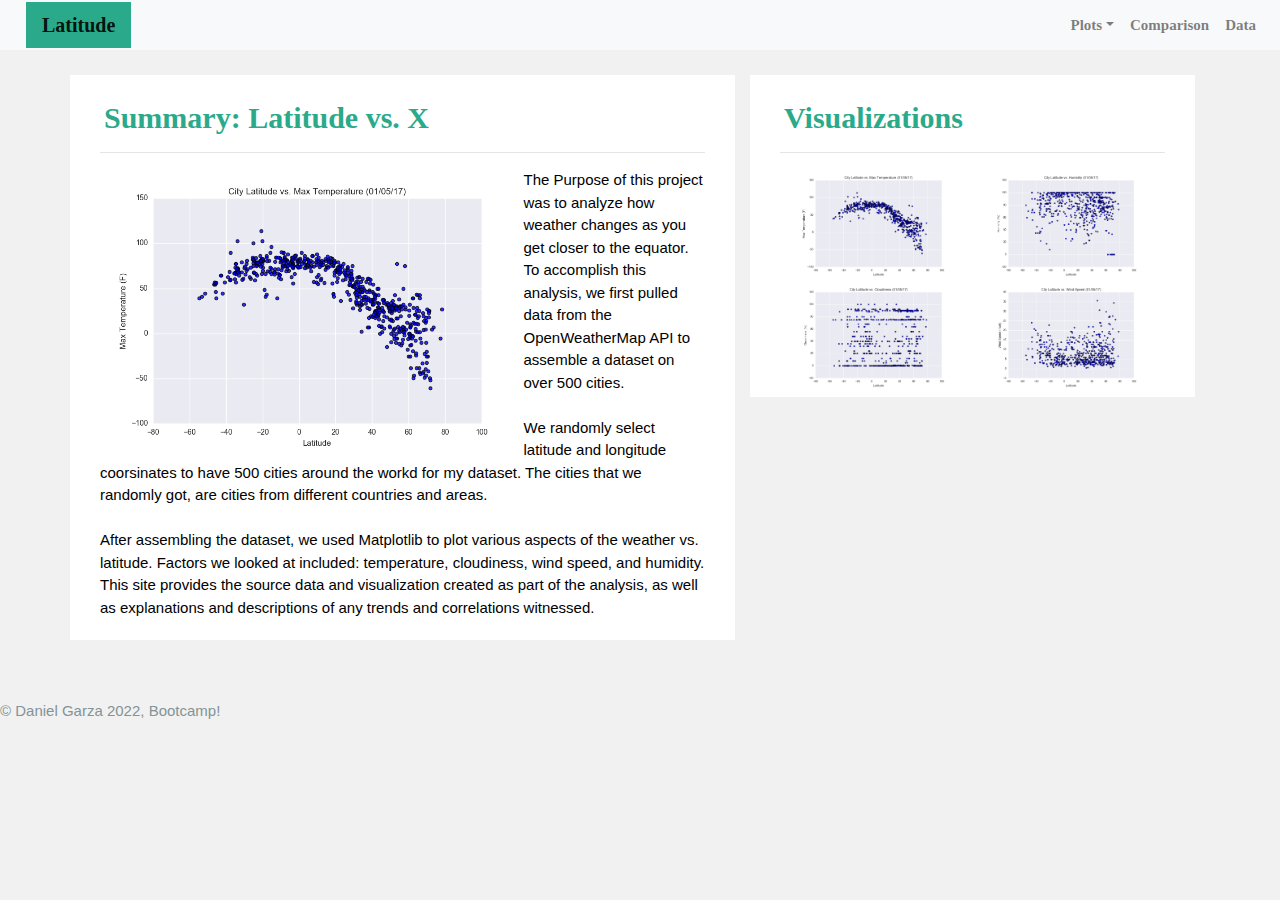
<file: index.html>
<!DOCTYPE html>
<html lang="en">
    <head>
        <meta charset="UTF-8">
        <meta http-equiv="X-UA-Compatible" content="IE=edge">
        <meta name="viewport" content="width=device-width, initial-scale=1.0">
        <title>Web Design Project - Web Visualization Dashboard (Latitude)</title>
        <link rel="icon" type="image/svg+xml" href="images/favicon.svg">
        
        <!-- Bootstrap Link -->
        <link rel="stylesheet"
        href="https://stackpath.bootstrapcdn.com/bootstrap/4.3.1/css/bootstrap.min.css"
        integrity="sha384-ggOyR0iXCbMQv3Xipma34MD+dH/1fQ784/j6cY/iJTQUOhcWr7x9JvoRxT2MZw1T"
        crossorigin="anonymous">
        
        <link rel="stylesheet" type="text/css" href="css/style.css">
        

    </head>

    <body>
        <!-- Navigation Bar -->
        <div class="navigation_bar">
            <nav class="navbar navbar-expand-lg navbar-light bg-light fixed-top">
                <a class="navbar-brand" href="index.html">Latitude</a>
                <button class="navbar-toggler" type="button" data-toggle="collapse" data-target="#navbarNavDropdown" aria-controls="navbarNavDropdown" aria-expanded="false" aria-label="Toggle navigation">
                <span class="navbar-toggler-icon"></span>
                </button>
        
                <!-- Navbar Menu -->
                <div class="collapse navbar-collapse" id="navbarNavDropdown">
                    <ul class="navbar-nav ml-auto">
                        <li class="nav-item dropdown">
                            <a class="nav-link dropdown-toggle" href="#" id="navbarDropdownMenuLink" role="button" data-toggle="dropdown" aria-expanded="false">Plots</a>
                            <div class="dropdown-menu" aria-labelledby="navbarDropdownMenuLink">
                                <a class="dropdown-item" href="max_temp.html">Max Temperature</a>
                                <a class="dropdown-item" href="humidity.html">Humidity</a>
                                <a class="dropdown-item" href="cloudiness.html">Cloudiness</a>
                                <a class="dropdown-item" href="windspeed.html">Wind Speed</a>
                            </div>
                        </li>
                        <li class="nav-item">
                            <a class="nav-link" href="comparisons.html">Comparison</a>
                        </li>
                        <li class="nav-item">
                            <a class="nav-link" href="data.html">Data</a>
                        </li>
                    </ul>
                </div>
            </nav>
        </div>
        <!-- End of Navigation Bar -->        
<br>
<br>
        <!-- Body of page -->
        <div class="container" >
            <section class="row">
                <div class="col-lg-7 col-md-12 desc-content">
                    <div>
                        <h1 class="header">Summary: Latitude vs. X</h1>
                        <hr>
                        <img src="Resources/assets/images/Fig1.png " alt="City Latitude vs. Max Temperature" class="desc-image">
                        <p>The Purpose of this project was to analyze how weather changes as you get closer to the equator. To accomplish this analysis, we first pulled data from the OpenWeatherMap API to assemble a dataset on over 500 cities. <br><br> We randomly select latitude and longitude coorsinates to have 500 cities around the workd for my dataset. The cities that we randomly got, are cities from different countries and areas. <br><br> After assembling the dataset, we used Matplotlib to plot various aspects of the weather vs. latitude. Factors we looked at included: temperature, cloudiness, wind speed, and humidity. This site provides the source data and visualization created as part of the analysis, as well as explanations and descriptions of any trends and correlations witnessed.</p>
                    </div>
                </div>
                <div class="col-lg-5 col-md-8">
                
                <!-- Visualization Bar -->
                <section>
                    <div class="visual_bar desc-content">
                        <h2 class="visual_bar_header">Visualizations</h2>
                        <hr>
                        <div class="container">
                            <div class="row">
                                <div class="col-6">
                                    <a href="max_temp.html">
                                        <img src="Resources/assets/images/Fig1.png" alt="Figure 1">
                                    </a>
                                </div>
                                <div class="col-6">
                                    <a href="humidity.html">
                                        <img src="Resources/assets/images/Fig2.png" alt="Figure 2">
                                    </a>
                                </div>                              
                                <div class="col-6">
                                    <a href="cloudiness.html">
                                        <img src="Resources/assets/images/Fig3.png" alt="Figure 3">
                                    </a>
                                </div>                              
                                <div class="col-6">
                                    <a href="windspeed.html">
                                        <img src="Resources/assets/images/Fig4.png" alt="Figure 4">
                                    </a>
                                </div>
                            </div>
                        </div>
                    </div>
                </section>
                <!-- End of visualization bar -->
                
                </div>
            </section>
        </div>
        
        <!-- Footer -->
        <footer>
            <p>&copy; Daniel Garza 2022, Bootcamp!</p>
        </footer>

        <!-- Bootstrap Script -->
        <script src="https://code.jquery.com/jquery-3.3.1.slim.min.js" integrity="sha384-q8i/X+965DzO0rT7abK41JStQIAqVgRVzpbzo5smXKp4YfRvH+8abtTE1Pi6jizo" crossorigin="anonymous"></script>
        <script src="https://cdnjs.cloudflare.com/ajax/libs/popper.js/1.14.7/umd/popper.min.js" integrity="sha384-UO2eT0CpHqdSJQ6hJty5KVphtPhzWj9WO1clHTMGa3JDZwrnQq4sF86dIHNDz0W1" crossorigin="anonymous"></script>
        <script src="https://stackpath.bootstrapcdn.com/bootstrap/4.3.1/js/bootstrap.min.js" integrity="sha384-JjSmVgyd0p3pXB1rRibZUAYoIIy6OrQ6VrjIEaFf/nJGzIxFDsf4x0xIM+B07jRM" crossorigin="anonymous"></script>

    </body>
</html>
</file>
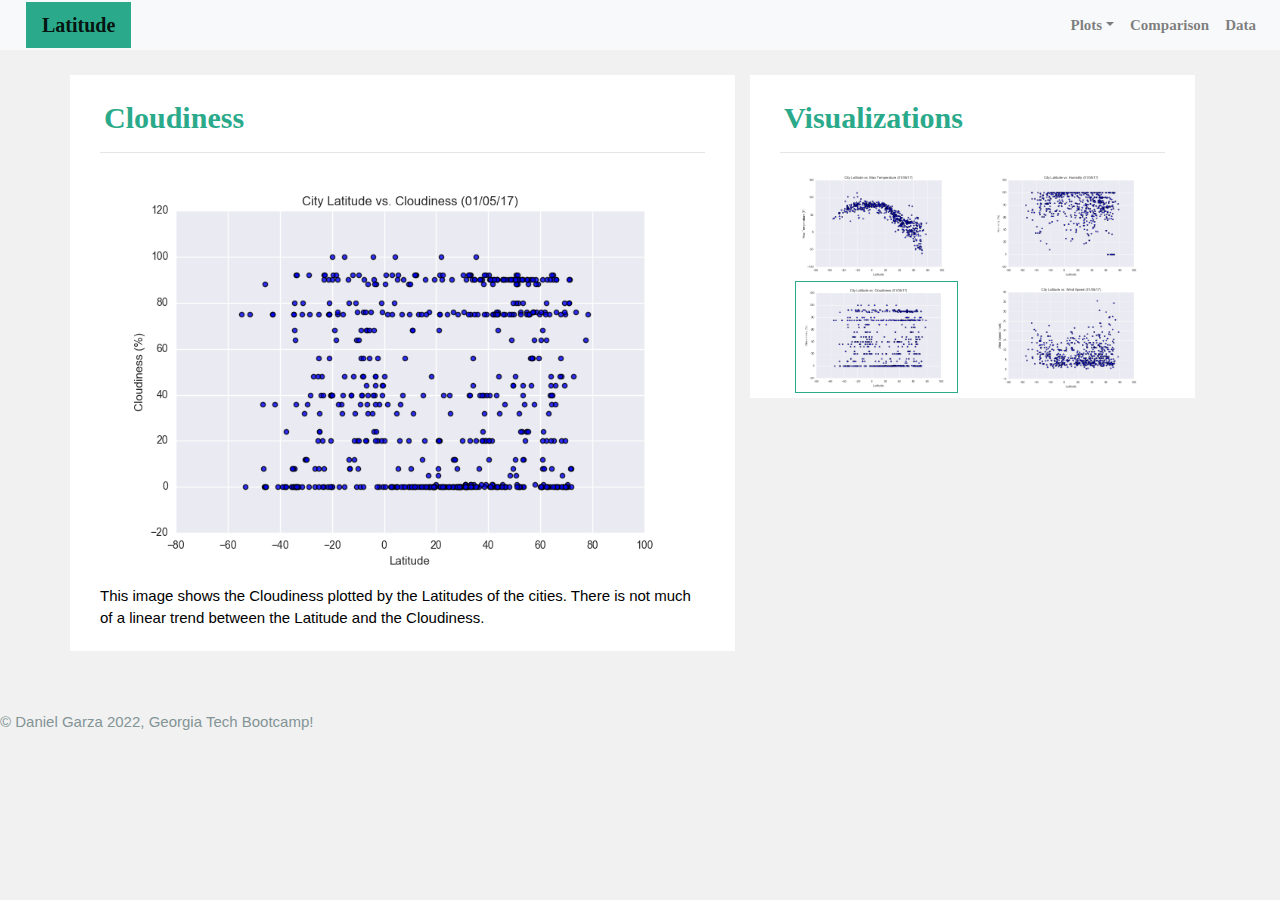
<file: cloudiness.html>
<!DOCTYPE html>
<html lang="en">
    <head>
        <meta charset="UTF-8">
        <meta http-equiv="X-UA-Compatible" content="IE=edge">
        <meta name="viewport" content="width=device-width, initial-scale=1.0">
        <title>Web Design Project - Cloudiness</title>
        
        <!-- Bootstrap Link -->
        <link rel="stylesheet"
        href="https://stackpath.bootstrapcdn.com/bootstrap/4.3.1/css/bootstrap.min.css"
        integrity="sha384-ggOyR0iXCbMQv3Xipma34MD+dH/1fQ784/j6cY/iJTQUOhcWr7x9JvoRxT2MZw1T"
        crossorigin="anonymous">

        <link rel="icon" type="image/svg+xml" href="images/favicon.svg">
        <link rel="stylesheet" type="text/css" href="css/style.css">

    </head>

    <body>
        <!-- Navigation Bar -->
        <div class="navigation_bar">
            <nav class="navbar navbar-expand-lg navbar-light bg-light fixed-top">
                <a class="navbar-brand" href="index.html">Latitude</a>
                <button class="navbar-toggler" type="button" data-toggle="collapse" data-target="#navbarNavDropdown" aria-controls="navbarNavDropdown" aria-expanded="false" aria-label="Toggle navigation">
                    <span class="navbar-toggler-icon"></span>
                </button>
        
                <!-- Navbar Menu -->
                <div class="collapse navbar-collapse" id="navbarNavDropdown">
                    <ul class="navbar-nav ml-auto">
                        <li class="nav-item dropdown">
                            <a class="nav-link dropdown-toggle" href="#" id="navbarDropdownMenuLink" role="button" data-toggle="dropdown" aria-expanded="false">Plots</a>
                            <div class="dropdown-menu" aria-labelledby="navbarDropdownMenuLink">
                                <a class="dropdown-item" href="max_temp.html">Max Temperature</a>
                                <a class="dropdown-item" href="humidity.html">Humidity</a>
                                <a class="dropdown-item" href="cloudiness.html">Cloudiness</a>
                                <a class="dropdown-item" href="windspeed.html">Wind Speed</a>
                            </div>
                        </li>
                        <li class="nav-item">
                            <a class="nav-link" href="comparisons.html">Comparison</a>
                        </li>
                        <li class="nav-item">
                            <a class="nav-link" href="data.html">Data</a>
                        </li>
                    </ul>
                </div>
            </nav>
        </div>
        <!-- End of Navigation Bar -->
    
        
<br>
<br>
        <!-- Body of page -->
        <div class="container" >
            <section class="row">
                <div class="col-lg-7 col-md-12 desc-content">
                    <div>
                        <h1 class="header">Cloudiness</h1>
                        <hr>
                        <img src="Resources/assets/images/Fig3.png " alt="Fig3" id="desc-image">
                        <p>This image shows the Cloudiness plotted by the Latitudes of the cities. There is not much of a linear trend between the Latitude and the Cloudiness.</p>
                    </div>
                </div>
                <div class="col-lg-5 col-md-8">
                
                <!-- Visualization Bar -->
                <section>
                    <div class="visual_bar desc-content">
                        <h2 class="visual_bar_header">Visualizations</h2>
                        <hr>
                        <div class="container">
                            <div class="row">
                                <div class="col-6">
                                    <a href="max_temp.html">
                                        <img src="Resources/assets/images/Fig1.png" alt="Figure 1">
                                    </a>
                                </div>
                                <div class="col-6">
                                    <a href="humidity.html">
                                        <img src="Resources/assets/images/Fig2.png" alt="Figure 2">
                                    </a>
                                </div>                              
                                <div class="col-6">
                                    <a href="cloudiness.html">
                                        <img src="Resources/assets/images/Fig3.png" alt="Figure 3" class="frame">
                                    </a>
                                </div>                              
                                <div class="col-6">
                                    <a href="windspeed.html">
                                        <img src="Resources/assets/images/Fig4.png" alt="Figure 4">
                                    </a>
                                </div>
                            </div>
                        </div>
                    </div>
                </section>
                <!-- End of Visualization Bar -->
                
                </div>
            </section>
        </div>
        
        <!-- Footer -->
        <footer>
            <p>&copy; Daniel Garza 2022, Georgia Tech Bootcamp!</p>
        </footer>

        <!-- Bootstrap Script -->
        <script src="https://code.jquery.com/jquery-3.3.1.slim.min.js" integrity="sha384-q8i/X+965DzO0rT7abK41JStQIAqVgRVzpbzo5smXKp4YfRvH+8abtTE1Pi6jizo" crossorigin="anonymous"></script>
        <script src="https://cdnjs.cloudflare.com/ajax/libs/popper.js/1.14.7/umd/popper.min.js" integrity="sha384-UO2eT0CpHqdSJQ6hJty5KVphtPhzWj9WO1clHTMGa3JDZwrnQq4sF86dIHNDz0W1" crossorigin="anonymous"></script>
        <script src="https://stackpath.bootstrapcdn.com/bootstrap/4.3.1/js/bootstrap.min.js" integrity="sha384-JjSmVgyd0p3pXB1rRibZUAYoIIy6OrQ6VrjIEaFf/nJGzIxFDsf4x0xIM+B07jRM" crossorigin="anonymous"></script>

    </body>
</html>
</file>
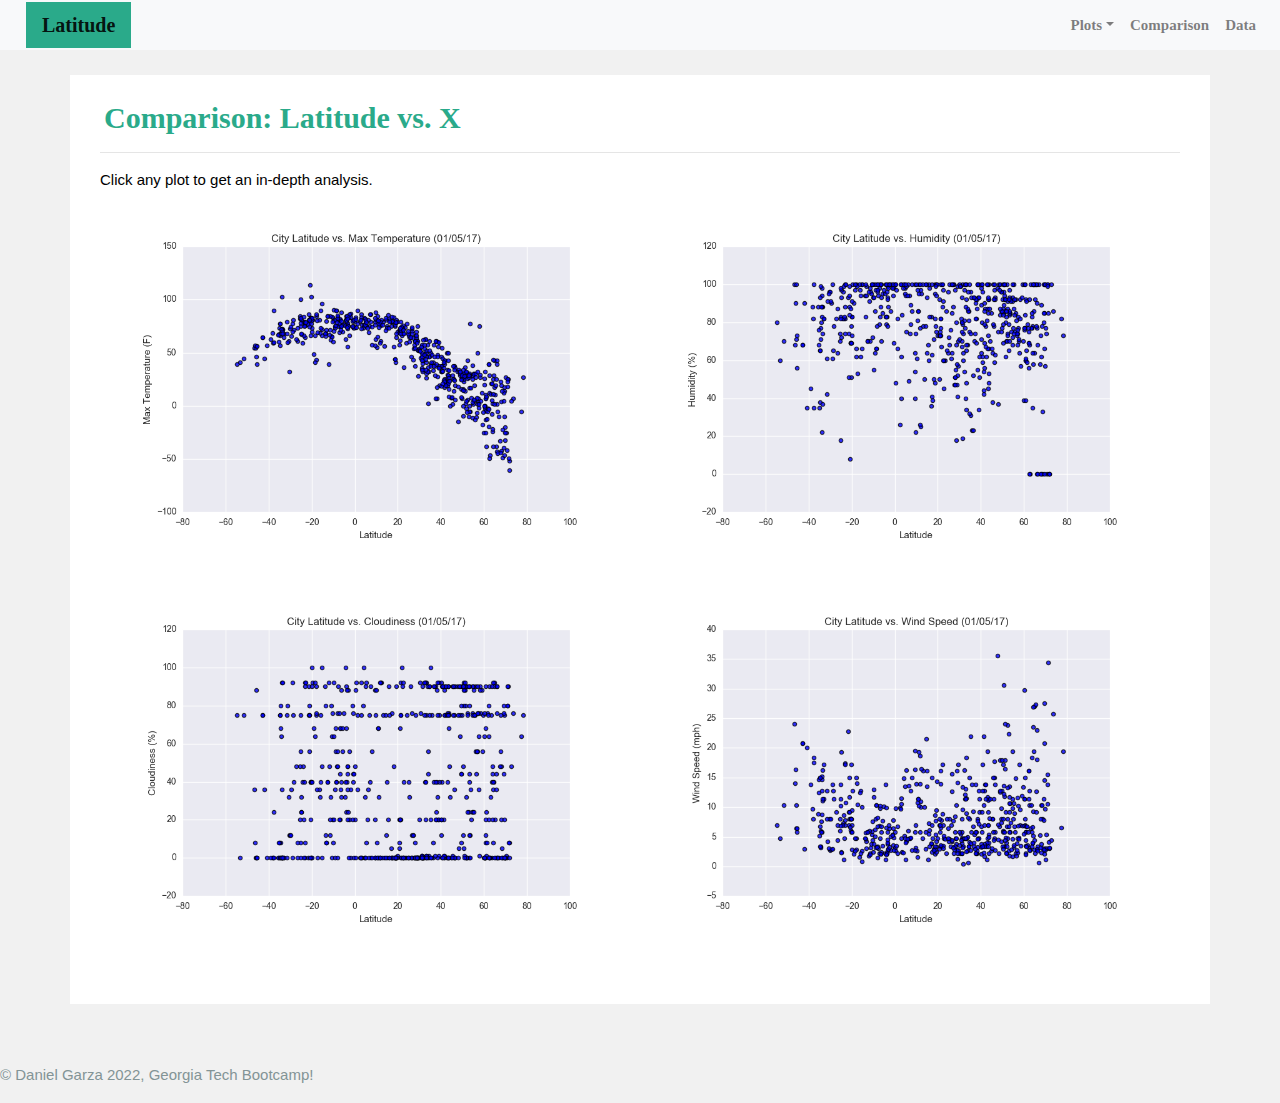
<file: comparisons.html>
<!DOCTYPE html>
<html lang="en">
    <head>
        <meta charset="UTF-8">
        <meta http-equiv="X-UA-Compatible" content="IE=edge">
        <meta name="viewport" content="width=device-width, initial-scale=1.0">
        <title>Web Design Project - Comparisons</title>

        <!-- Bootstrap Link -->
        <link rel="stylesheet"
        href="https://stackpath.bootstrapcdn.com/bootstrap/4.3.1/css/bootstrap.min.css"
        integrity="sha384-ggOyR0iXCbMQv3Xipma34MD+dH/1fQ784/j6cY/iJTQUOhcWr7x9JvoRxT2MZw1T"
        crossorigin="anonymous">

        <link rel="icon" type="image/svg+xml" href="images/favicon.svg">
        <link rel="stylesheet" type="text/css" href="css/style.css">

    </head>

    <body>
        <!-- Navigation Bar -->
        <div class="navigation_bar">
            <nav class="navbar navbar-expand-lg navbar-light bg-light fixed-top">
                <a class="navbar-brand" href="index.html">Latitude</a>
                <button class="navbar-toggler" type="button" data-toggle="collapse" data-target="#navbarNavDropdown" aria-controls="navbarNavDropdown" aria-expanded="false" aria-label="Toggle navigation">
                    <span class="navbar-toggler-icon"></span>
                </button>
        
                <!-- Navbar Menu -->
                <div class="collapse navbar-collapse" id="navbarNavDropdown">
                    <ul class="navbar-nav ml-auto">
                        <li class="nav-item dropdown">
                            <a class="nav-link dropdown-toggle" href="#" id="navbarDropdownMenuLink" role="button" data-toggle="dropdown" aria-expanded="false">Plots</a>
                            <div class="dropdown-menu" aria-labelledby="navbarDropdownMenuLink">
                                <a class="dropdown-item" href="max_temp.html">Max Temperature</a>
                                <a class="dropdown-item" href="humidity.html">Humidity</a>
                                <a class="dropdown-item" href="cloudiness.html">Cloudiness</a>
                                <a class="dropdown-item" href="windspeed.html">Wind Speed</a>
                            </div>
                        </li>
                        <li class="nav-item">
                            <a class="nav-link" href="comparisons.html">Comparison</a>
                        </li>
                        <li class="nav-item">
                            <a class="nav-link" href="data.html">Data</a>
                        </li>
                    </ul>
                </div>
            </nav>
        </div>
        <!-- End of Navigation Bar -->
<br>
<br>      
        <!-- Body of page -->
        <div class="container" >
            <section class="row">
                <div>
                    <div class="desc-content">
                        <h1 class="header">Comparison: Latitude vs. X</h1>
                        <hr>
                        <a>Click any plot to get an in-depth analysis.</a>
                        <div class="container" style="padding-bottom: 40px;">
                          <div class="row">
                            <div class="col-lg-6" style="padding: 20px;">                             
                              <a href="max_temp.html">
                                <img src="Resources/assets/images/Fig1.png" alt="Latitude vs. Max Temperature" title="Latitude vs. Max Temperature">
                              </a>
                            </div>
                            <div class="col-lg-6" style="padding: 20px;">                    
                              <a href="humidity.html">
                                <img src="Resources/assets/images/Fig2.png" alt="Latitude vs. Humidity" title="Latitude vs. Humidity">
                              </a>
                            </div>
                            <div class="col-lg-6" style="padding: 20px;">                              
                              <a href="cloudiness.html">
                                <img src="Resources/assets/images/Fig3.png" alt="Latitude vs. Cloudiness" title="Latitude vs. Cloudiness">
                              </a>
                            </div>
                            <div class="col-lg-6" style="padding: 20px;">                             
                              <a href="windspeed.html">
                                <img src="Resources/assets/images/Fig4.png" alt="Latitude vs. Wind Speed" title="Latitude vs. Wind Speed">
                              </a>
                            </div>
                          </div>
                        </div>
                      </div>
                </div>
            </section>
        </div>

        <!-- Footer -->
        <footer class="footer">
            <p>&copy; Daniel Garza 2022, Georgia Tech Bootcamp!</p>
        </footer>

        <!-- Bootstrap Script -->
        <script src="https://code.jquery.com/jquery-3.3.1.slim.min.js" integrity="sha384-q8i/X+965DzO0rT7abK41JStQIAqVgRVzpbzo5smXKp4YfRvH+8abtTE1Pi6jizo" crossorigin="anonymous"></script>
        <script src="https://cdnjs.cloudflare.com/ajax/libs/popper.js/1.14.7/umd/popper.min.js" integrity="sha384-UO2eT0CpHqdSJQ6hJty5KVphtPhzWj9WO1clHTMGa3JDZwrnQq4sF86dIHNDz0W1" crossorigin="anonymous"></script>
        <script src="https://stackpath.bootstrapcdn.com/bootstrap/4.3.1/js/bootstrap.min.js" integrity="sha384-JjSmVgyd0p3pXB1rRibZUAYoIIy6OrQ6VrjIEaFf/nJGzIxFDsf4x0xIM+B07jRM" crossorigin="anonymous"></script>

    </body>
</html>
</file>
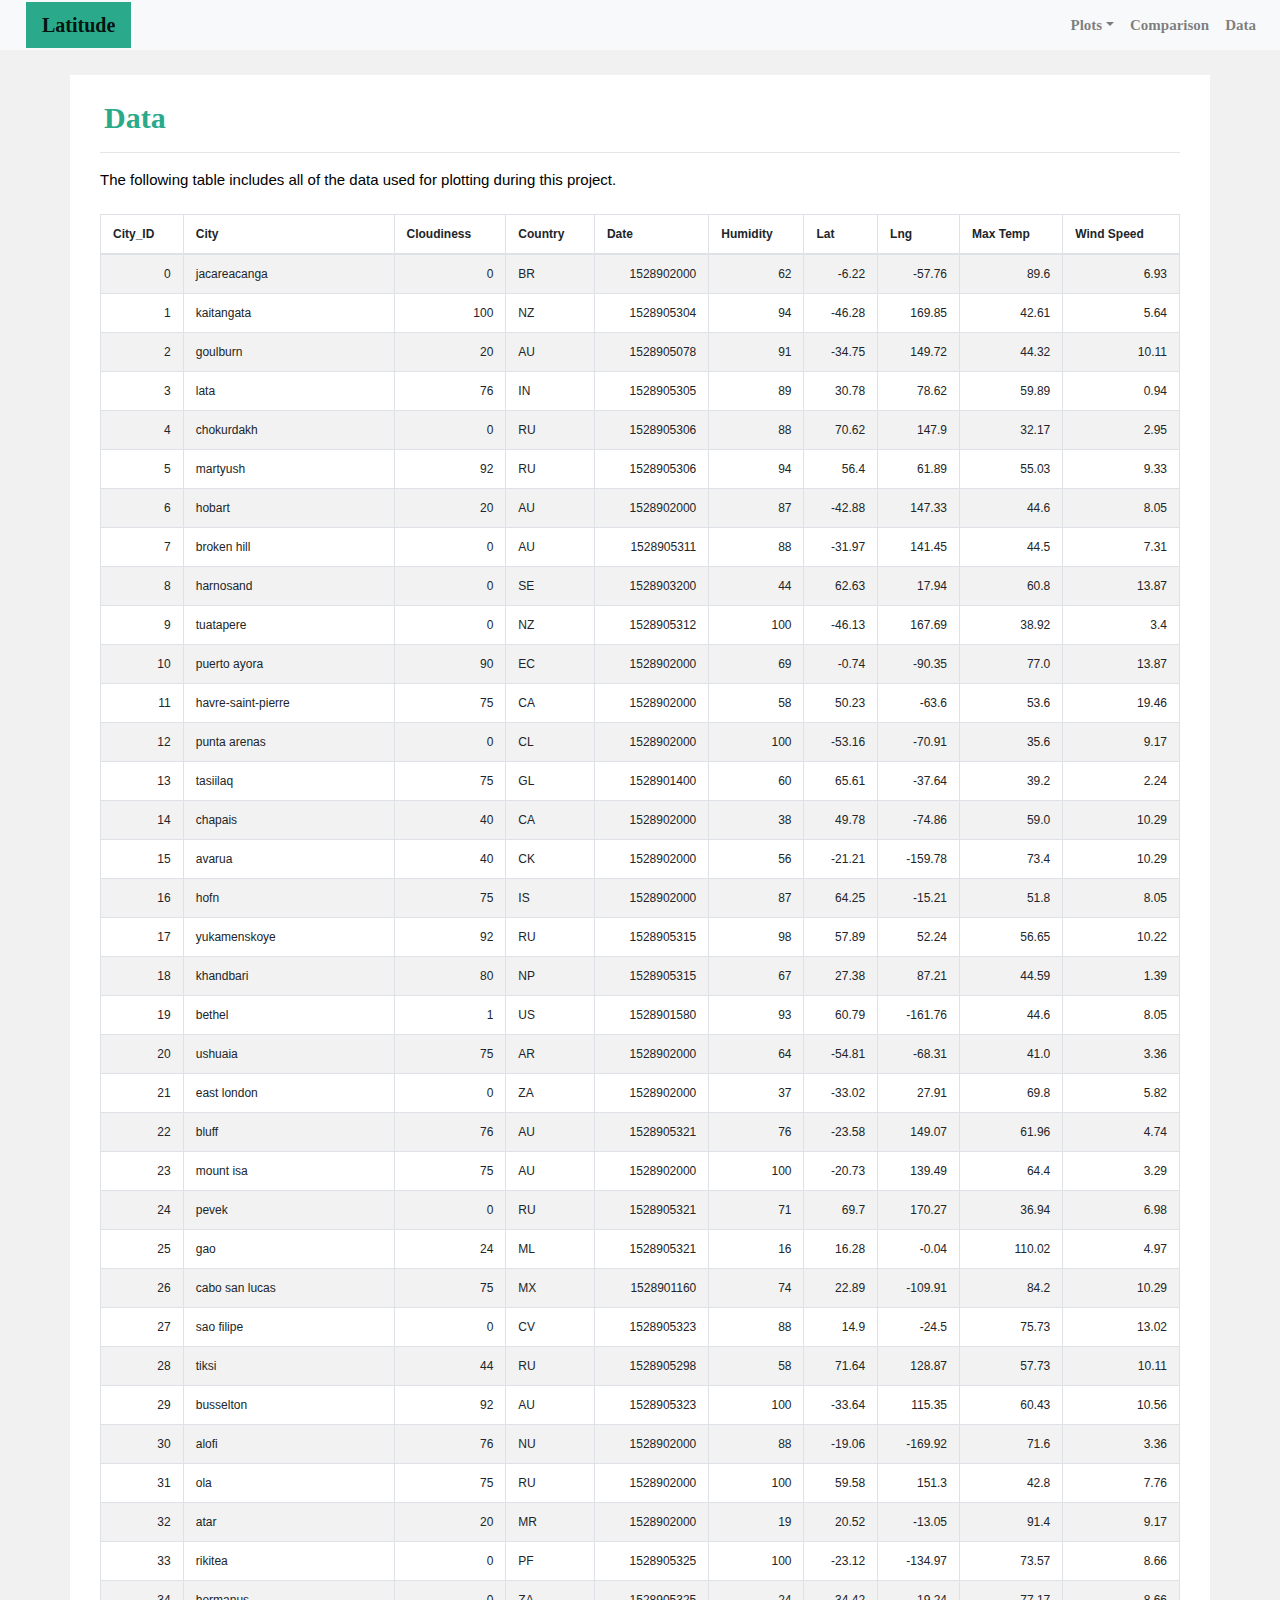
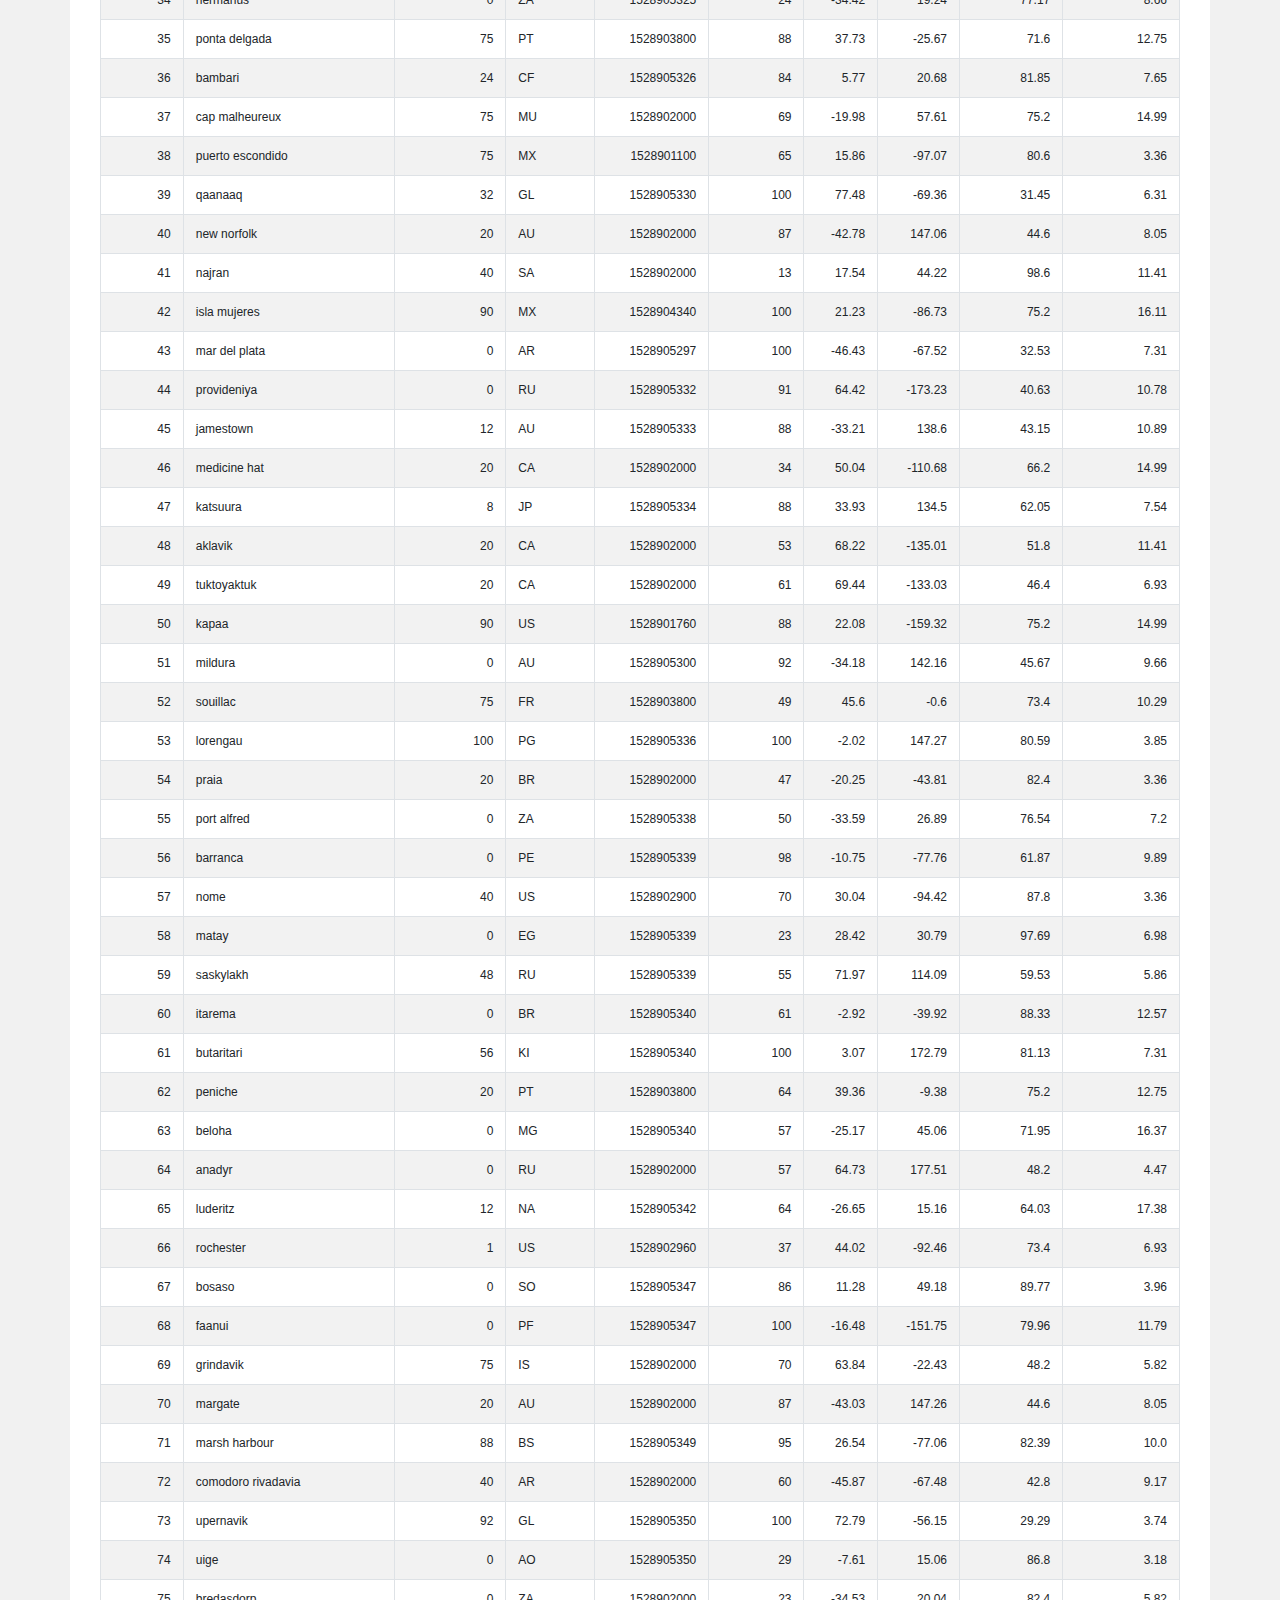
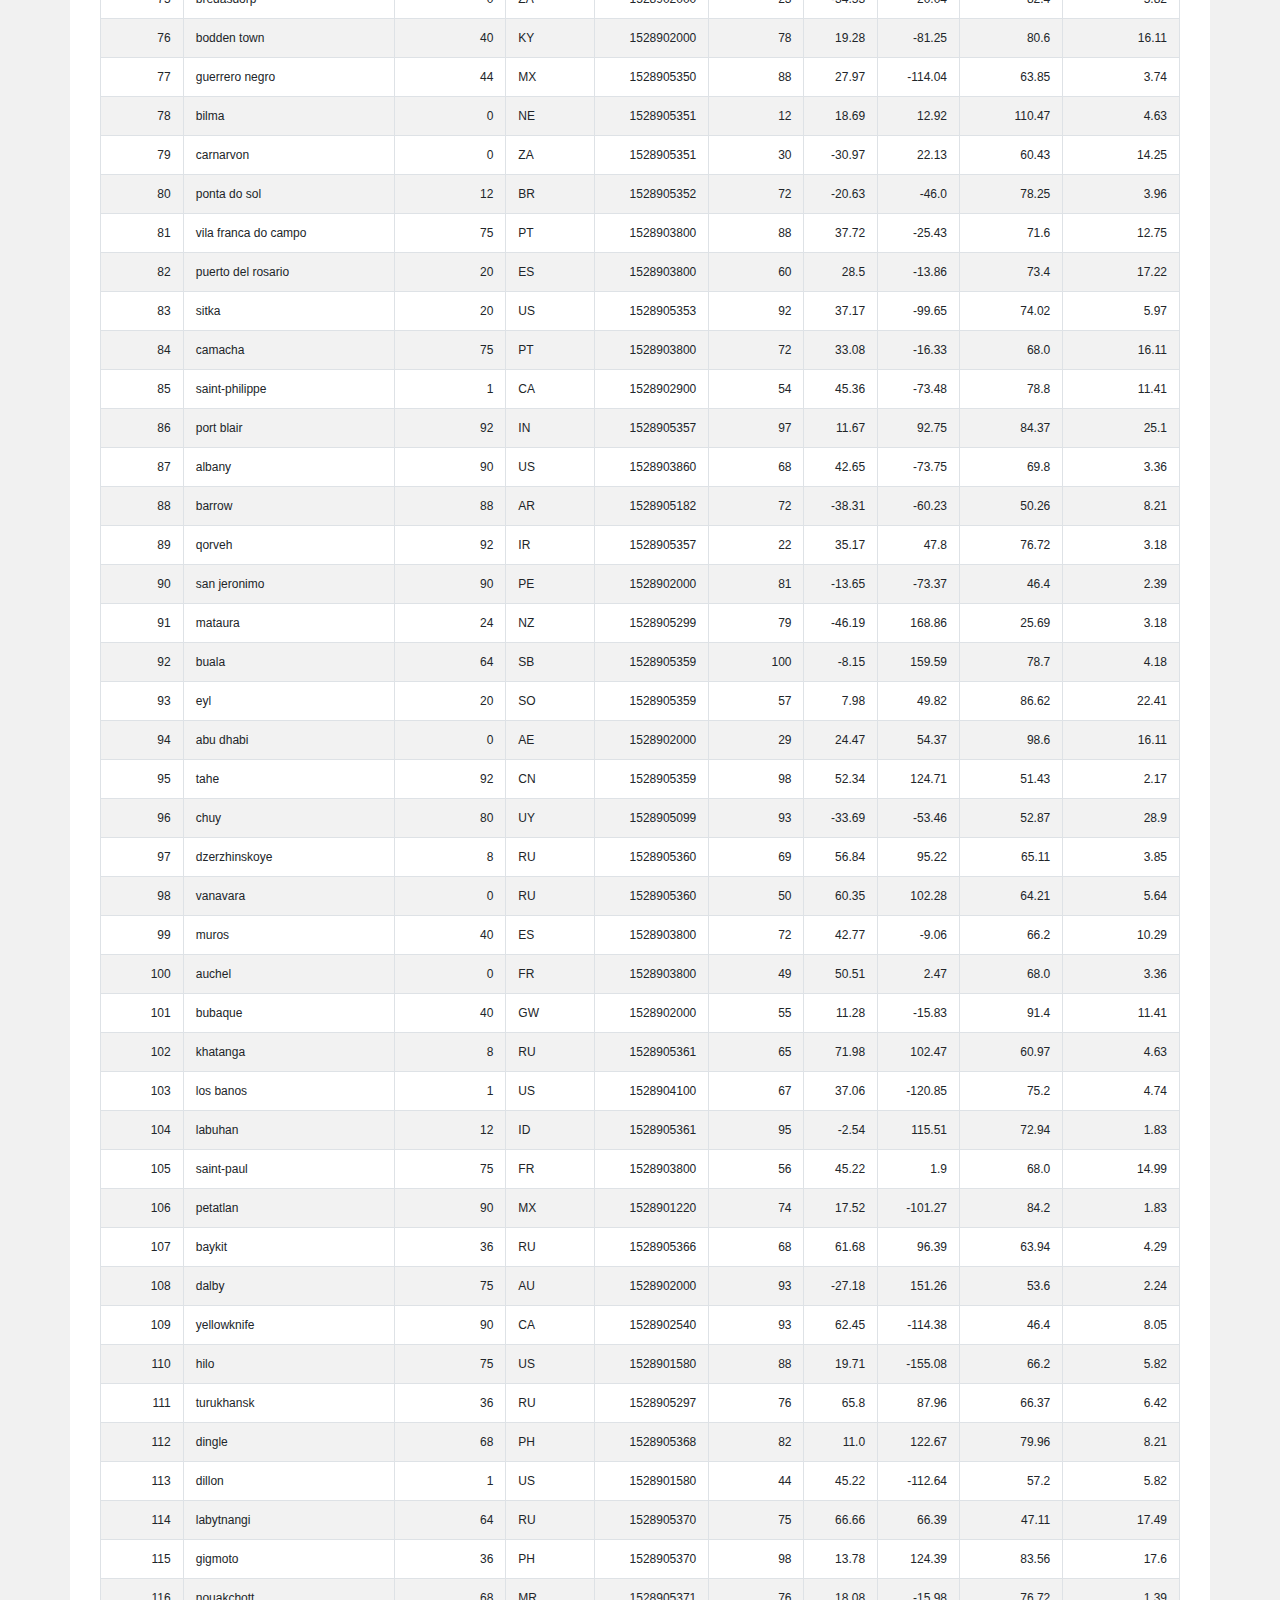
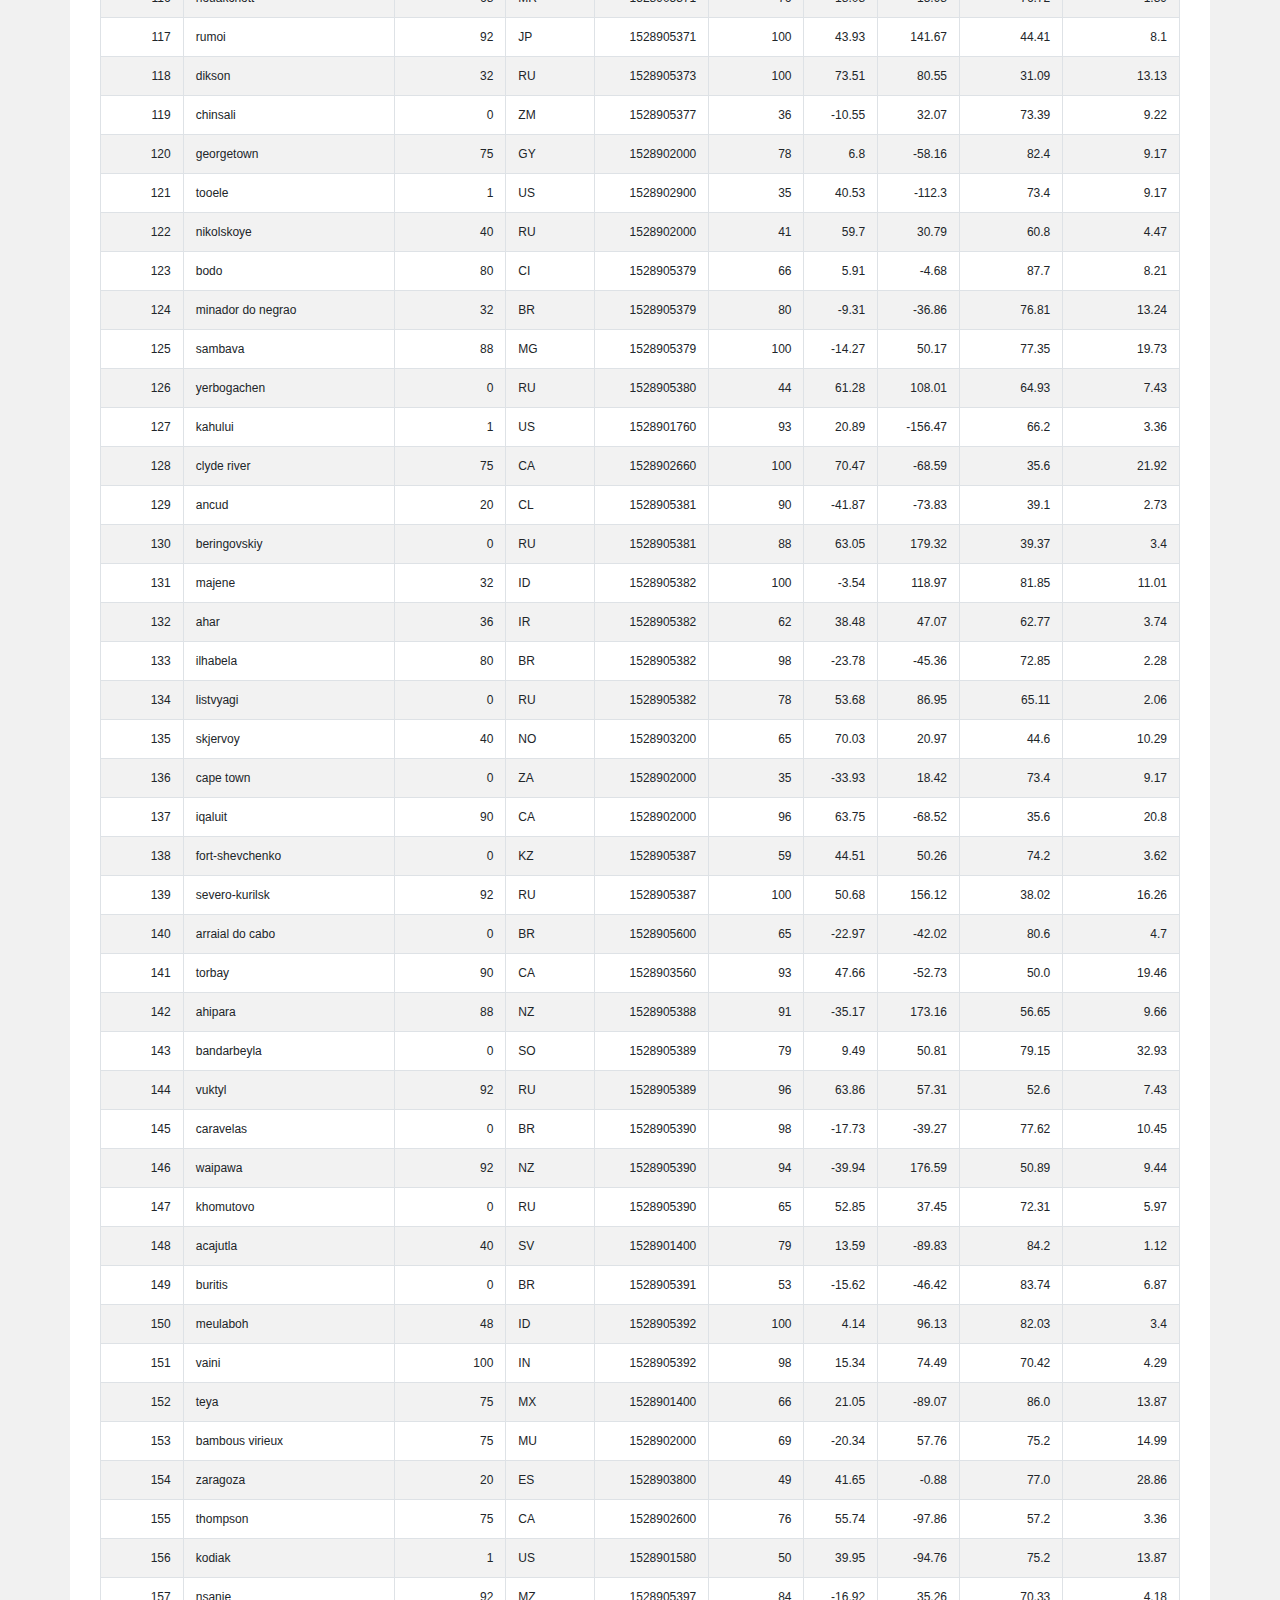
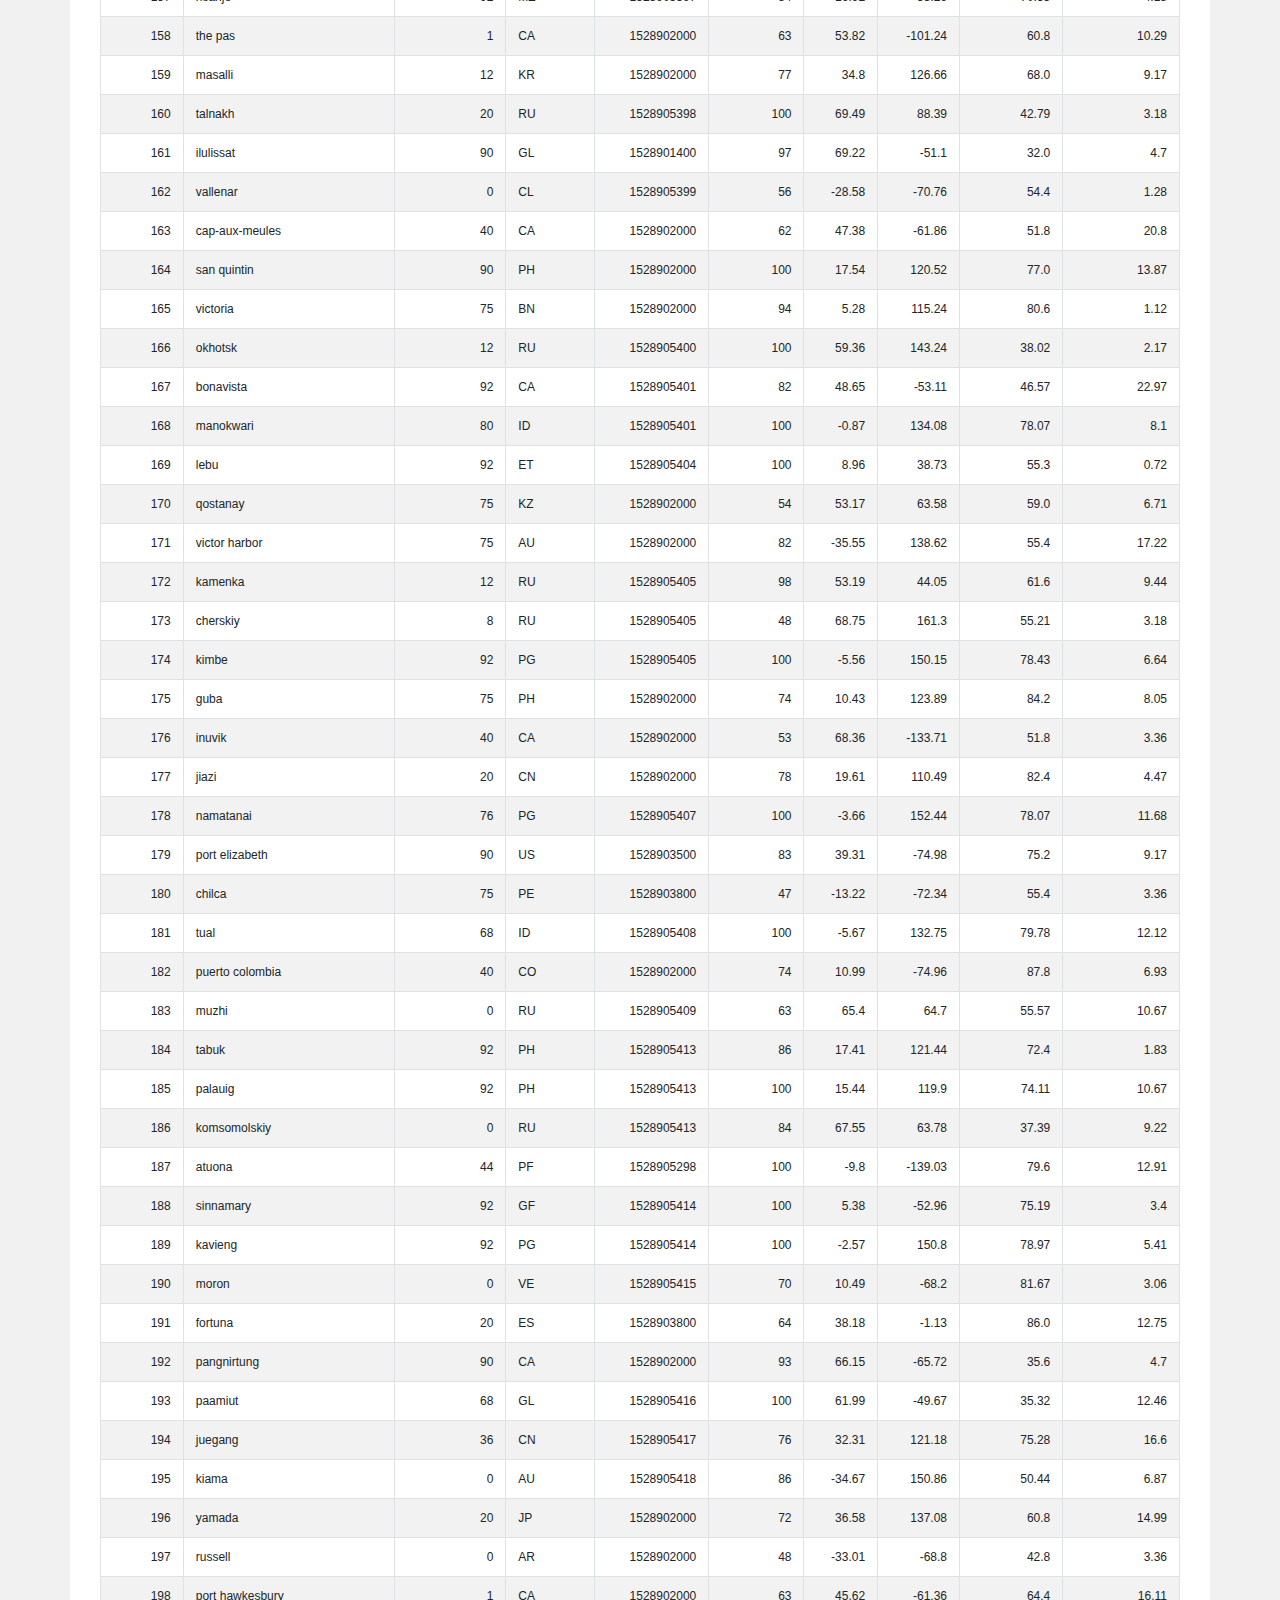
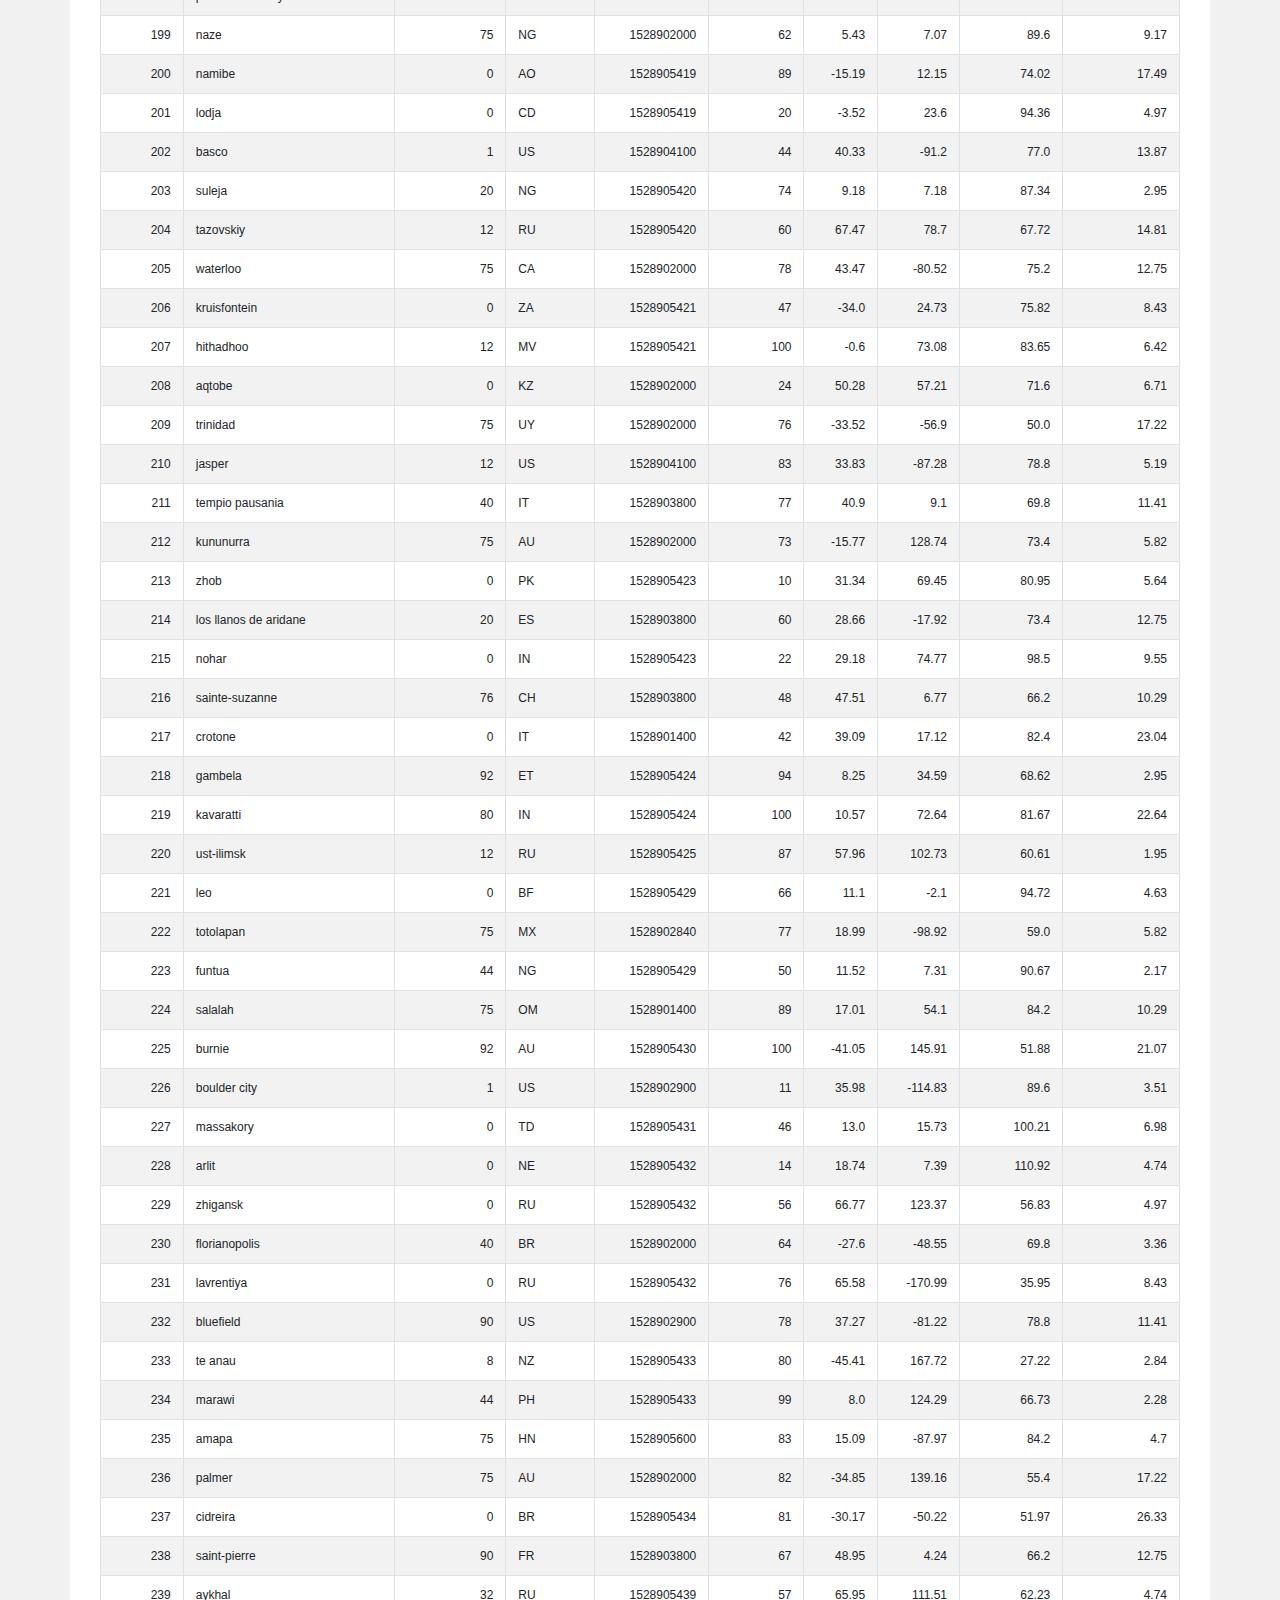
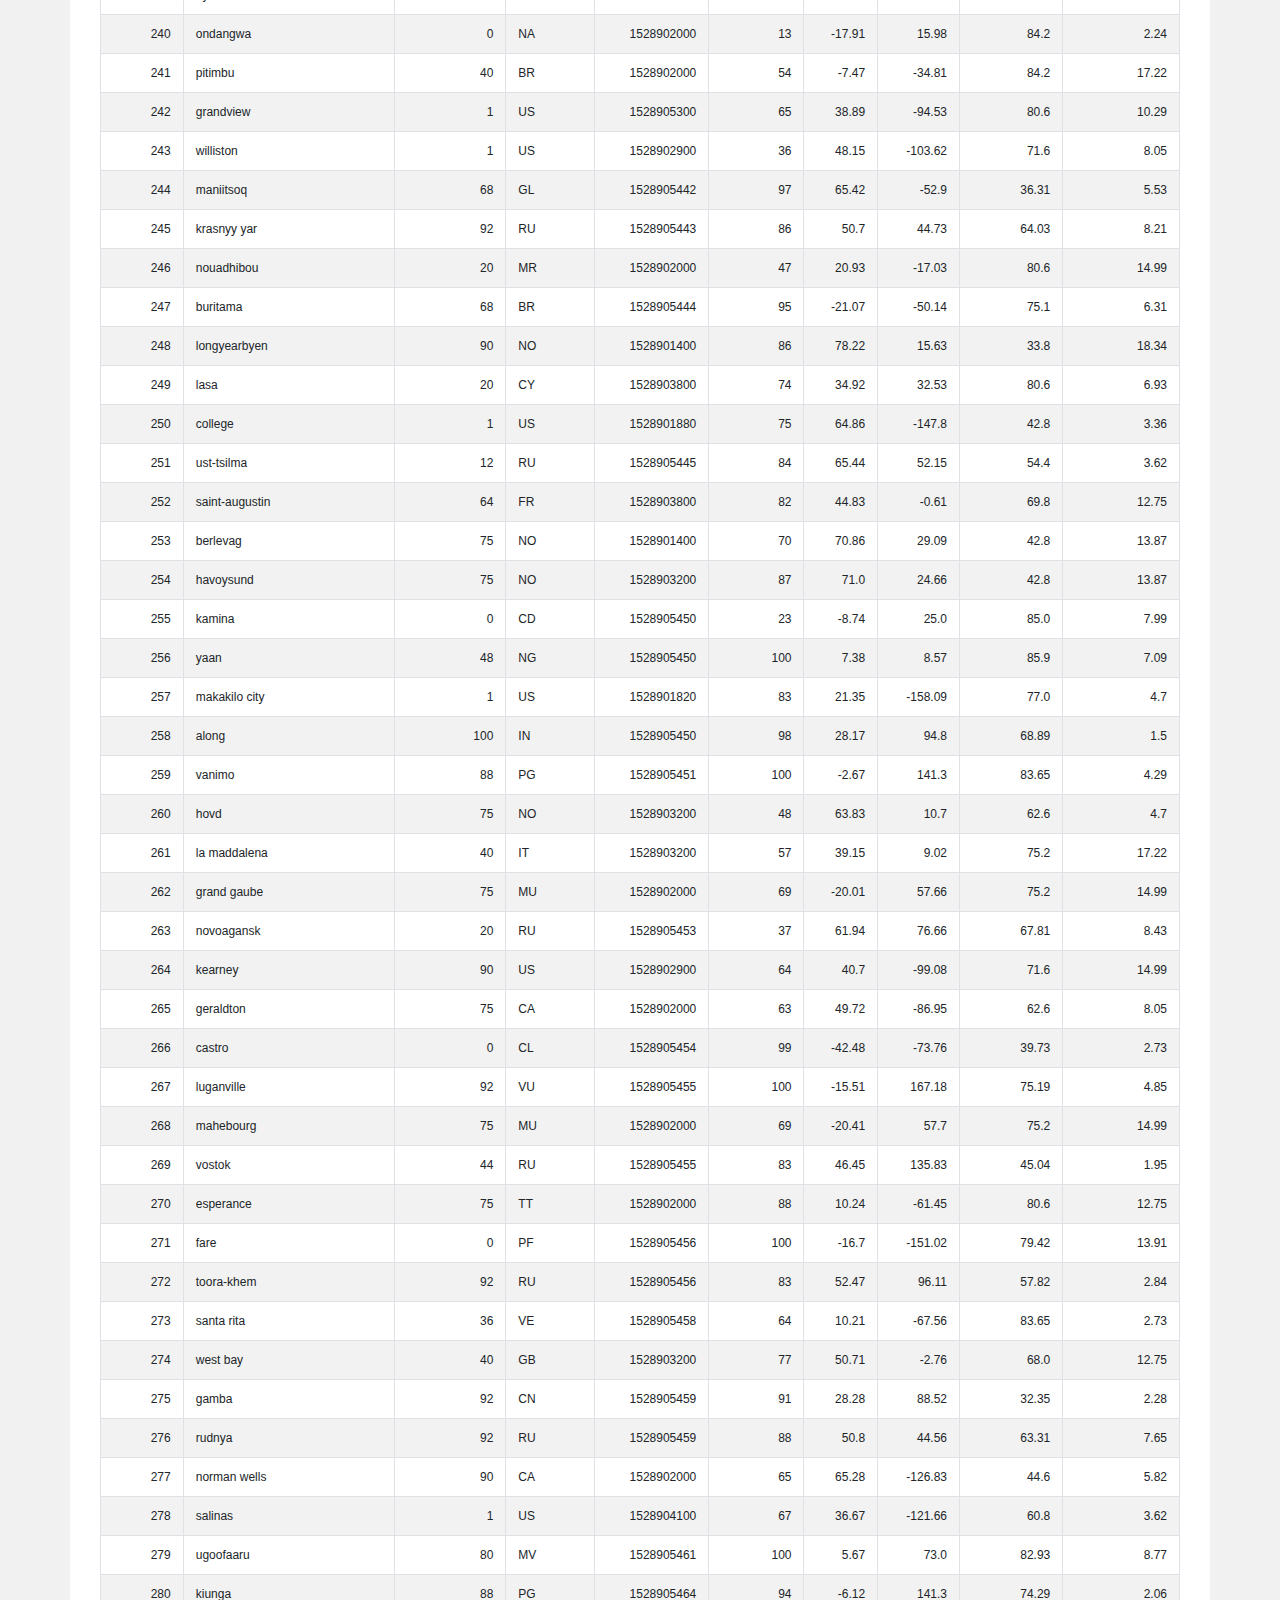
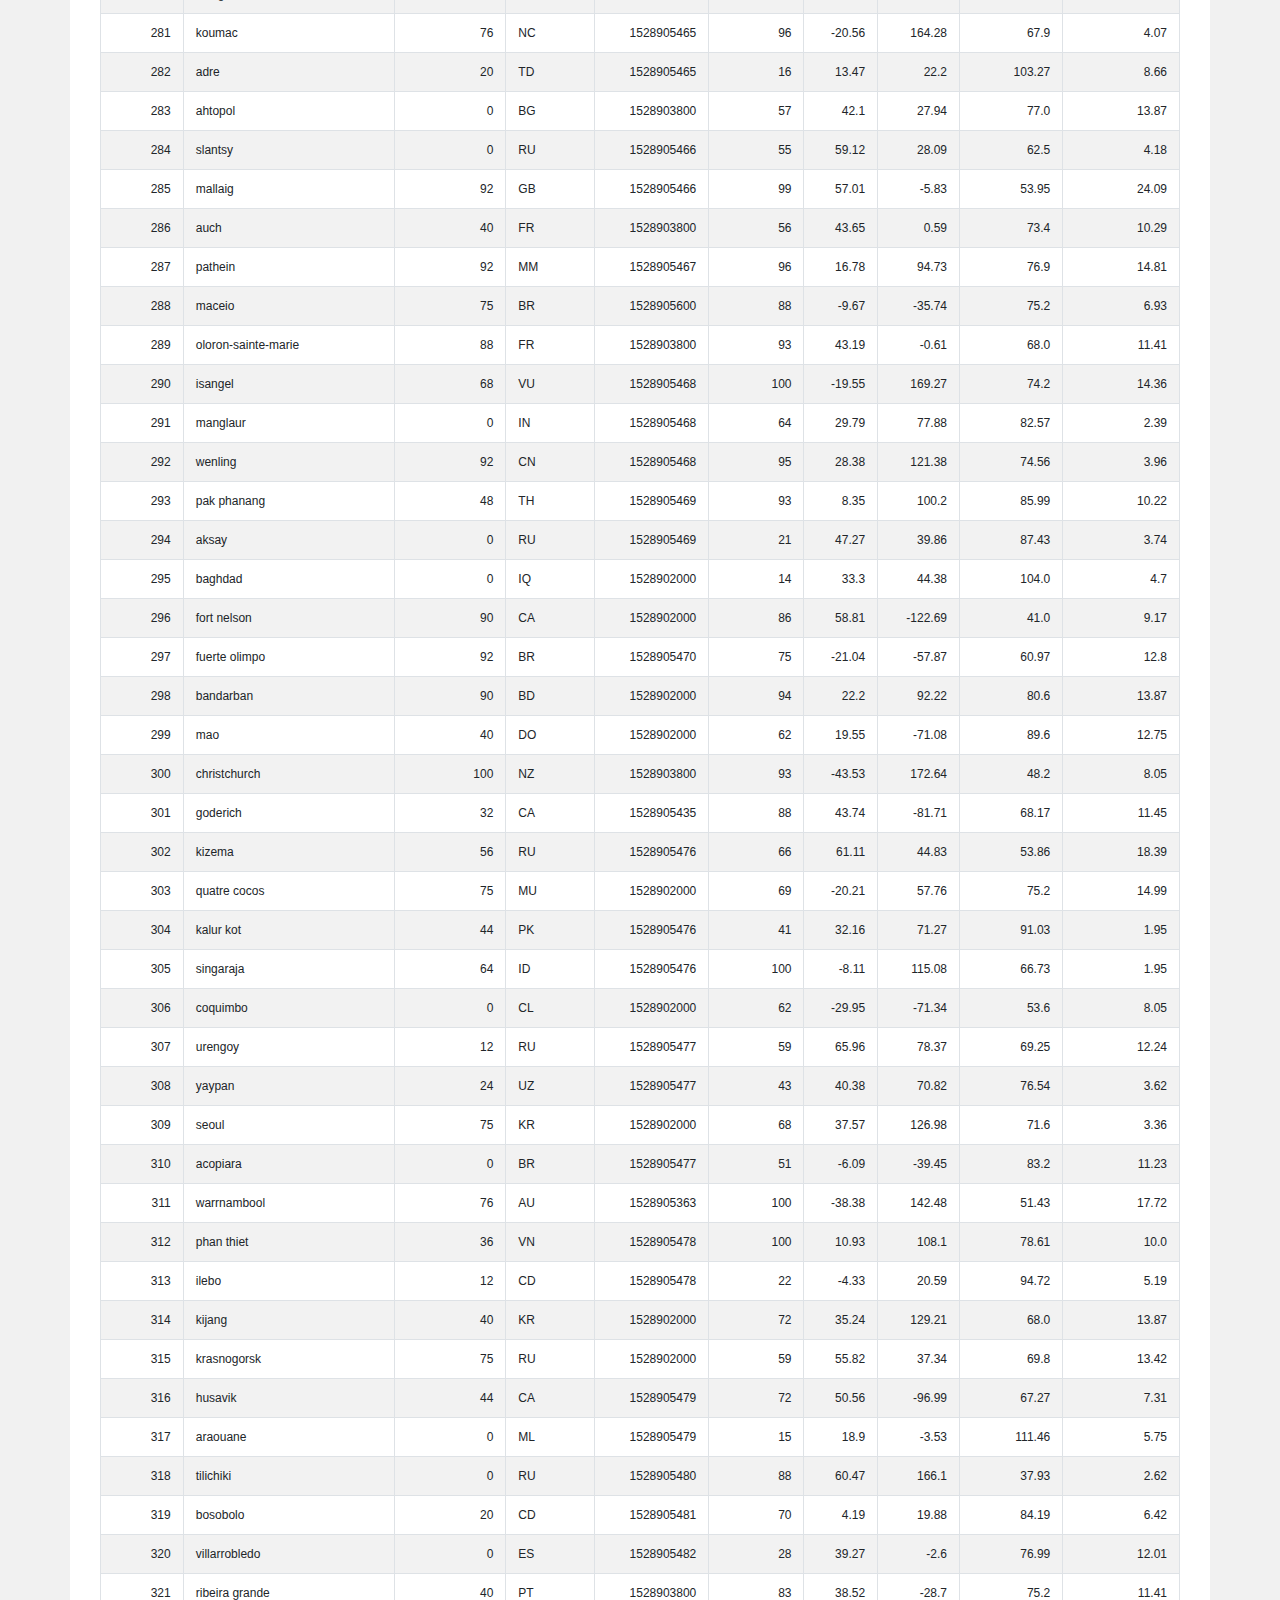
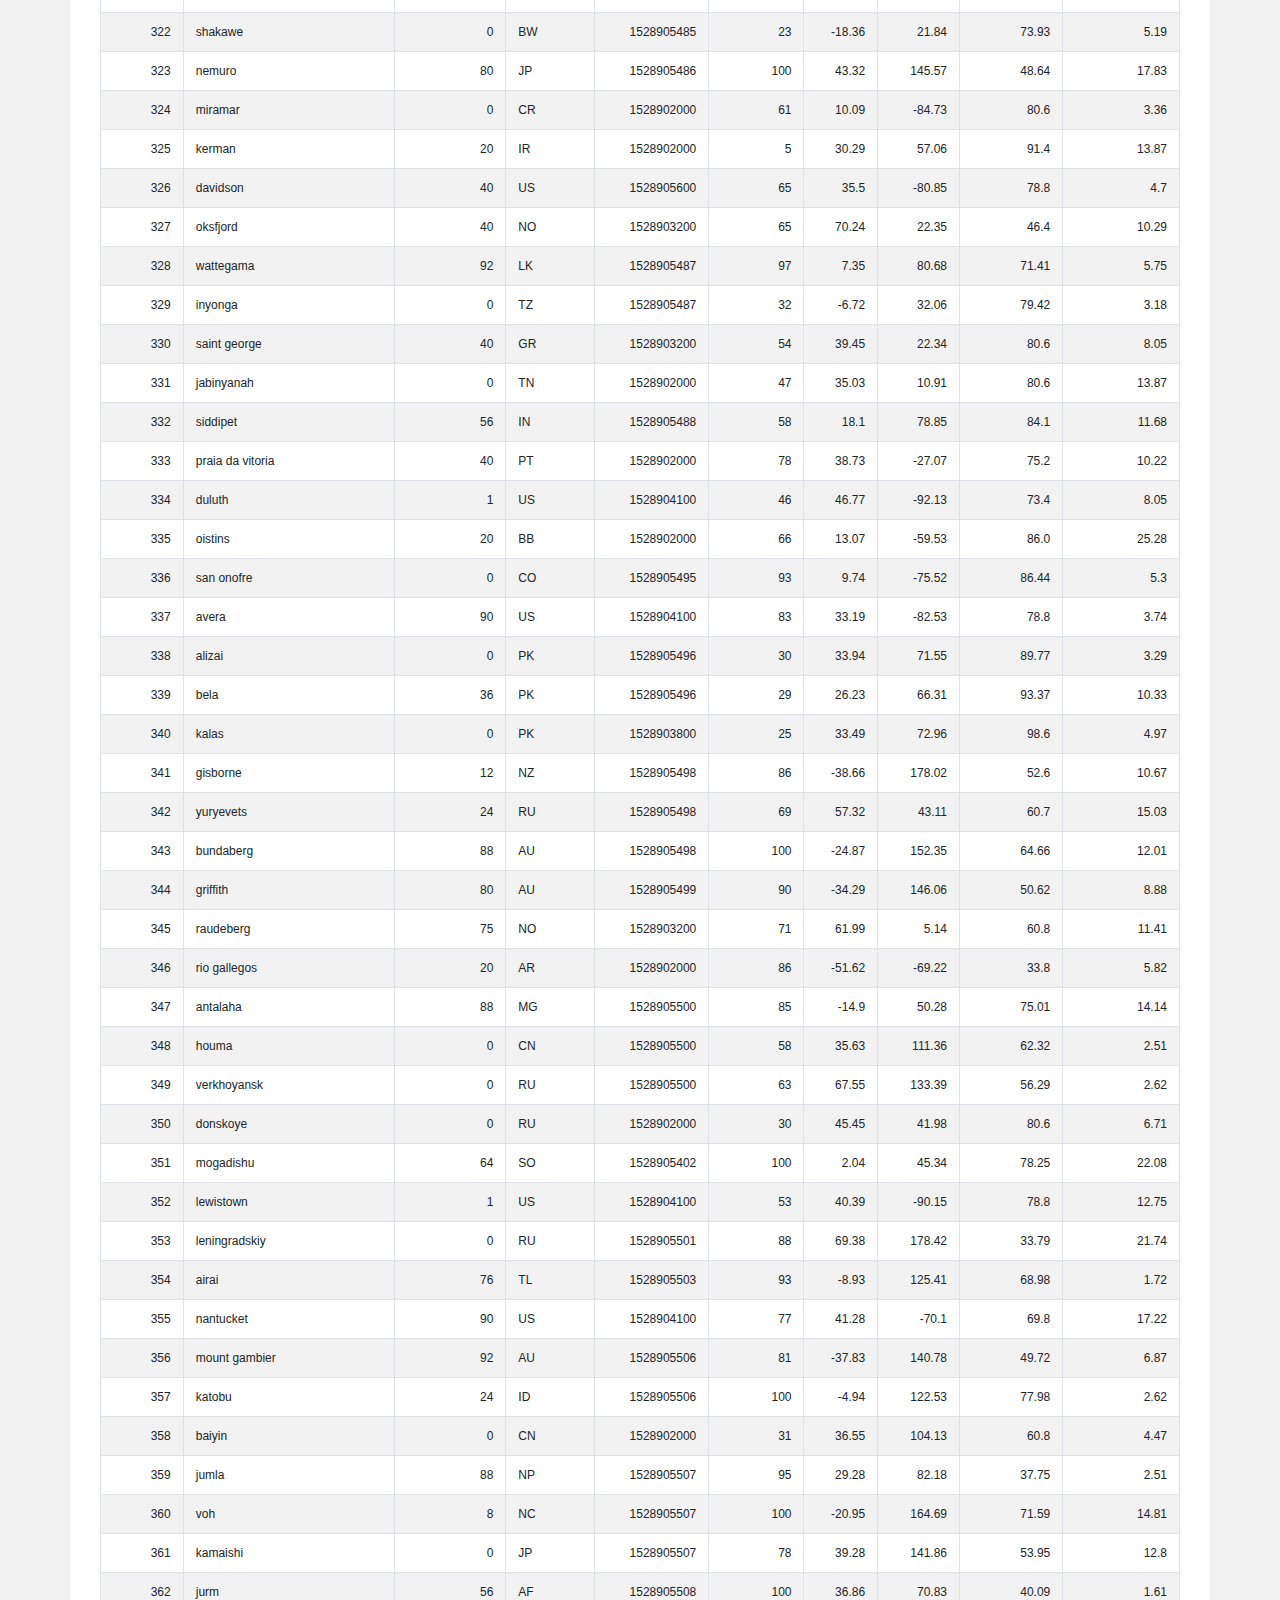
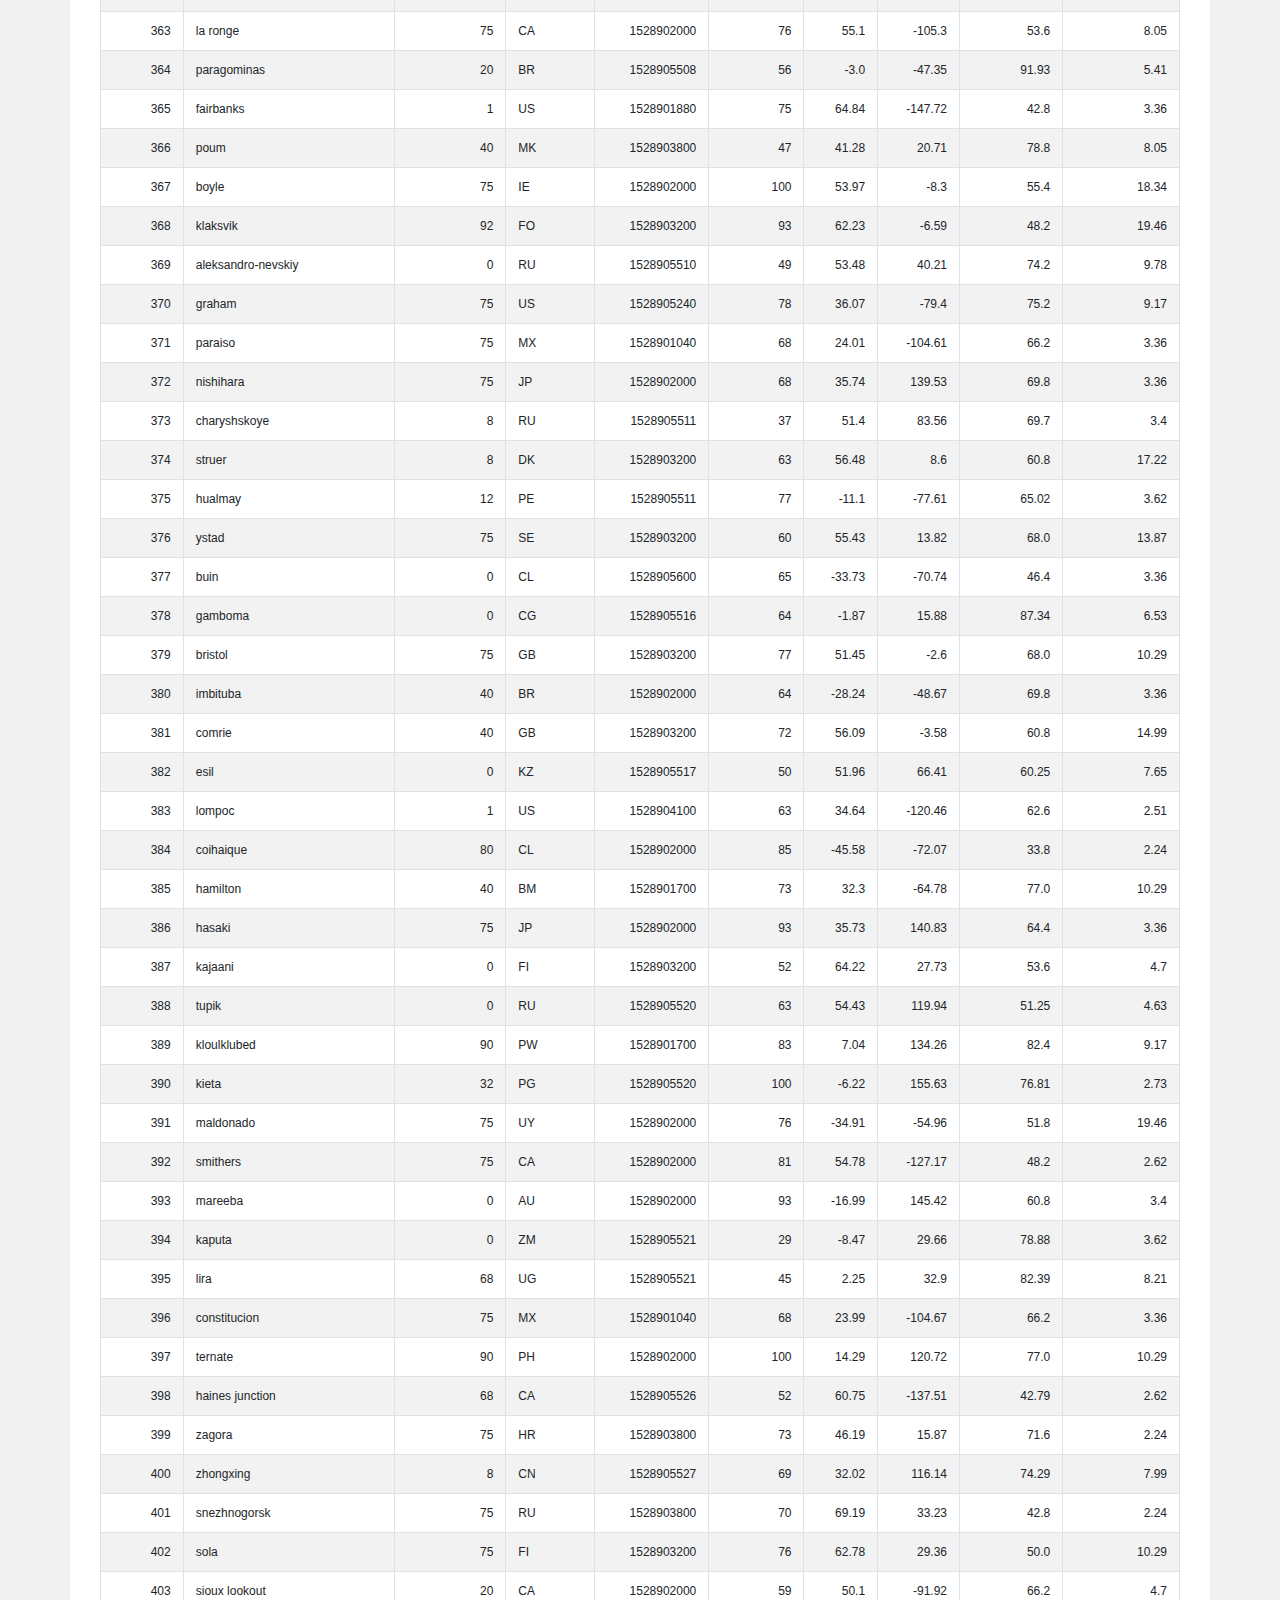
<file: data.html>
<!DOCTYPE html>
<html lang="en">
    <head>
        <meta charset="UTF-8">
        <meta http-equiv="X-UA-Compatible" content="IE=edge">
        <meta name="viewport" content="width=device-width, initial-scale=1.0">
        <title>Web Design Project - Data</title>
        <link rel="icon" type="image/svg+xml" href="images/favicon.svg">

        <!-- Bootstrap Link -->
        <link rel="stylesheet"
        href="https://stackpath.bootstrapcdn.com/bootstrap/4.3.1/css/bootstrap.min.css"
        integrity="sha384-ggOyR0iXCbMQv3Xipma34MD+dH/1fQ784/j6cY/iJTQUOhcWr7x9JvoRxT2MZw1T"
        crossorigin="anonymous">

        <link rel="icon" type="image/png" href="images/favicon.png">
        <link rel="stylesheet" type="text/css" href="css/style.css">

    </head>

    <body>
        <!-- Navigation Bar -->
        <div class="navigation_bar">
            <nav class="navbar navbar-expand-lg navbar-light bg-light fixed-top">
                <a class="navbar-brand" href="index.html">Latitude</a>
                <button class="navbar-toggler" type="button" data-toggle="collapse" data-target="#navbarNavDropdown" aria-controls="navbarNavDropdown" aria-expanded="false" aria-label="Toggle navigation">
                    <span class="navbar-toggler-icon"></span>
                </button>
        
                <!-- Navbar Menu -->
                <div class="collapse navbar-collapse" id="navbarNavDropdown">
                    <ul class="navbar-nav ml-auto">
                        <li class="nav-item dropdown">
                            <a class="nav-link dropdown-toggle" href="#" id="navbarDropdownMenuLink" role="button" data-toggle="dropdown" aria-expanded="false">Plots</a>
                            <div class="dropdown-menu" aria-labelledby="navbarDropdownMenuLink">
                                <a class="dropdown-item" href="max_temp.html">Max Temperature</a>
                                <a class="dropdown-item" href="humidity.html">Humidity</a>
                                <a class="dropdown-item" href="cloudiness.html">Cloudiness</a>
                                <a class="dropdown-item" href="windspeed.html">Wind Speed</a>
                            </div>
                        </li>
                        <li class="nav-item">
                            <a class="nav-link" href="comparisons.html">Comparison</a>
                        </li>
                        <li class="nav-item">
                            <a class="nav-link" href="data.html">Data</a>
                        </li>
                    </ul>
                </div>
            </nav>
        </div>
        <!-- End of Navigation Bar -->

        <br><br>
        
        <div class="container">
            <div class="row">
                <div class="col-md-12 green desc-content">
                    <h2 class="header">Data</h2><hr>
                    <h9>The following table includes all of the data used for plotting during this project.</h9><br><br>

                        <!-- TABLE -->
                        <table class="table table-bordered table-hover table-condensed table-striped">
                            <thead><tr><th title="Field #1">City_ID</th>
                            <th title="Field #2">City</th>
                            <th title="Field #3">Cloudiness</th>
                            <th title="Field #4">Country</th>
                            <th title="Field #5">Date</th>
                            <th title="Field #6">Humidity</th>
                            <th title="Field #7">Lat</th>
                            <th title="Field #8">Lng</th>
                            <th title="Field #9">Max Temp</th>
                            <th title="Field #10">Wind Speed</th>
                            </tr></thead>
                            <tbody><tr>
                            <td align="right">0</td>
                            <td>jacareacanga</td>
                            <td align="right">0</td>
                            <td>BR</td>
                            <td align="right">1528902000</td>
                            <td align="right">62</td>
                            <td align="right">-6.22</td>
                            <td align="right">-57.76</td>
                            <td align="right">89.6</td>
                            <td align="right">6.93</td>
                            </tr>
                            <tr>
                            <td align="right">1</td>
                            <td>kaitangata</td>
                            <td align="right">100</td>
                            <td>NZ</td>
                            <td align="right">1528905304</td>
                            <td align="right">94</td>
                            <td align="right">-46.28</td>
                            <td align="right">169.85</td>
                            <td align="right">42.61</td>
                            <td align="right">5.64</td>
                            </tr>
                            <tr>
                            <td align="right">2</td>
                            <td>goulburn</td>
                            <td align="right">20</td>
                            <td>AU</td>
                            <td align="right">1528905078</td>
                            <td align="right">91</td>
                            <td align="right">-34.75</td>
                            <td align="right">149.72</td>
                            <td align="right">44.32</td>
                            <td align="right">10.11</td>
                            </tr>
                            <tr>
                            <td align="right">3</td>
                            <td>lata</td>
                            <td align="right">76</td>
                            <td>IN</td>
                            <td align="right">1528905305</td>
                            <td align="right">89</td>
                            <td align="right">30.78</td>
                            <td align="right">78.62</td>
                            <td align="right">59.89</td>
                            <td align="right">0.94</td>
                            </tr>
                            <tr>
                            <td align="right">4</td>
                            <td>chokurdakh</td>
                            <td align="right">0</td>
                            <td>RU</td>
                            <td align="right">1528905306</td>
                            <td align="right">88</td>
                            <td align="right">70.62</td>
                            <td align="right">147.9</td>
                            <td align="right">32.17</td>
                            <td align="right">2.95</td>
                            </tr>
                            <tr>
                            <td align="right">5</td>
                            <td>martyush</td>
                            <td align="right">92</td>
                            <td>RU</td>
                            <td align="right">1528905306</td>
                            <td align="right">94</td>
                            <td align="right">56.4</td>
                            <td align="right">61.89</td>
                            <td align="right">55.03</td>
                            <td align="right">9.33</td>
                            </tr>
                            <tr>
                            <td align="right">6</td>
                            <td>hobart</td>
                            <td align="right">20</td>
                            <td>AU</td>
                            <td align="right">1528902000</td>
                            <td align="right">87</td>
                            <td align="right">-42.88</td>
                            <td align="right">147.33</td>
                            <td align="right">44.6</td>
                            <td align="right">8.05</td>
                            </tr>
                            <tr>
                            <td align="right">7</td>
                            <td>broken hill</td>
                            <td align="right">0</td>
                            <td>AU</td>
                            <td align="right">1528905311</td>
                            <td align="right">88</td>
                            <td align="right">-31.97</td>
                            <td align="right">141.45</td>
                            <td align="right">44.5</td>
                            <td align="right">7.31</td>
                            </tr>
                            <tr>
                            <td align="right">8</td>
                            <td>harnosand</td>
                            <td align="right">0</td>
                            <td>SE</td>
                            <td align="right">1528903200</td>
                            <td align="right">44</td>
                            <td align="right">62.63</td>
                            <td align="right">17.94</td>
                            <td align="right">60.8</td>
                            <td align="right">13.87</td>
                            </tr>
                            <tr>
                            <td align="right">9</td>
                            <td>tuatapere</td>
                            <td align="right">0</td>
                            <td>NZ</td>
                            <td align="right">1528905312</td>
                            <td align="right">100</td>
                            <td align="right">-46.13</td>
                            <td align="right">167.69</td>
                            <td align="right">38.92</td>
                            <td align="right">3.4</td>
                            </tr>
                            <tr>
                            <td align="right">10</td>
                            <td>puerto ayora</td>
                            <td align="right">90</td>
                            <td>EC</td>
                            <td align="right">1528902000</td>
                            <td align="right">69</td>
                            <td align="right">-0.74</td>
                            <td align="right">-90.35</td>
                            <td align="right">77.0</td>
                            <td align="right">13.87</td>
                            </tr>
                            <tr>
                            <td align="right">11</td>
                            <td>havre-saint-pierre</td>
                            <td align="right">75</td>
                            <td>CA</td>
                            <td align="right">1528902000</td>
                            <td align="right">58</td>
                            <td align="right">50.23</td>
                            <td align="right">-63.6</td>
                            <td align="right">53.6</td>
                            <td align="right">19.46</td>
                            </tr>
                            <tr>
                            <td align="right">12</td>
                            <td>punta arenas</td>
                            <td align="right">0</td>
                            <td>CL</td>
                            <td align="right">1528902000</td>
                            <td align="right">100</td>
                            <td align="right">-53.16</td>
                            <td align="right">-70.91</td>
                            <td align="right">35.6</td>
                            <td align="right">9.17</td>
                            </tr>
                            <tr>
                            <td align="right">13</td>
                            <td>tasiilaq</td>
                            <td align="right">75</td>
                            <td>GL</td>
                            <td align="right">1528901400</td>
                            <td align="right">60</td>
                            <td align="right">65.61</td>
                            <td align="right">-37.64</td>
                            <td align="right">39.2</td>
                            <td align="right">2.24</td>
                            </tr>
                            <tr>
                            <td align="right">14</td>
                            <td>chapais</td>
                            <td align="right">40</td>
                            <td>CA</td>
                            <td align="right">1528902000</td>
                            <td align="right">38</td>
                            <td align="right">49.78</td>
                            <td align="right">-74.86</td>
                            <td align="right">59.0</td>
                            <td align="right">10.29</td>
                            </tr>
                            <tr>
                            <td align="right">15</td>
                            <td>avarua</td>
                            <td align="right">40</td>
                            <td>CK</td>
                            <td align="right">1528902000</td>
                            <td align="right">56</td>
                            <td align="right">-21.21</td>
                            <td align="right">-159.78</td>
                            <td align="right">73.4</td>
                            <td align="right">10.29</td>
                            </tr>
                            <tr>
                            <td align="right">16</td>
                            <td>hofn</td>
                            <td align="right">75</td>
                            <td>IS</td>
                            <td align="right">1528902000</td>
                            <td align="right">87</td>
                            <td align="right">64.25</td>
                            <td align="right">-15.21</td>
                            <td align="right">51.8</td>
                            <td align="right">8.05</td>
                            </tr>
                            <tr>
                            <td align="right">17</td>
                            <td>yukamenskoye</td>
                            <td align="right">92</td>
                            <td>RU</td>
                            <td align="right">1528905315</td>
                            <td align="right">98</td>
                            <td align="right">57.89</td>
                            <td align="right">52.24</td>
                            <td align="right">56.65</td>
                            <td align="right">10.22</td>
                            </tr>
                            <tr>
                            <td align="right">18</td>
                            <td>khandbari</td>
                            <td align="right">80</td>
                            <td>NP</td>
                            <td align="right">1528905315</td>
                            <td align="right">67</td>
                            <td align="right">27.38</td>
                            <td align="right">87.21</td>
                            <td align="right">44.59</td>
                            <td align="right">1.39</td>
                            </tr>
                            <tr>
                            <td align="right">19</td>
                            <td>bethel</td>
                            <td align="right">1</td>
                            <td>US</td>
                            <td align="right">1528901580</td>
                            <td align="right">93</td>
                            <td align="right">60.79</td>
                            <td align="right">-161.76</td>
                            <td align="right">44.6</td>
                            <td align="right">8.05</td>
                            </tr>
                            <tr>
                            <td align="right">20</td>
                            <td>ushuaia</td>
                            <td align="right">75</td>
                            <td>AR</td>
                            <td align="right">1528902000</td>
                            <td align="right">64</td>
                            <td align="right">-54.81</td>
                            <td align="right">-68.31</td>
                            <td align="right">41.0</td>
                            <td align="right">3.36</td>
                            </tr>
                            <tr>
                            <td align="right">21</td>
                            <td>east london</td>
                            <td align="right">0</td>
                            <td>ZA</td>
                            <td align="right">1528902000</td>
                            <td align="right">37</td>
                            <td align="right">-33.02</td>
                            <td align="right">27.91</td>
                            <td align="right">69.8</td>
                            <td align="right">5.82</td>
                            </tr>
                            <tr>
                            <td align="right">22</td>
                            <td>bluff</td>
                            <td align="right">76</td>
                            <td>AU</td>
                            <td align="right">1528905321</td>
                            <td align="right">76</td>
                            <td align="right">-23.58</td>
                            <td align="right">149.07</td>
                            <td align="right">61.96</td>
                            <td align="right">4.74</td>
                            </tr>
                            <tr>
                            <td align="right">23</td>
                            <td>mount isa</td>
                            <td align="right">75</td>
                            <td>AU</td>
                            <td align="right">1528902000</td>
                            <td align="right">100</td>
                            <td align="right">-20.73</td>
                            <td align="right">139.49</td>
                            <td align="right">64.4</td>
                            <td align="right">3.29</td>
                            </tr>
                            <tr>
                            <td align="right">24</td>
                            <td>pevek</td>
                            <td align="right">0</td>
                            <td>RU</td>
                            <td align="right">1528905321</td>
                            <td align="right">71</td>
                            <td align="right">69.7</td>
                            <td align="right">170.27</td>
                            <td align="right">36.94</td>
                            <td align="right">6.98</td>
                            </tr>
                            <tr>
                            <td align="right">25</td>
                            <td>gao</td>
                            <td align="right">24</td>
                            <td>ML</td>
                            <td align="right">1528905321</td>
                            <td align="right">16</td>
                            <td align="right">16.28</td>
                            <td align="right">-0.04</td>
                            <td align="right">110.02</td>
                            <td align="right">4.97</td>
                            </tr>
                            <tr>
                            <td align="right">26</td>
                            <td>cabo san lucas</td>
                            <td align="right">75</td>
                            <td>MX</td>
                            <td align="right">1528901160</td>
                            <td align="right">74</td>
                            <td align="right">22.89</td>
                            <td align="right">-109.91</td>
                            <td align="right">84.2</td>
                            <td align="right">10.29</td>
                            </tr>
                            <tr>
                            <td align="right">27</td>
                            <td>sao filipe</td>
                            <td align="right">0</td>
                            <td>CV</td>
                            <td align="right">1528905323</td>
                            <td align="right">88</td>
                            <td align="right">14.9</td>
                            <td align="right">-24.5</td>
                            <td align="right">75.73</td>
                            <td align="right">13.02</td>
                            </tr>
                            <tr>
                            <td align="right">28</td>
                            <td>tiksi</td>
                            <td align="right">44</td>
                            <td>RU</td>
                            <td align="right">1528905298</td>
                            <td align="right">58</td>
                            <td align="right">71.64</td>
                            <td align="right">128.87</td>
                            <td align="right">57.73</td>
                            <td align="right">10.11</td>
                            </tr>
                            <tr>
                            <td align="right">29</td>
                            <td>busselton</td>
                            <td align="right">92</td>
                            <td>AU</td>
                            <td align="right">1528905323</td>
                            <td align="right">100</td>
                            <td align="right">-33.64</td>
                            <td align="right">115.35</td>
                            <td align="right">60.43</td>
                            <td align="right">10.56</td>
                            </tr>
                            <tr>
                            <td align="right">30</td>
                            <td>alofi</td>
                            <td align="right">76</td>
                            <td>NU</td>
                            <td align="right">1528902000</td>
                            <td align="right">88</td>
                            <td align="right">-19.06</td>
                            <td align="right">-169.92</td>
                            <td align="right">71.6</td>
                            <td align="right">3.36</td>
                            </tr>
                            <tr>
                            <td align="right">31</td>
                            <td>ola</td>
                            <td align="right">75</td>
                            <td>RU</td>
                            <td align="right">1528902000</td>
                            <td align="right">100</td>
                            <td align="right">59.58</td>
                            <td align="right">151.3</td>
                            <td align="right">42.8</td>
                            <td align="right">7.76</td>
                            </tr>
                            <tr>
                            <td align="right">32</td>
                            <td>atar</td>
                            <td align="right">20</td>
                            <td>MR</td>
                            <td align="right">1528902000</td>
                            <td align="right">19</td>
                            <td align="right">20.52</td>
                            <td align="right">-13.05</td>
                            <td align="right">91.4</td>
                            <td align="right">9.17</td>
                            </tr>
                            <tr>
                            <td align="right">33</td>
                            <td>rikitea</td>
                            <td align="right">0</td>
                            <td>PF</td>
                            <td align="right">1528905325</td>
                            <td align="right">100</td>
                            <td align="right">-23.12</td>
                            <td align="right">-134.97</td>
                            <td align="right">73.57</td>
                            <td align="right">8.66</td>
                            </tr>
                            <tr>
                            <td align="right">34</td>
                            <td>hermanus</td>
                            <td align="right">0</td>
                            <td>ZA</td>
                            <td align="right">1528905325</td>
                            <td align="right">24</td>
                            <td align="right">-34.42</td>
                            <td align="right">19.24</td>
                            <td align="right">77.17</td>
                            <td align="right">8.66</td>
                            </tr>
                            <tr>
                            <td align="right">35</td>
                            <td>ponta delgada</td>
                            <td align="right">75</td>
                            <td>PT</td>
                            <td align="right">1528903800</td>
                            <td align="right">88</td>
                            <td align="right">37.73</td>
                            <td align="right">-25.67</td>
                            <td align="right">71.6</td>
                            <td align="right">12.75</td>
                            </tr>
                            <tr>
                            <td align="right">36</td>
                            <td>bambari</td>
                            <td align="right">24</td>
                            <td>CF</td>
                            <td align="right">1528905326</td>
                            <td align="right">84</td>
                            <td align="right">5.77</td>
                            <td align="right">20.68</td>
                            <td align="right">81.85</td>
                            <td align="right">7.65</td>
                            </tr>
                            <tr>
                            <td align="right">37</td>
                            <td>cap malheureux</td>
                            <td align="right">75</td>
                            <td>MU</td>
                            <td align="right">1528902000</td>
                            <td align="right">69</td>
                            <td align="right">-19.98</td>
                            <td align="right">57.61</td>
                            <td align="right">75.2</td>
                            <td align="right">14.99</td>
                            </tr>
                            <tr>
                            <td align="right">38</td>
                            <td>puerto escondido</td>
                            <td align="right">75</td>
                            <td>MX</td>
                            <td align="right">1528901100</td>
                            <td align="right">65</td>
                            <td align="right">15.86</td>
                            <td align="right">-97.07</td>
                            <td align="right">80.6</td>
                            <td align="right">3.36</td>
                            </tr>
                            <tr>
                            <td align="right">39</td>
                            <td>qaanaaq</td>
                            <td align="right">32</td>
                            <td>GL</td>
                            <td align="right">1528905330</td>
                            <td align="right">100</td>
                            <td align="right">77.48</td>
                            <td align="right">-69.36</td>
                            <td align="right">31.45</td>
                            <td align="right">6.31</td>
                            </tr>
                            <tr>
                            <td align="right">40</td>
                            <td>new norfolk</td>
                            <td align="right">20</td>
                            <td>AU</td>
                            <td align="right">1528902000</td>
                            <td align="right">87</td>
                            <td align="right">-42.78</td>
                            <td align="right">147.06</td>
                            <td align="right">44.6</td>
                            <td align="right">8.05</td>
                            </tr>
                            <tr>
                            <td align="right">41</td>
                            <td>najran</td>
                            <td align="right">40</td>
                            <td>SA</td>
                            <td align="right">1528902000</td>
                            <td align="right">13</td>
                            <td align="right">17.54</td>
                            <td align="right">44.22</td>
                            <td align="right">98.6</td>
                            <td align="right">11.41</td>
                            </tr>
                            <tr>
                            <td align="right">42</td>
                            <td>isla mujeres</td>
                            <td align="right">90</td>
                            <td>MX</td>
                            <td align="right">1528904340</td>
                            <td align="right">100</td>
                            <td align="right">21.23</td>
                            <td align="right">-86.73</td>
                            <td align="right">75.2</td>
                            <td align="right">16.11</td>
                            </tr>
                            <tr>
                            <td align="right">43</td>
                            <td>mar del plata</td>
                            <td align="right">0</td>
                            <td>AR</td>
                            <td align="right">1528905297</td>
                            <td align="right">100</td>
                            <td align="right">-46.43</td>
                            <td align="right">-67.52</td>
                            <td align="right">32.53</td>
                            <td align="right">7.31</td>
                            </tr>
                            <tr>
                            <td align="right">44</td>
                            <td>provideniya</td>
                            <td align="right">0</td>
                            <td>RU</td>
                            <td align="right">1528905332</td>
                            <td align="right">91</td>
                            <td align="right">64.42</td>
                            <td align="right">-173.23</td>
                            <td align="right">40.63</td>
                            <td align="right">10.78</td>
                            </tr>
                            <tr>
                            <td align="right">45</td>
                            <td>jamestown</td>
                            <td align="right">12</td>
                            <td>AU</td>
                            <td align="right">1528905333</td>
                            <td align="right">88</td>
                            <td align="right">-33.21</td>
                            <td align="right">138.6</td>
                            <td align="right">43.15</td>
                            <td align="right">10.89</td>
                            </tr>
                            <tr>
                            <td align="right">46</td>
                            <td>medicine hat</td>
                            <td align="right">20</td>
                            <td>CA</td>
                            <td align="right">1528902000</td>
                            <td align="right">34</td>
                            <td align="right">50.04</td>
                            <td align="right">-110.68</td>
                            <td align="right">66.2</td>
                            <td align="right">14.99</td>
                            </tr>
                            <tr>
                            <td align="right">47</td>
                            <td>katsuura</td>
                            <td align="right">8</td>
                            <td>JP</td>
                            <td align="right">1528905334</td>
                            <td align="right">88</td>
                            <td align="right">33.93</td>
                            <td align="right">134.5</td>
                            <td align="right">62.05</td>
                            <td align="right">7.54</td>
                            </tr>
                            <tr>
                            <td align="right">48</td>
                            <td>aklavik</td>
                            <td align="right">20</td>
                            <td>CA</td>
                            <td align="right">1528902000</td>
                            <td align="right">53</td>
                            <td align="right">68.22</td>
                            <td align="right">-135.01</td>
                            <td align="right">51.8</td>
                            <td align="right">11.41</td>
                            </tr>
                            <tr>
                            <td align="right">49</td>
                            <td>tuktoyaktuk</td>
                            <td align="right">20</td>
                            <td>CA</td>
                            <td align="right">1528902000</td>
                            <td align="right">61</td>
                            <td align="right">69.44</td>
                            <td align="right">-133.03</td>
                            <td align="right">46.4</td>
                            <td align="right">6.93</td>
                            </tr>
                            <tr>
                            <td align="right">50</td>
                            <td>kapaa</td>
                            <td align="right">90</td>
                            <td>US</td>
                            <td align="right">1528901760</td>
                            <td align="right">88</td>
                            <td align="right">22.08</td>
                            <td align="right">-159.32</td>
                            <td align="right">75.2</td>
                            <td align="right">14.99</td>
                            </tr>
                            <tr>
                            <td align="right">51</td>
                            <td>mildura</td>
                            <td align="right">0</td>
                            <td>AU</td>
                            <td align="right">1528905300</td>
                            <td align="right">92</td>
                            <td align="right">-34.18</td>
                            <td align="right">142.16</td>
                            <td align="right">45.67</td>
                            <td align="right">9.66</td>
                            </tr>
                            <tr>
                            <td align="right">52</td>
                            <td>souillac</td>
                            <td align="right">75</td>
                            <td>FR</td>
                            <td align="right">1528903800</td>
                            <td align="right">49</td>
                            <td align="right">45.6</td>
                            <td align="right">-0.6</td>
                            <td align="right">73.4</td>
                            <td align="right">10.29</td>
                            </tr>
                            <tr>
                            <td align="right">53</td>
                            <td>lorengau</td>
                            <td align="right">100</td>
                            <td>PG</td>
                            <td align="right">1528905336</td>
                            <td align="right">100</td>
                            <td align="right">-2.02</td>
                            <td align="right">147.27</td>
                            <td align="right">80.59</td>
                            <td align="right">3.85</td>
                            </tr>
                            <tr>
                            <td align="right">54</td>
                            <td>praia</td>
                            <td align="right">20</td>
                            <td>BR</td>
                            <td align="right">1528902000</td>
                            <td align="right">47</td>
                            <td align="right">-20.25</td>
                            <td align="right">-43.81</td>
                            <td align="right">82.4</td>
                            <td align="right">3.36</td>
                            </tr>
                            <tr>
                            <td align="right">55</td>
                            <td>port alfred</td>
                            <td align="right">0</td>
                            <td>ZA</td>
                            <td align="right">1528905338</td>
                            <td align="right">50</td>
                            <td align="right">-33.59</td>
                            <td align="right">26.89</td>
                            <td align="right">76.54</td>
                            <td align="right">7.2</td>
                            </tr>
                            <tr>
                            <td align="right">56</td>
                            <td>barranca</td>
                            <td align="right">0</td>
                            <td>PE</td>
                            <td align="right">1528905339</td>
                            <td align="right">98</td>
                            <td align="right">-10.75</td>
                            <td align="right">-77.76</td>
                            <td align="right">61.87</td>
                            <td align="right">9.89</td>
                            </tr>
                            <tr>
                            <td align="right">57</td>
                            <td>nome</td>
                            <td align="right">40</td>
                            <td>US</td>
                            <td align="right">1528902900</td>
                            <td align="right">70</td>
                            <td align="right">30.04</td>
                            <td align="right">-94.42</td>
                            <td align="right">87.8</td>
                            <td align="right">3.36</td>
                            </tr>
                            <tr>
                            <td align="right">58</td>
                            <td>matay</td>
                            <td align="right">0</td>
                            <td>EG</td>
                            <td align="right">1528905339</td>
                            <td align="right">23</td>
                            <td align="right">28.42</td>
                            <td align="right">30.79</td>
                            <td align="right">97.69</td>
                            <td align="right">6.98</td>
                            </tr>
                            <tr>
                            <td align="right">59</td>
                            <td>saskylakh</td>
                            <td align="right">48</td>
                            <td>RU</td>
                            <td align="right">1528905339</td>
                            <td align="right">55</td>
                            <td align="right">71.97</td>
                            <td align="right">114.09</td>
                            <td align="right">59.53</td>
                            <td align="right">5.86</td>
                            </tr>
                            <tr>
                            <td align="right">60</td>
                            <td>itarema</td>
                            <td align="right">0</td>
                            <td>BR</td>
                            <td align="right">1528905340</td>
                            <td align="right">61</td>
                            <td align="right">-2.92</td>
                            <td align="right">-39.92</td>
                            <td align="right">88.33</td>
                            <td align="right">12.57</td>
                            </tr>
                            <tr>
                            <td align="right">61</td>
                            <td>butaritari</td>
                            <td align="right">56</td>
                            <td>KI</td>
                            <td align="right">1528905340</td>
                            <td align="right">100</td>
                            <td align="right">3.07</td>
                            <td align="right">172.79</td>
                            <td align="right">81.13</td>
                            <td align="right">7.31</td>
                            </tr>
                            <tr>
                            <td align="right">62</td>
                            <td>peniche</td>
                            <td align="right">20</td>
                            <td>PT</td>
                            <td align="right">1528903800</td>
                            <td align="right">64</td>
                            <td align="right">39.36</td>
                            <td align="right">-9.38</td>
                            <td align="right">75.2</td>
                            <td align="right">12.75</td>
                            </tr>
                            <tr>
                            <td align="right">63</td>
                            <td>beloha</td>
                            <td align="right">0</td>
                            <td>MG</td>
                            <td align="right">1528905340</td>
                            <td align="right">57</td>
                            <td align="right">-25.17</td>
                            <td align="right">45.06</td>
                            <td align="right">71.95</td>
                            <td align="right">16.37</td>
                            </tr>
                            <tr>
                            <td align="right">64</td>
                            <td>anadyr</td>
                            <td align="right">0</td>
                            <td>RU</td>
                            <td align="right">1528902000</td>
                            <td align="right">57</td>
                            <td align="right">64.73</td>
                            <td align="right">177.51</td>
                            <td align="right">48.2</td>
                            <td align="right">4.47</td>
                            </tr>
                            <tr>
                            <td align="right">65</td>
                            <td>luderitz</td>
                            <td align="right">12</td>
                            <td>NA</td>
                            <td align="right">1528905342</td>
                            <td align="right">64</td>
                            <td align="right">-26.65</td>
                            <td align="right">15.16</td>
                            <td align="right">64.03</td>
                            <td align="right">17.38</td>
                            </tr>
                            <tr>
                            <td align="right">66</td>
                            <td>rochester</td>
                            <td align="right">1</td>
                            <td>US</td>
                            <td align="right">1528902960</td>
                            <td align="right">37</td>
                            <td align="right">44.02</td>
                            <td align="right">-92.46</td>
                            <td align="right">73.4</td>
                            <td align="right">6.93</td>
                            </tr>
                            <tr>
                            <td align="right">67</td>
                            <td>bosaso</td>
                            <td align="right">0</td>
                            <td>SO</td>
                            <td align="right">1528905347</td>
                            <td align="right">86</td>
                            <td align="right">11.28</td>
                            <td align="right">49.18</td>
                            <td align="right">89.77</td>
                            <td align="right">3.96</td>
                            </tr>
                            <tr>
                            <td align="right">68</td>
                            <td>faanui</td>
                            <td align="right">0</td>
                            <td>PF</td>
                            <td align="right">1528905347</td>
                            <td align="right">100</td>
                            <td align="right">-16.48</td>
                            <td align="right">-151.75</td>
                            <td align="right">79.96</td>
                            <td align="right">11.79</td>
                            </tr>
                            <tr>
                            <td align="right">69</td>
                            <td>grindavik</td>
                            <td align="right">75</td>
                            <td>IS</td>
                            <td align="right">1528902000</td>
                            <td align="right">70</td>
                            <td align="right">63.84</td>
                            <td align="right">-22.43</td>
                            <td align="right">48.2</td>
                            <td align="right">5.82</td>
                            </tr>
                            <tr>
                            <td align="right">70</td>
                            <td>margate</td>
                            <td align="right">20</td>
                            <td>AU</td>
                            <td align="right">1528902000</td>
                            <td align="right">87</td>
                            <td align="right">-43.03</td>
                            <td align="right">147.26</td>
                            <td align="right">44.6</td>
                            <td align="right">8.05</td>
                            </tr>
                            <tr>
                            <td align="right">71</td>
                            <td>marsh harbour</td>
                            <td align="right">88</td>
                            <td>BS</td>
                            <td align="right">1528905349</td>
                            <td align="right">95</td>
                            <td align="right">26.54</td>
                            <td align="right">-77.06</td>
                            <td align="right">82.39</td>
                            <td align="right">10.0</td>
                            </tr>
                            <tr>
                            <td align="right">72</td>
                            <td>comodoro rivadavia</td>
                            <td align="right">40</td>
                            <td>AR</td>
                            <td align="right">1528902000</td>
                            <td align="right">60</td>
                            <td align="right">-45.87</td>
                            <td align="right">-67.48</td>
                            <td align="right">42.8</td>
                            <td align="right">9.17</td>
                            </tr>
                            <tr>
                            <td align="right">73</td>
                            <td>upernavik</td>
                            <td align="right">92</td>
                            <td>GL</td>
                            <td align="right">1528905350</td>
                            <td align="right">100</td>
                            <td align="right">72.79</td>
                            <td align="right">-56.15</td>
                            <td align="right">29.29</td>
                            <td align="right">3.74</td>
                            </tr>
                            <tr>
                            <td align="right">74</td>
                            <td>uige</td>
                            <td align="right">0</td>
                            <td>AO</td>
                            <td align="right">1528905350</td>
                            <td align="right">29</td>
                            <td align="right">-7.61</td>
                            <td align="right">15.06</td>
                            <td align="right">86.8</td>
                            <td align="right">3.18</td>
                            </tr>
                            <tr>
                            <td align="right">75</td>
                            <td>bredasdorp</td>
                            <td align="right">0</td>
                            <td>ZA</td>
                            <td align="right">1528902000</td>
                            <td align="right">23</td>
                            <td align="right">-34.53</td>
                            <td align="right">20.04</td>
                            <td align="right">82.4</td>
                            <td align="right">5.82</td>
                            </tr>
                            <tr>
                            <td align="right">76</td>
                            <td>bodden town</td>
                            <td align="right">40</td>
                            <td>KY</td>
                            <td align="right">1528902000</td>
                            <td align="right">78</td>
                            <td align="right">19.28</td>
                            <td align="right">-81.25</td>
                            <td align="right">80.6</td>
                            <td align="right">16.11</td>
                            </tr>
                            <tr>
                            <td align="right">77</td>
                            <td>guerrero negro</td>
                            <td align="right">44</td>
                            <td>MX</td>
                            <td align="right">1528905350</td>
                            <td align="right">88</td>
                            <td align="right">27.97</td>
                            <td align="right">-114.04</td>
                            <td align="right">63.85</td>
                            <td align="right">3.74</td>
                            </tr>
                            <tr>
                            <td align="right">78</td>
                            <td>bilma</td>
                            <td align="right">0</td>
                            <td>NE</td>
                            <td align="right">1528905351</td>
                            <td align="right">12</td>
                            <td align="right">18.69</td>
                            <td align="right">12.92</td>
                            <td align="right">110.47</td>
                            <td align="right">4.63</td>
                            </tr>
                            <tr>
                            <td align="right">79</td>
                            <td>carnarvon</td>
                            <td align="right">0</td>
                            <td>ZA</td>
                            <td align="right">1528905351</td>
                            <td align="right">30</td>
                            <td align="right">-30.97</td>
                            <td align="right">22.13</td>
                            <td align="right">60.43</td>
                            <td align="right">14.25</td>
                            </tr>
                            <tr>
                            <td align="right">80</td>
                            <td>ponta do sol</td>
                            <td align="right">12</td>
                            <td>BR</td>
                            <td align="right">1528905352</td>
                            <td align="right">72</td>
                            <td align="right">-20.63</td>
                            <td align="right">-46.0</td>
                            <td align="right">78.25</td>
                            <td align="right">3.96</td>
                            </tr>
                            <tr>
                            <td align="right">81</td>
                            <td>vila franca do campo</td>
                            <td align="right">75</td>
                            <td>PT</td>
                            <td align="right">1528903800</td>
                            <td align="right">88</td>
                            <td align="right">37.72</td>
                            <td align="right">-25.43</td>
                            <td align="right">71.6</td>
                            <td align="right">12.75</td>
                            </tr>
                            <tr>
                            <td align="right">82</td>
                            <td>puerto del rosario</td>
                            <td align="right">20</td>
                            <td>ES</td>
                            <td align="right">1528903800</td>
                            <td align="right">60</td>
                            <td align="right">28.5</td>
                            <td align="right">-13.86</td>
                            <td align="right">73.4</td>
                            <td align="right">17.22</td>
                            </tr>
                            <tr>
                            <td align="right">83</td>
                            <td>sitka</td>
                            <td align="right">20</td>
                            <td>US</td>
                            <td align="right">1528905353</td>
                            <td align="right">92</td>
                            <td align="right">37.17</td>
                            <td align="right">-99.65</td>
                            <td align="right">74.02</td>
                            <td align="right">5.97</td>
                            </tr>
                            <tr>
                            <td align="right">84</td>
                            <td>camacha</td>
                            <td align="right">75</td>
                            <td>PT</td>
                            <td align="right">1528903800</td>
                            <td align="right">72</td>
                            <td align="right">33.08</td>
                            <td align="right">-16.33</td>
                            <td align="right">68.0</td>
                            <td align="right">16.11</td>
                            </tr>
                            <tr>
                            <td align="right">85</td>
                            <td>saint-philippe</td>
                            <td align="right">1</td>
                            <td>CA</td>
                            <td align="right">1528902900</td>
                            <td align="right">54</td>
                            <td align="right">45.36</td>
                            <td align="right">-73.48</td>
                            <td align="right">78.8</td>
                            <td align="right">11.41</td>
                            </tr>
                            <tr>
                            <td align="right">86</td>
                            <td>port blair</td>
                            <td align="right">92</td>
                            <td>IN</td>
                            <td align="right">1528905357</td>
                            <td align="right">97</td>
                            <td align="right">11.67</td>
                            <td align="right">92.75</td>
                            <td align="right">84.37</td>
                            <td align="right">25.1</td>
                            </tr>
                            <tr>
                            <td align="right">87</td>
                            <td>albany</td>
                            <td align="right">90</td>
                            <td>US</td>
                            <td align="right">1528903860</td>
                            <td align="right">68</td>
                            <td align="right">42.65</td>
                            <td align="right">-73.75</td>
                            <td align="right">69.8</td>
                            <td align="right">3.36</td>
                            </tr>
                            <tr>
                            <td align="right">88</td>
                            <td>barrow</td>
                            <td align="right">88</td>
                            <td>AR</td>
                            <td align="right">1528905182</td>
                            <td align="right">72</td>
                            <td align="right">-38.31</td>
                            <td align="right">-60.23</td>
                            <td align="right">50.26</td>
                            <td align="right">8.21</td>
                            </tr>
                            <tr>
                            <td align="right">89</td>
                            <td>qorveh</td>
                            <td align="right">92</td>
                            <td>IR</td>
                            <td align="right">1528905357</td>
                            <td align="right">22</td>
                            <td align="right">35.17</td>
                            <td align="right">47.8</td>
                            <td align="right">76.72</td>
                            <td align="right">3.18</td>
                            </tr>
                            <tr>
                            <td align="right">90</td>
                            <td>san jeronimo</td>
                            <td align="right">90</td>
                            <td>PE</td>
                            <td align="right">1528902000</td>
                            <td align="right">81</td>
                            <td align="right">-13.65</td>
                            <td align="right">-73.37</td>
                            <td align="right">46.4</td>
                            <td align="right">2.39</td>
                            </tr>
                            <tr>
                            <td align="right">91</td>
                            <td>mataura</td>
                            <td align="right">24</td>
                            <td>NZ</td>
                            <td align="right">1528905299</td>
                            <td align="right">79</td>
                            <td align="right">-46.19</td>
                            <td align="right">168.86</td>
                            <td align="right">25.69</td>
                            <td align="right">3.18</td>
                            </tr>
                            <tr>
                            <td align="right">92</td>
                            <td>buala</td>
                            <td align="right">64</td>
                            <td>SB</td>
                            <td align="right">1528905359</td>
                            <td align="right">100</td>
                            <td align="right">-8.15</td>
                            <td align="right">159.59</td>
                            <td align="right">78.7</td>
                            <td align="right">4.18</td>
                            </tr>
                            <tr>
                            <td align="right">93</td>
                            <td>eyl</td>
                            <td align="right">20</td>
                            <td>SO</td>
                            <td align="right">1528905359</td>
                            <td align="right">57</td>
                            <td align="right">7.98</td>
                            <td align="right">49.82</td>
                            <td align="right">86.62</td>
                            <td align="right">22.41</td>
                            </tr>
                            <tr>
                            <td align="right">94</td>
                            <td>abu dhabi</td>
                            <td align="right">0</td>
                            <td>AE</td>
                            <td align="right">1528902000</td>
                            <td align="right">29</td>
                            <td align="right">24.47</td>
                            <td align="right">54.37</td>
                            <td align="right">98.6</td>
                            <td align="right">16.11</td>
                            </tr>
                            <tr>
                            <td align="right">95</td>
                            <td>tahe</td>
                            <td align="right">92</td>
                            <td>CN</td>
                            <td align="right">1528905359</td>
                            <td align="right">98</td>
                            <td align="right">52.34</td>
                            <td align="right">124.71</td>
                            <td align="right">51.43</td>
                            <td align="right">2.17</td>
                            </tr>
                            <tr>
                            <td align="right">96</td>
                            <td>chuy</td>
                            <td align="right">80</td>
                            <td>UY</td>
                            <td align="right">1528905099</td>
                            <td align="right">93</td>
                            <td align="right">-33.69</td>
                            <td align="right">-53.46</td>
                            <td align="right">52.87</td>
                            <td align="right">28.9</td>
                            </tr>
                            <tr>
                            <td align="right">97</td>
                            <td>dzerzhinskoye</td>
                            <td align="right">8</td>
                            <td>RU</td>
                            <td align="right">1528905360</td>
                            <td align="right">69</td>
                            <td align="right">56.84</td>
                            <td align="right">95.22</td>
                            <td align="right">65.11</td>
                            <td align="right">3.85</td>
                            </tr>
                            <tr>
                            <td align="right">98</td>
                            <td>vanavara</td>
                            <td align="right">0</td>
                            <td>RU</td>
                            <td align="right">1528905360</td>
                            <td align="right">50</td>
                            <td align="right">60.35</td>
                            <td align="right">102.28</td>
                            <td align="right">64.21</td>
                            <td align="right">5.64</td>
                            </tr>
                            <tr>
                            <td align="right">99</td>
                            <td>muros</td>
                            <td align="right">40</td>
                            <td>ES</td>
                            <td align="right">1528903800</td>
                            <td align="right">72</td>
                            <td align="right">42.77</td>
                            <td align="right">-9.06</td>
                            <td align="right">66.2</td>
                            <td align="right">10.29</td>
                            </tr>
                            <tr>
                            <td align="right">100</td>
                            <td>auchel</td>
                            <td align="right">0</td>
                            <td>FR</td>
                            <td align="right">1528903800</td>
                            <td align="right">49</td>
                            <td align="right">50.51</td>
                            <td align="right">2.47</td>
                            <td align="right">68.0</td>
                            <td align="right">3.36</td>
                            </tr>
                            <tr>
                            <td align="right">101</td>
                            <td>bubaque</td>
                            <td align="right">40</td>
                            <td>GW</td>
                            <td align="right">1528902000</td>
                            <td align="right">55</td>
                            <td align="right">11.28</td>
                            <td align="right">-15.83</td>
                            <td align="right">91.4</td>
                            <td align="right">11.41</td>
                            </tr>
                            <tr>
                            <td align="right">102</td>
                            <td>khatanga</td>
                            <td align="right">8</td>
                            <td>RU</td>
                            <td align="right">1528905361</td>
                            <td align="right">65</td>
                            <td align="right">71.98</td>
                            <td align="right">102.47</td>
                            <td align="right">60.97</td>
                            <td align="right">4.63</td>
                            </tr>
                            <tr>
                            <td align="right">103</td>
                            <td>los banos</td>
                            <td align="right">1</td>
                            <td>US</td>
                            <td align="right">1528904100</td>
                            <td align="right">67</td>
                            <td align="right">37.06</td>
                            <td align="right">-120.85</td>
                            <td align="right">75.2</td>
                            <td align="right">4.74</td>
                            </tr>
                            <tr>
                            <td align="right">104</td>
                            <td>labuhan</td>
                            <td align="right">12</td>
                            <td>ID</td>
                            <td align="right">1528905361</td>
                            <td align="right">95</td>
                            <td align="right">-2.54</td>
                            <td align="right">115.51</td>
                            <td align="right">72.94</td>
                            <td align="right">1.83</td>
                            </tr>
                            <tr>
                            <td align="right">105</td>
                            <td>saint-paul</td>
                            <td align="right">75</td>
                            <td>FR</td>
                            <td align="right">1528903800</td>
                            <td align="right">56</td>
                            <td align="right">45.22</td>
                            <td align="right">1.9</td>
                            <td align="right">68.0</td>
                            <td align="right">14.99</td>
                            </tr>
                            <tr>
                            <td align="right">106</td>
                            <td>petatlan</td>
                            <td align="right">90</td>
                            <td>MX</td>
                            <td align="right">1528901220</td>
                            <td align="right">74</td>
                            <td align="right">17.52</td>
                            <td align="right">-101.27</td>
                            <td align="right">84.2</td>
                            <td align="right">1.83</td>
                            </tr>
                            <tr>
                            <td align="right">107</td>
                            <td>baykit</td>
                            <td align="right">36</td>
                            <td>RU</td>
                            <td align="right">1528905366</td>
                            <td align="right">68</td>
                            <td align="right">61.68</td>
                            <td align="right">96.39</td>
                            <td align="right">63.94</td>
                            <td align="right">4.29</td>
                            </tr>
                            <tr>
                            <td align="right">108</td>
                            <td>dalby</td>
                            <td align="right">75</td>
                            <td>AU</td>
                            <td align="right">1528902000</td>
                            <td align="right">93</td>
                            <td align="right">-27.18</td>
                            <td align="right">151.26</td>
                            <td align="right">53.6</td>
                            <td align="right">2.24</td>
                            </tr>
                            <tr>
                            <td align="right">109</td>
                            <td>yellowknife</td>
                            <td align="right">90</td>
                            <td>CA</td>
                            <td align="right">1528902540</td>
                            <td align="right">93</td>
                            <td align="right">62.45</td>
                            <td align="right">-114.38</td>
                            <td align="right">46.4</td>
                            <td align="right">8.05</td>
                            </tr>
                            <tr>
                            <td align="right">110</td>
                            <td>hilo</td>
                            <td align="right">75</td>
                            <td>US</td>
                            <td align="right">1528901580</td>
                            <td align="right">88</td>
                            <td align="right">19.71</td>
                            <td align="right">-155.08</td>
                            <td align="right">66.2</td>
                            <td align="right">5.82</td>
                            </tr>
                            <tr>
                            <td align="right">111</td>
                            <td>turukhansk</td>
                            <td align="right">36</td>
                            <td>RU</td>
                            <td align="right">1528905297</td>
                            <td align="right">76</td>
                            <td align="right">65.8</td>
                            <td align="right">87.96</td>
                            <td align="right">66.37</td>
                            <td align="right">6.42</td>
                            </tr>
                            <tr>
                            <td align="right">112</td>
                            <td>dingle</td>
                            <td align="right">68</td>
                            <td>PH</td>
                            <td align="right">1528905368</td>
                            <td align="right">82</td>
                            <td align="right">11.0</td>
                            <td align="right">122.67</td>
                            <td align="right">79.96</td>
                            <td align="right">8.21</td>
                            </tr>
                            <tr>
                            <td align="right">113</td>
                            <td>dillon</td>
                            <td align="right">1</td>
                            <td>US</td>
                            <td align="right">1528901580</td>
                            <td align="right">44</td>
                            <td align="right">45.22</td>
                            <td align="right">-112.64</td>
                            <td align="right">57.2</td>
                            <td align="right">5.82</td>
                            </tr>
                            <tr>
                            <td align="right">114</td>
                            <td>labytnangi</td>
                            <td align="right">64</td>
                            <td>RU</td>
                            <td align="right">1528905370</td>
                            <td align="right">75</td>
                            <td align="right">66.66</td>
                            <td align="right">66.39</td>
                            <td align="right">47.11</td>
                            <td align="right">17.49</td>
                            </tr>
                            <tr>
                            <td align="right">115</td>
                            <td>gigmoto</td>
                            <td align="right">36</td>
                            <td>PH</td>
                            <td align="right">1528905370</td>
                            <td align="right">98</td>
                            <td align="right">13.78</td>
                            <td align="right">124.39</td>
                            <td align="right">83.56</td>
                            <td align="right">17.6</td>
                            </tr>
                            <tr>
                            <td align="right">116</td>
                            <td>nouakchott</td>
                            <td align="right">68</td>
                            <td>MR</td>
                            <td align="right">1528905371</td>
                            <td align="right">76</td>
                            <td align="right">18.08</td>
                            <td align="right">-15.98</td>
                            <td align="right">76.72</td>
                            <td align="right">1.39</td>
                            </tr>
                            <tr>
                            <td align="right">117</td>
                            <td>rumoi</td>
                            <td align="right">92</td>
                            <td>JP</td>
                            <td align="right">1528905371</td>
                            <td align="right">100</td>
                            <td align="right">43.93</td>
                            <td align="right">141.67</td>
                            <td align="right">44.41</td>
                            <td align="right">8.1</td>
                            </tr>
                            <tr>
                            <td align="right">118</td>
                            <td>dikson</td>
                            <td align="right">32</td>
                            <td>RU</td>
                            <td align="right">1528905373</td>
                            <td align="right">100</td>
                            <td align="right">73.51</td>
                            <td align="right">80.55</td>
                            <td align="right">31.09</td>
                            <td align="right">13.13</td>
                            </tr>
                            <tr>
                            <td align="right">119</td>
                            <td>chinsali</td>
                            <td align="right">0</td>
                            <td>ZM</td>
                            <td align="right">1528905377</td>
                            <td align="right">36</td>
                            <td align="right">-10.55</td>
                            <td align="right">32.07</td>
                            <td align="right">73.39</td>
                            <td align="right">9.22</td>
                            </tr>
                            <tr>
                            <td align="right">120</td>
                            <td>georgetown</td>
                            <td align="right">75</td>
                            <td>GY</td>
                            <td align="right">1528902000</td>
                            <td align="right">78</td>
                            <td align="right">6.8</td>
                            <td align="right">-58.16</td>
                            <td align="right">82.4</td>
                            <td align="right">9.17</td>
                            </tr>
                            <tr>
                            <td align="right">121</td>
                            <td>tooele</td>
                            <td align="right">1</td>
                            <td>US</td>
                            <td align="right">1528902900</td>
                            <td align="right">35</td>
                            <td align="right">40.53</td>
                            <td align="right">-112.3</td>
                            <td align="right">73.4</td>
                            <td align="right">9.17</td>
                            </tr>
                            <tr>
                            <td align="right">122</td>
                            <td>nikolskoye</td>
                            <td align="right">40</td>
                            <td>RU</td>
                            <td align="right">1528902000</td>
                            <td align="right">41</td>
                            <td align="right">59.7</td>
                            <td align="right">30.79</td>
                            <td align="right">60.8</td>
                            <td align="right">4.47</td>
                            </tr>
                            <tr>
                            <td align="right">123</td>
                            <td>bodo</td>
                            <td align="right">80</td>
                            <td>CI</td>
                            <td align="right">1528905379</td>
                            <td align="right">66</td>
                            <td align="right">5.91</td>
                            <td align="right">-4.68</td>
                            <td align="right">87.7</td>
                            <td align="right">8.21</td>
                            </tr>
                            <tr>
                            <td align="right">124</td>
                            <td>minador do negrao</td>
                            <td align="right">32</td>
                            <td>BR</td>
                            <td align="right">1528905379</td>
                            <td align="right">80</td>
                            <td align="right">-9.31</td>
                            <td align="right">-36.86</td>
                            <td align="right">76.81</td>
                            <td align="right">13.24</td>
                            </tr>
                            <tr>
                            <td align="right">125</td>
                            <td>sambava</td>
                            <td align="right">88</td>
                            <td>MG</td>
                            <td align="right">1528905379</td>
                            <td align="right">100</td>
                            <td align="right">-14.27</td>
                            <td align="right">50.17</td>
                            <td align="right">77.35</td>
                            <td align="right">19.73</td>
                            </tr>
                            <tr>
                            <td align="right">126</td>
                            <td>yerbogachen</td>
                            <td align="right">0</td>
                            <td>RU</td>
                            <td align="right">1528905380</td>
                            <td align="right">44</td>
                            <td align="right">61.28</td>
                            <td align="right">108.01</td>
                            <td align="right">64.93</td>
                            <td align="right">7.43</td>
                            </tr>
                            <tr>
                            <td align="right">127</td>
                            <td>kahului</td>
                            <td align="right">1</td>
                            <td>US</td>
                            <td align="right">1528901760</td>
                            <td align="right">93</td>
                            <td align="right">20.89</td>
                            <td align="right">-156.47</td>
                            <td align="right">66.2</td>
                            <td align="right">3.36</td>
                            </tr>
                            <tr>
                            <td align="right">128</td>
                            <td>clyde river</td>
                            <td align="right">75</td>
                            <td>CA</td>
                            <td align="right">1528902660</td>
                            <td align="right">100</td>
                            <td align="right">70.47</td>
                            <td align="right">-68.59</td>
                            <td align="right">35.6</td>
                            <td align="right">21.92</td>
                            </tr>
                            <tr>
                            <td align="right">129</td>
                            <td>ancud</td>
                            <td align="right">20</td>
                            <td>CL</td>
                            <td align="right">1528905381</td>
                            <td align="right">90</td>
                            <td align="right">-41.87</td>
                            <td align="right">-73.83</td>
                            <td align="right">39.1</td>
                            <td align="right">2.73</td>
                            </tr>
                            <tr>
                            <td align="right">130</td>
                            <td>beringovskiy</td>
                            <td align="right">0</td>
                            <td>RU</td>
                            <td align="right">1528905381</td>
                            <td align="right">88</td>
                            <td align="right">63.05</td>
                            <td align="right">179.32</td>
                            <td align="right">39.37</td>
                            <td align="right">3.4</td>
                            </tr>
                            <tr>
                            <td align="right">131</td>
                            <td>majene</td>
                            <td align="right">32</td>
                            <td>ID</td>
                            <td align="right">1528905382</td>
                            <td align="right">100</td>
                            <td align="right">-3.54</td>
                            <td align="right">118.97</td>
                            <td align="right">81.85</td>
                            <td align="right">11.01</td>
                            </tr>
                            <tr>
                            <td align="right">132</td>
                            <td>ahar</td>
                            <td align="right">36</td>
                            <td>IR</td>
                            <td align="right">1528905382</td>
                            <td align="right">62</td>
                            <td align="right">38.48</td>
                            <td align="right">47.07</td>
                            <td align="right">62.77</td>
                            <td align="right">3.74</td>
                            </tr>
                            <tr>
                            <td align="right">133</td>
                            <td>ilhabela</td>
                            <td align="right">80</td>
                            <td>BR</td>
                            <td align="right">1528905382</td>
                            <td align="right">98</td>
                            <td align="right">-23.78</td>
                            <td align="right">-45.36</td>
                            <td align="right">72.85</td>
                            <td align="right">2.28</td>
                            </tr>
                            <tr>
                            <td align="right">134</td>
                            <td>listvyagi</td>
                            <td align="right">0</td>
                            <td>RU</td>
                            <td align="right">1528905382</td>
                            <td align="right">78</td>
                            <td align="right">53.68</td>
                            <td align="right">86.95</td>
                            <td align="right">65.11</td>
                            <td align="right">2.06</td>
                            </tr>
                            <tr>
                            <td align="right">135</td>
                            <td>skjervoy</td>
                            <td align="right">40</td>
                            <td>NO</td>
                            <td align="right">1528903200</td>
                            <td align="right">65</td>
                            <td align="right">70.03</td>
                            <td align="right">20.97</td>
                            <td align="right">44.6</td>
                            <td align="right">10.29</td>
                            </tr>
                            <tr>
                            <td align="right">136</td>
                            <td>cape town</td>
                            <td align="right">0</td>
                            <td>ZA</td>
                            <td align="right">1528902000</td>
                            <td align="right">35</td>
                            <td align="right">-33.93</td>
                            <td align="right">18.42</td>
                            <td align="right">73.4</td>
                            <td align="right">9.17</td>
                            </tr>
                            <tr>
                            <td align="right">137</td>
                            <td>iqaluit</td>
                            <td align="right">90</td>
                            <td>CA</td>
                            <td align="right">1528902000</td>
                            <td align="right">96</td>
                            <td align="right">63.75</td>
                            <td align="right">-68.52</td>
                            <td align="right">35.6</td>
                            <td align="right">20.8</td>
                            </tr>
                            <tr>
                            <td align="right">138</td>
                            <td>fort-shevchenko</td>
                            <td align="right">0</td>
                            <td>KZ</td>
                            <td align="right">1528905387</td>
                            <td align="right">59</td>
                            <td align="right">44.51</td>
                            <td align="right">50.26</td>
                            <td align="right">74.2</td>
                            <td align="right">3.62</td>
                            </tr>
                            <tr>
                            <td align="right">139</td>
                            <td>severo-kurilsk</td>
                            <td align="right">92</td>
                            <td>RU</td>
                            <td align="right">1528905387</td>
                            <td align="right">100</td>
                            <td align="right">50.68</td>
                            <td align="right">156.12</td>
                            <td align="right">38.02</td>
                            <td align="right">16.26</td>
                            </tr>
                            <tr>
                            <td align="right">140</td>
                            <td>arraial do cabo</td>
                            <td align="right">0</td>
                            <td>BR</td>
                            <td align="right">1528905600</td>
                            <td align="right">65</td>
                            <td align="right">-22.97</td>
                            <td align="right">-42.02</td>
                            <td align="right">80.6</td>
                            <td align="right">4.7</td>
                            </tr>
                            <tr>
                            <td align="right">141</td>
                            <td>torbay</td>
                            <td align="right">90</td>
                            <td>CA</td>
                            <td align="right">1528903560</td>
                            <td align="right">93</td>
                            <td align="right">47.66</td>
                            <td align="right">-52.73</td>
                            <td align="right">50.0</td>
                            <td align="right">19.46</td>
                            </tr>
                            <tr>
                            <td align="right">142</td>
                            <td>ahipara</td>
                            <td align="right">88</td>
                            <td>NZ</td>
                            <td align="right">1528905388</td>
                            <td align="right">91</td>
                            <td align="right">-35.17</td>
                            <td align="right">173.16</td>
                            <td align="right">56.65</td>
                            <td align="right">9.66</td>
                            </tr>
                            <tr>
                            <td align="right">143</td>
                            <td>bandarbeyla</td>
                            <td align="right">0</td>
                            <td>SO</td>
                            <td align="right">1528905389</td>
                            <td align="right">79</td>
                            <td align="right">9.49</td>
                            <td align="right">50.81</td>
                            <td align="right">79.15</td>
                            <td align="right">32.93</td>
                            </tr>
                            <tr>
                            <td align="right">144</td>
                            <td>vuktyl</td>
                            <td align="right">92</td>
                            <td>RU</td>
                            <td align="right">1528905389</td>
                            <td align="right">96</td>
                            <td align="right">63.86</td>
                            <td align="right">57.31</td>
                            <td align="right">52.6</td>
                            <td align="right">7.43</td>
                            </tr>
                            <tr>
                            <td align="right">145</td>
                            <td>caravelas</td>
                            <td align="right">0</td>
                            <td>BR</td>
                            <td align="right">1528905390</td>
                            <td align="right">98</td>
                            <td align="right">-17.73</td>
                            <td align="right">-39.27</td>
                            <td align="right">77.62</td>
                            <td align="right">10.45</td>
                            </tr>
                            <tr>
                            <td align="right">146</td>
                            <td>waipawa</td>
                            <td align="right">92</td>
                            <td>NZ</td>
                            <td align="right">1528905390</td>
                            <td align="right">94</td>
                            <td align="right">-39.94</td>
                            <td align="right">176.59</td>
                            <td align="right">50.89</td>
                            <td align="right">9.44</td>
                            </tr>
                            <tr>
                            <td align="right">147</td>
                            <td>khomutovo</td>
                            <td align="right">0</td>
                            <td>RU</td>
                            <td align="right">1528905390</td>
                            <td align="right">65</td>
                            <td align="right">52.85</td>
                            <td align="right">37.45</td>
                            <td align="right">72.31</td>
                            <td align="right">5.97</td>
                            </tr>
                            <tr>
                            <td align="right">148</td>
                            <td>acajutla</td>
                            <td align="right">40</td>
                            <td>SV</td>
                            <td align="right">1528901400</td>
                            <td align="right">79</td>
                            <td align="right">13.59</td>
                            <td align="right">-89.83</td>
                            <td align="right">84.2</td>
                            <td align="right">1.12</td>
                            </tr>
                            <tr>
                            <td align="right">149</td>
                            <td>buritis</td>
                            <td align="right">0</td>
                            <td>BR</td>
                            <td align="right">1528905391</td>
                            <td align="right">53</td>
                            <td align="right">-15.62</td>
                            <td align="right">-46.42</td>
                            <td align="right">83.74</td>
                            <td align="right">6.87</td>
                            </tr>
                            <tr>
                            <td align="right">150</td>
                            <td>meulaboh</td>
                            <td align="right">48</td>
                            <td>ID</td>
                            <td align="right">1528905392</td>
                            <td align="right">100</td>
                            <td align="right">4.14</td>
                            <td align="right">96.13</td>
                            <td align="right">82.03</td>
                            <td align="right">3.4</td>
                            </tr>
                            <tr>
                            <td align="right">151</td>
                            <td>vaini</td>
                            <td align="right">100</td>
                            <td>IN</td>
                            <td align="right">1528905392</td>
                            <td align="right">98</td>
                            <td align="right">15.34</td>
                            <td align="right">74.49</td>
                            <td align="right">70.42</td>
                            <td align="right">4.29</td>
                            </tr>
                            <tr>
                            <td align="right">152</td>
                            <td>teya</td>
                            <td align="right">75</td>
                            <td>MX</td>
                            <td align="right">1528901400</td>
                            <td align="right">66</td>
                            <td align="right">21.05</td>
                            <td align="right">-89.07</td>
                            <td align="right">86.0</td>
                            <td align="right">13.87</td>
                            </tr>
                            <tr>
                            <td align="right">153</td>
                            <td>bambous virieux</td>
                            <td align="right">75</td>
                            <td>MU</td>
                            <td align="right">1528902000</td>
                            <td align="right">69</td>
                            <td align="right">-20.34</td>
                            <td align="right">57.76</td>
                            <td align="right">75.2</td>
                            <td align="right">14.99</td>
                            </tr>
                            <tr>
                            <td align="right">154</td>
                            <td>zaragoza</td>
                            <td align="right">20</td>
                            <td>ES</td>
                            <td align="right">1528903800</td>
                            <td align="right">49</td>
                            <td align="right">41.65</td>
                            <td align="right">-0.88</td>
                            <td align="right">77.0</td>
                            <td align="right">28.86</td>
                            </tr>
                            <tr>
                            <td align="right">155</td>
                            <td>thompson</td>
                            <td align="right">75</td>
                            <td>CA</td>
                            <td align="right">1528902600</td>
                            <td align="right">76</td>
                            <td align="right">55.74</td>
                            <td align="right">-97.86</td>
                            <td align="right">57.2</td>
                            <td align="right">3.36</td>
                            </tr>
                            <tr>
                            <td align="right">156</td>
                            <td>kodiak</td>
                            <td align="right">1</td>
                            <td>US</td>
                            <td align="right">1528901580</td>
                            <td align="right">50</td>
                            <td align="right">39.95</td>
                            <td align="right">-94.76</td>
                            <td align="right">75.2</td>
                            <td align="right">13.87</td>
                            </tr>
                            <tr>
                            <td align="right">157</td>
                            <td>nsanje</td>
                            <td align="right">92</td>
                            <td>MZ</td>
                            <td align="right">1528905397</td>
                            <td align="right">84</td>
                            <td align="right">-16.92</td>
                            <td align="right">35.26</td>
                            <td align="right">70.33</td>
                            <td align="right">4.18</td>
                            </tr>
                            <tr>
                            <td align="right">158</td>
                            <td>the pas</td>
                            <td align="right">1</td>
                            <td>CA</td>
                            <td align="right">1528902000</td>
                            <td align="right">63</td>
                            <td align="right">53.82</td>
                            <td align="right">-101.24</td>
                            <td align="right">60.8</td>
                            <td align="right">10.29</td>
                            </tr>
                            <tr>
                            <td align="right">159</td>
                            <td>masalli</td>
                            <td align="right">12</td>
                            <td>KR</td>
                            <td align="right">1528902000</td>
                            <td align="right">77</td>
                            <td align="right">34.8</td>
                            <td align="right">126.66</td>
                            <td align="right">68.0</td>
                            <td align="right">9.17</td>
                            </tr>
                            <tr>
                            <td align="right">160</td>
                            <td>talnakh</td>
                            <td align="right">20</td>
                            <td>RU</td>
                            <td align="right">1528905398</td>
                            <td align="right">100</td>
                            <td align="right">69.49</td>
                            <td align="right">88.39</td>
                            <td align="right">42.79</td>
                            <td align="right">3.18</td>
                            </tr>
                            <tr>
                            <td align="right">161</td>
                            <td>ilulissat</td>
                            <td align="right">90</td>
                            <td>GL</td>
                            <td align="right">1528901400</td>
                            <td align="right">97</td>
                            <td align="right">69.22</td>
                            <td align="right">-51.1</td>
                            <td align="right">32.0</td>
                            <td align="right">4.7</td>
                            </tr>
                            <tr>
                            <td align="right">162</td>
                            <td>vallenar</td>
                            <td align="right">0</td>
                            <td>CL</td>
                            <td align="right">1528905399</td>
                            <td align="right">56</td>
                            <td align="right">-28.58</td>
                            <td align="right">-70.76</td>
                            <td align="right">54.4</td>
                            <td align="right">1.28</td>
                            </tr>
                            <tr>
                            <td align="right">163</td>
                            <td>cap-aux-meules</td>
                            <td align="right">40</td>
                            <td>CA</td>
                            <td align="right">1528902000</td>
                            <td align="right">62</td>
                            <td align="right">47.38</td>
                            <td align="right">-61.86</td>
                            <td align="right">51.8</td>
                            <td align="right">20.8</td>
                            </tr>
                            <tr>
                            <td align="right">164</td>
                            <td>san quintin</td>
                            <td align="right">90</td>
                            <td>PH</td>
                            <td align="right">1528902000</td>
                            <td align="right">100</td>
                            <td align="right">17.54</td>
                            <td align="right">120.52</td>
                            <td align="right">77.0</td>
                            <td align="right">13.87</td>
                            </tr>
                            <tr>
                            <td align="right">165</td>
                            <td>victoria</td>
                            <td align="right">75</td>
                            <td>BN</td>
                            <td align="right">1528902000</td>
                            <td align="right">94</td>
                            <td align="right">5.28</td>
                            <td align="right">115.24</td>
                            <td align="right">80.6</td>
                            <td align="right">1.12</td>
                            </tr>
                            <tr>
                            <td align="right">166</td>
                            <td>okhotsk</td>
                            <td align="right">12</td>
                            <td>RU</td>
                            <td align="right">1528905400</td>
                            <td align="right">100</td>
                            <td align="right">59.36</td>
                            <td align="right">143.24</td>
                            <td align="right">38.02</td>
                            <td align="right">2.17</td>
                            </tr>
                            <tr>
                            <td align="right">167</td>
                            <td>bonavista</td>
                            <td align="right">92</td>
                            <td>CA</td>
                            <td align="right">1528905401</td>
                            <td align="right">82</td>
                            <td align="right">48.65</td>
                            <td align="right">-53.11</td>
                            <td align="right">46.57</td>
                            <td align="right">22.97</td>
                            </tr>
                            <tr>
                            <td align="right">168</td>
                            <td>manokwari</td>
                            <td align="right">80</td>
                            <td>ID</td>
                            <td align="right">1528905401</td>
                            <td align="right">100</td>
                            <td align="right">-0.87</td>
                            <td align="right">134.08</td>
                            <td align="right">78.07</td>
                            <td align="right">8.1</td>
                            </tr>
                            <tr>
                            <td align="right">169</td>
                            <td>lebu</td>
                            <td align="right">92</td>
                            <td>ET</td>
                            <td align="right">1528905404</td>
                            <td align="right">100</td>
                            <td align="right">8.96</td>
                            <td align="right">38.73</td>
                            <td align="right">55.3</td>
                            <td align="right">0.72</td>
                            </tr>
                            <tr>
                            <td align="right">170</td>
                            <td>qostanay</td>
                            <td align="right">75</td>
                            <td>KZ</td>
                            <td align="right">1528902000</td>
                            <td align="right">54</td>
                            <td align="right">53.17</td>
                            <td align="right">63.58</td>
                            <td align="right">59.0</td>
                            <td align="right">6.71</td>
                            </tr>
                            <tr>
                            <td align="right">171</td>
                            <td>victor harbor</td>
                            <td align="right">75</td>
                            <td>AU</td>
                            <td align="right">1528902000</td>
                            <td align="right">82</td>
                            <td align="right">-35.55</td>
                            <td align="right">138.62</td>
                            <td align="right">55.4</td>
                            <td align="right">17.22</td>
                            </tr>
                            <tr>
                            <td align="right">172</td>
                            <td>kamenka</td>
                            <td align="right">12</td>
                            <td>RU</td>
                            <td align="right">1528905405</td>
                            <td align="right">98</td>
                            <td align="right">53.19</td>
                            <td align="right">44.05</td>
                            <td align="right">61.6</td>
                            <td align="right">9.44</td>
                            </tr>
                            <tr>
                            <td align="right">173</td>
                            <td>cherskiy</td>
                            <td align="right">8</td>
                            <td>RU</td>
                            <td align="right">1528905405</td>
                            <td align="right">48</td>
                            <td align="right">68.75</td>
                            <td align="right">161.3</td>
                            <td align="right">55.21</td>
                            <td align="right">3.18</td>
                            </tr>
                            <tr>
                            <td align="right">174</td>
                            <td>kimbe</td>
                            <td align="right">92</td>
                            <td>PG</td>
                            <td align="right">1528905405</td>
                            <td align="right">100</td>
                            <td align="right">-5.56</td>
                            <td align="right">150.15</td>
                            <td align="right">78.43</td>
                            <td align="right">6.64</td>
                            </tr>
                            <tr>
                            <td align="right">175</td>
                            <td>guba</td>
                            <td align="right">75</td>
                            <td>PH</td>
                            <td align="right">1528902000</td>
                            <td align="right">74</td>
                            <td align="right">10.43</td>
                            <td align="right">123.89</td>
                            <td align="right">84.2</td>
                            <td align="right">8.05</td>
                            </tr>
                            <tr>
                            <td align="right">176</td>
                            <td>inuvik</td>
                            <td align="right">40</td>
                            <td>CA</td>
                            <td align="right">1528902000</td>
                            <td align="right">53</td>
                            <td align="right">68.36</td>
                            <td align="right">-133.71</td>
                            <td align="right">51.8</td>
                            <td align="right">3.36</td>
                            </tr>
                            <tr>
                            <td align="right">177</td>
                            <td>jiazi</td>
                            <td align="right">20</td>
                            <td>CN</td>
                            <td align="right">1528902000</td>
                            <td align="right">78</td>
                            <td align="right">19.61</td>
                            <td align="right">110.49</td>
                            <td align="right">82.4</td>
                            <td align="right">4.47</td>
                            </tr>
                            <tr>
                            <td align="right">178</td>
                            <td>namatanai</td>
                            <td align="right">76</td>
                            <td>PG</td>
                            <td align="right">1528905407</td>
                            <td align="right">100</td>
                            <td align="right">-3.66</td>
                            <td align="right">152.44</td>
                            <td align="right">78.07</td>
                            <td align="right">11.68</td>
                            </tr>
                            <tr>
                            <td align="right">179</td>
                            <td>port elizabeth</td>
                            <td align="right">90</td>
                            <td>US</td>
                            <td align="right">1528903500</td>
                            <td align="right">83</td>
                            <td align="right">39.31</td>
                            <td align="right">-74.98</td>
                            <td align="right">75.2</td>
                            <td align="right">9.17</td>
                            </tr>
                            <tr>
                            <td align="right">180</td>
                            <td>chilca</td>
                            <td align="right">75</td>
                            <td>PE</td>
                            <td align="right">1528903800</td>
                            <td align="right">47</td>
                            <td align="right">-13.22</td>
                            <td align="right">-72.34</td>
                            <td align="right">55.4</td>
                            <td align="right">3.36</td>
                            </tr>
                            <tr>
                            <td align="right">181</td>
                            <td>tual</td>
                            <td align="right">68</td>
                            <td>ID</td>
                            <td align="right">1528905408</td>
                            <td align="right">100</td>
                            <td align="right">-5.67</td>
                            <td align="right">132.75</td>
                            <td align="right">79.78</td>
                            <td align="right">12.12</td>
                            </tr>
                            <tr>
                            <td align="right">182</td>
                            <td>puerto colombia</td>
                            <td align="right">40</td>
                            <td>CO</td>
                            <td align="right">1528902000</td>
                            <td align="right">74</td>
                            <td align="right">10.99</td>
                            <td align="right">-74.96</td>
                            <td align="right">87.8</td>
                            <td align="right">6.93</td>
                            </tr>
                            <tr>
                            <td align="right">183</td>
                            <td>muzhi</td>
                            <td align="right">0</td>
                            <td>RU</td>
                            <td align="right">1528905409</td>
                            <td align="right">63</td>
                            <td align="right">65.4</td>
                            <td align="right">64.7</td>
                            <td align="right">55.57</td>
                            <td align="right">10.67</td>
                            </tr>
                            <tr>
                            <td align="right">184</td>
                            <td>tabuk</td>
                            <td align="right">92</td>
                            <td>PH</td>
                            <td align="right">1528905413</td>
                            <td align="right">86</td>
                            <td align="right">17.41</td>
                            <td align="right">121.44</td>
                            <td align="right">72.4</td>
                            <td align="right">1.83</td>
                            </tr>
                            <tr>
                            <td align="right">185</td>
                            <td>palauig</td>
                            <td align="right">92</td>
                            <td>PH</td>
                            <td align="right">1528905413</td>
                            <td align="right">100</td>
                            <td align="right">15.44</td>
                            <td align="right">119.9</td>
                            <td align="right">74.11</td>
                            <td align="right">10.67</td>
                            </tr>
                            <tr>
                            <td align="right">186</td>
                            <td>komsomolskiy</td>
                            <td align="right">0</td>
                            <td>RU</td>
                            <td align="right">1528905413</td>
                            <td align="right">84</td>
                            <td align="right">67.55</td>
                            <td align="right">63.78</td>
                            <td align="right">37.39</td>
                            <td align="right">9.22</td>
                            </tr>
                            <tr>
                            <td align="right">187</td>
                            <td>atuona</td>
                            <td align="right">44</td>
                            <td>PF</td>
                            <td align="right">1528905298</td>
                            <td align="right">100</td>
                            <td align="right">-9.8</td>
                            <td align="right">-139.03</td>
                            <td align="right">79.6</td>
                            <td align="right">12.91</td>
                            </tr>
                            <tr>
                            <td align="right">188</td>
                            <td>sinnamary</td>
                            <td align="right">92</td>
                            <td>GF</td>
                            <td align="right">1528905414</td>
                            <td align="right">100</td>
                            <td align="right">5.38</td>
                            <td align="right">-52.96</td>
                            <td align="right">75.19</td>
                            <td align="right">3.4</td>
                            </tr>
                            <tr>
                            <td align="right">189</td>
                            <td>kavieng</td>
                            <td align="right">92</td>
                            <td>PG</td>
                            <td align="right">1528905414</td>
                            <td align="right">100</td>
                            <td align="right">-2.57</td>
                            <td align="right">150.8</td>
                            <td align="right">78.97</td>
                            <td align="right">5.41</td>
                            </tr>
                            <tr>
                            <td align="right">190</td>
                            <td>moron</td>
                            <td align="right">0</td>
                            <td>VE</td>
                            <td align="right">1528905415</td>
                            <td align="right">70</td>
                            <td align="right">10.49</td>
                            <td align="right">-68.2</td>
                            <td align="right">81.67</td>
                            <td align="right">3.06</td>
                            </tr>
                            <tr>
                            <td align="right">191</td>
                            <td>fortuna</td>
                            <td align="right">20</td>
                            <td>ES</td>
                            <td align="right">1528903800</td>
                            <td align="right">64</td>
                            <td align="right">38.18</td>
                            <td align="right">-1.13</td>
                            <td align="right">86.0</td>
                            <td align="right">12.75</td>
                            </tr>
                            <tr>
                            <td align="right">192</td>
                            <td>pangnirtung</td>
                            <td align="right">90</td>
                            <td>CA</td>
                            <td align="right">1528902000</td>
                            <td align="right">93</td>
                            <td align="right">66.15</td>
                            <td align="right">-65.72</td>
                            <td align="right">35.6</td>
                            <td align="right">4.7</td>
                            </tr>
                            <tr>
                            <td align="right">193</td>
                            <td>paamiut</td>
                            <td align="right">68</td>
                            <td>GL</td>
                            <td align="right">1528905416</td>
                            <td align="right">100</td>
                            <td align="right">61.99</td>
                            <td align="right">-49.67</td>
                            <td align="right">35.32</td>
                            <td align="right">12.46</td>
                            </tr>
                            <tr>
                            <td align="right">194</td>
                            <td>juegang</td>
                            <td align="right">36</td>
                            <td>CN</td>
                            <td align="right">1528905417</td>
                            <td align="right">76</td>
                            <td align="right">32.31</td>
                            <td align="right">121.18</td>
                            <td align="right">75.28</td>
                            <td align="right">16.6</td>
                            </tr>
                            <tr>
                            <td align="right">195</td>
                            <td>kiama</td>
                            <td align="right">0</td>
                            <td>AU</td>
                            <td align="right">1528905418</td>
                            <td align="right">86</td>
                            <td align="right">-34.67</td>
                            <td align="right">150.86</td>
                            <td align="right">50.44</td>
                            <td align="right">6.87</td>
                            </tr>
                            <tr>
                            <td align="right">196</td>
                            <td>yamada</td>
                            <td align="right">20</td>
                            <td>JP</td>
                            <td align="right">1528902000</td>
                            <td align="right">72</td>
                            <td align="right">36.58</td>
                            <td align="right">137.08</td>
                            <td align="right">60.8</td>
                            <td align="right">14.99</td>
                            </tr>
                            <tr>
                            <td align="right">197</td>
                            <td>russell</td>
                            <td align="right">0</td>
                            <td>AR</td>
                            <td align="right">1528902000</td>
                            <td align="right">48</td>
                            <td align="right">-33.01</td>
                            <td align="right">-68.8</td>
                            <td align="right">42.8</td>
                            <td align="right">3.36</td>
                            </tr>
                            <tr>
                            <td align="right">198</td>
                            <td>port hawkesbury</td>
                            <td align="right">1</td>
                            <td>CA</td>
                            <td align="right">1528902000</td>
                            <td align="right">63</td>
                            <td align="right">45.62</td>
                            <td align="right">-61.36</td>
                            <td align="right">64.4</td>
                            <td align="right">16.11</td>
                            </tr>
                            <tr>
                            <td align="right">199</td>
                            <td>naze</td>
                            <td align="right">75</td>
                            <td>NG</td>
                            <td align="right">1528902000</td>
                            <td align="right">62</td>
                            <td align="right">5.43</td>
                            <td align="right">7.07</td>
                            <td align="right">89.6</td>
                            <td align="right">9.17</td>
                            </tr>
                            <tr>
                            <td align="right">200</td>
                            <td>namibe</td>
                            <td align="right">0</td>
                            <td>AO</td>
                            <td align="right">1528905419</td>
                            <td align="right">89</td>
                            <td align="right">-15.19</td>
                            <td align="right">12.15</td>
                            <td align="right">74.02</td>
                            <td align="right">17.49</td>
                            </tr>
                            <tr>
                            <td align="right">201</td>
                            <td>lodja</td>
                            <td align="right">0</td>
                            <td>CD</td>
                            <td align="right">1528905419</td>
                            <td align="right">20</td>
                            <td align="right">-3.52</td>
                            <td align="right">23.6</td>
                            <td align="right">94.36</td>
                            <td align="right">4.97</td>
                            </tr>
                            <tr>
                            <td align="right">202</td>
                            <td>basco</td>
                            <td align="right">1</td>
                            <td>US</td>
                            <td align="right">1528904100</td>
                            <td align="right">44</td>
                            <td align="right">40.33</td>
                            <td align="right">-91.2</td>
                            <td align="right">77.0</td>
                            <td align="right">13.87</td>
                            </tr>
                            <tr>
                            <td align="right">203</td>
                            <td>suleja</td>
                            <td align="right">20</td>
                            <td>NG</td>
                            <td align="right">1528905420</td>
                            <td align="right">74</td>
                            <td align="right">9.18</td>
                            <td align="right">7.18</td>
                            <td align="right">87.34</td>
                            <td align="right">2.95</td>
                            </tr>
                            <tr>
                            <td align="right">204</td>
                            <td>tazovskiy</td>
                            <td align="right">12</td>
                            <td>RU</td>
                            <td align="right">1528905420</td>
                            <td align="right">60</td>
                            <td align="right">67.47</td>
                            <td align="right">78.7</td>
                            <td align="right">67.72</td>
                            <td align="right">14.81</td>
                            </tr>
                            <tr>
                            <td align="right">205</td>
                            <td>waterloo</td>
                            <td align="right">75</td>
                            <td>CA</td>
                            <td align="right">1528902000</td>
                            <td align="right">78</td>
                            <td align="right">43.47</td>
                            <td align="right">-80.52</td>
                            <td align="right">75.2</td>
                            <td align="right">12.75</td>
                            </tr>
                            <tr>
                            <td align="right">206</td>
                            <td>kruisfontein</td>
                            <td align="right">0</td>
                            <td>ZA</td>
                            <td align="right">1528905421</td>
                            <td align="right">47</td>
                            <td align="right">-34.0</td>
                            <td align="right">24.73</td>
                            <td align="right">75.82</td>
                            <td align="right">8.43</td>
                            </tr>
                            <tr>
                            <td align="right">207</td>
                            <td>hithadhoo</td>
                            <td align="right">12</td>
                            <td>MV</td>
                            <td align="right">1528905421</td>
                            <td align="right">100</td>
                            <td align="right">-0.6</td>
                            <td align="right">73.08</td>
                            <td align="right">83.65</td>
                            <td align="right">6.42</td>
                            </tr>
                            <tr>
                            <td align="right">208</td>
                            <td>aqtobe</td>
                            <td align="right">0</td>
                            <td>KZ</td>
                            <td align="right">1528902000</td>
                            <td align="right">24</td>
                            <td align="right">50.28</td>
                            <td align="right">57.21</td>
                            <td align="right">71.6</td>
                            <td align="right">6.71</td>
                            </tr>
                            <tr>
                            <td align="right">209</td>
                            <td>trinidad</td>
                            <td align="right">75</td>
                            <td>UY</td>
                            <td align="right">1528902000</td>
                            <td align="right">76</td>
                            <td align="right">-33.52</td>
                            <td align="right">-56.9</td>
                            <td align="right">50.0</td>
                            <td align="right">17.22</td>
                            </tr>
                            <tr>
                            <td align="right">210</td>
                            <td>jasper</td>
                            <td align="right">12</td>
                            <td>US</td>
                            <td align="right">1528904100</td>
                            <td align="right">83</td>
                            <td align="right">33.83</td>
                            <td align="right">-87.28</td>
                            <td align="right">78.8</td>
                            <td align="right">5.19</td>
                            </tr>
                            <tr>
                            <td align="right">211</td>
                            <td>tempio pausania</td>
                            <td align="right">40</td>
                            <td>IT</td>
                            <td align="right">1528903800</td>
                            <td align="right">77</td>
                            <td align="right">40.9</td>
                            <td align="right">9.1</td>
                            <td align="right">69.8</td>
                            <td align="right">11.41</td>
                            </tr>
                            <tr>
                            <td align="right">212</td>
                            <td>kununurra</td>
                            <td align="right">75</td>
                            <td>AU</td>
                            <td align="right">1528902000</td>
                            <td align="right">73</td>
                            <td align="right">-15.77</td>
                            <td align="right">128.74</td>
                            <td align="right">73.4</td>
                            <td align="right">5.82</td>
                            </tr>
                            <tr>
                            <td align="right">213</td>
                            <td>zhob</td>
                            <td align="right">0</td>
                            <td>PK</td>
                            <td align="right">1528905423</td>
                            <td align="right">10</td>
                            <td align="right">31.34</td>
                            <td align="right">69.45</td>
                            <td align="right">80.95</td>
                            <td align="right">5.64</td>
                            </tr>
                            <tr>
                            <td align="right">214</td>
                            <td>los llanos de aridane</td>
                            <td align="right">20</td>
                            <td>ES</td>
                            <td align="right">1528903800</td>
                            <td align="right">60</td>
                            <td align="right">28.66</td>
                            <td align="right">-17.92</td>
                            <td align="right">73.4</td>
                            <td align="right">12.75</td>
                            </tr>
                            <tr>
                            <td align="right">215</td>
                            <td>nohar</td>
                            <td align="right">0</td>
                            <td>IN</td>
                            <td align="right">1528905423</td>
                            <td align="right">22</td>
                            <td align="right">29.18</td>
                            <td align="right">74.77</td>
                            <td align="right">98.5</td>
                            <td align="right">9.55</td>
                            </tr>
                            <tr>
                            <td align="right">216</td>
                            <td>sainte-suzanne</td>
                            <td align="right">76</td>
                            <td>CH</td>
                            <td align="right">1528903800</td>
                            <td align="right">48</td>
                            <td align="right">47.51</td>
                            <td align="right">6.77</td>
                            <td align="right">66.2</td>
                            <td align="right">10.29</td>
                            </tr>
                            <tr>
                            <td align="right">217</td>
                            <td>crotone</td>
                            <td align="right">0</td>
                            <td>IT</td>
                            <td align="right">1528901400</td>
                            <td align="right">42</td>
                            <td align="right">39.09</td>
                            <td align="right">17.12</td>
                            <td align="right">82.4</td>
                            <td align="right">23.04</td>
                            </tr>
                            <tr>
                            <td align="right">218</td>
                            <td>gambela</td>
                            <td align="right">92</td>
                            <td>ET</td>
                            <td align="right">1528905424</td>
                            <td align="right">94</td>
                            <td align="right">8.25</td>
                            <td align="right">34.59</td>
                            <td align="right">68.62</td>
                            <td align="right">2.95</td>
                            </tr>
                            <tr>
                            <td align="right">219</td>
                            <td>kavaratti</td>
                            <td align="right">80</td>
                            <td>IN</td>
                            <td align="right">1528905424</td>
                            <td align="right">100</td>
                            <td align="right">10.57</td>
                            <td align="right">72.64</td>
                            <td align="right">81.67</td>
                            <td align="right">22.64</td>
                            </tr>
                            <tr>
                            <td align="right">220</td>
                            <td>ust-ilimsk</td>
                            <td align="right">12</td>
                            <td>RU</td>
                            <td align="right">1528905425</td>
                            <td align="right">87</td>
                            <td align="right">57.96</td>
                            <td align="right">102.73</td>
                            <td align="right">60.61</td>
                            <td align="right">1.95</td>
                            </tr>
                            <tr>
                            <td align="right">221</td>
                            <td>leo</td>
                            <td align="right">0</td>
                            <td>BF</td>
                            <td align="right">1528905429</td>
                            <td align="right">66</td>
                            <td align="right">11.1</td>
                            <td align="right">-2.1</td>
                            <td align="right">94.72</td>
                            <td align="right">4.63</td>
                            </tr>
                            <tr>
                            <td align="right">222</td>
                            <td>totolapan</td>
                            <td align="right">75</td>
                            <td>MX</td>
                            <td align="right">1528902840</td>
                            <td align="right">77</td>
                            <td align="right">18.99</td>
                            <td align="right">-98.92</td>
                            <td align="right">59.0</td>
                            <td align="right">5.82</td>
                            </tr>
                            <tr>
                            <td align="right">223</td>
                            <td>funtua</td>
                            <td align="right">44</td>
                            <td>NG</td>
                            <td align="right">1528905429</td>
                            <td align="right">50</td>
                            <td align="right">11.52</td>
                            <td align="right">7.31</td>
                            <td align="right">90.67</td>
                            <td align="right">2.17</td>
                            </tr>
                            <tr>
                            <td align="right">224</td>
                            <td>salalah</td>
                            <td align="right">75</td>
                            <td>OM</td>
                            <td align="right">1528901400</td>
                            <td align="right">89</td>
                            <td align="right">17.01</td>
                            <td align="right">54.1</td>
                            <td align="right">84.2</td>
                            <td align="right">10.29</td>
                            </tr>
                            <tr>
                            <td align="right">225</td>
                            <td>burnie</td>
                            <td align="right">92</td>
                            <td>AU</td>
                            <td align="right">1528905430</td>
                            <td align="right">100</td>
                            <td align="right">-41.05</td>
                            <td align="right">145.91</td>
                            <td align="right">51.88</td>
                            <td align="right">21.07</td>
                            </tr>
                            <tr>
                            <td align="right">226</td>
                            <td>boulder city</td>
                            <td align="right">1</td>
                            <td>US</td>
                            <td align="right">1528902900</td>
                            <td align="right">11</td>
                            <td align="right">35.98</td>
                            <td align="right">-114.83</td>
                            <td align="right">89.6</td>
                            <td align="right">3.51</td>
                            </tr>
                            <tr>
                            <td align="right">227</td>
                            <td>massakory</td>
                            <td align="right">0</td>
                            <td>TD</td>
                            <td align="right">1528905431</td>
                            <td align="right">46</td>
                            <td align="right">13.0</td>
                            <td align="right">15.73</td>
                            <td align="right">100.21</td>
                            <td align="right">6.98</td>
                            </tr>
                            <tr>
                            <td align="right">228</td>
                            <td>arlit</td>
                            <td align="right">0</td>
                            <td>NE</td>
                            <td align="right">1528905432</td>
                            <td align="right">14</td>
                            <td align="right">18.74</td>
                            <td align="right">7.39</td>
                            <td align="right">110.92</td>
                            <td align="right">4.74</td>
                            </tr>
                            <tr>
                            <td align="right">229</td>
                            <td>zhigansk</td>
                            <td align="right">0</td>
                            <td>RU</td>
                            <td align="right">1528905432</td>
                            <td align="right">56</td>
                            <td align="right">66.77</td>
                            <td align="right">123.37</td>
                            <td align="right">56.83</td>
                            <td align="right">4.97</td>
                            </tr>
                            <tr>
                            <td align="right">230</td>
                            <td>florianopolis</td>
                            <td align="right">40</td>
                            <td>BR</td>
                            <td align="right">1528902000</td>
                            <td align="right">64</td>
                            <td align="right">-27.6</td>
                            <td align="right">-48.55</td>
                            <td align="right">69.8</td>
                            <td align="right">3.36</td>
                            </tr>
                            <tr>
                            <td align="right">231</td>
                            <td>lavrentiya</td>
                            <td align="right">0</td>
                            <td>RU</td>
                            <td align="right">1528905432</td>
                            <td align="right">76</td>
                            <td align="right">65.58</td>
                            <td align="right">-170.99</td>
                            <td align="right">35.95</td>
                            <td align="right">8.43</td>
                            </tr>
                            <tr>
                            <td align="right">232</td>
                            <td>bluefield</td>
                            <td align="right">90</td>
                            <td>US</td>
                            <td align="right">1528902900</td>
                            <td align="right">78</td>
                            <td align="right">37.27</td>
                            <td align="right">-81.22</td>
                            <td align="right">78.8</td>
                            <td align="right">11.41</td>
                            </tr>
                            <tr>
                            <td align="right">233</td>
                            <td>te anau</td>
                            <td align="right">8</td>
                            <td>NZ</td>
                            <td align="right">1528905433</td>
                            <td align="right">80</td>
                            <td align="right">-45.41</td>
                            <td align="right">167.72</td>
                            <td align="right">27.22</td>
                            <td align="right">2.84</td>
                            </tr>
                            <tr>
                            <td align="right">234</td>
                            <td>marawi</td>
                            <td align="right">44</td>
                            <td>PH</td>
                            <td align="right">1528905433</td>
                            <td align="right">99</td>
                            <td align="right">8.0</td>
                            <td align="right">124.29</td>
                            <td align="right">66.73</td>
                            <td align="right">2.28</td>
                            </tr>
                            <tr>
                            <td align="right">235</td>
                            <td>amapa</td>
                            <td align="right">75</td>
                            <td>HN</td>
                            <td align="right">1528905600</td>
                            <td align="right">83</td>
                            <td align="right">15.09</td>
                            <td align="right">-87.97</td>
                            <td align="right">84.2</td>
                            <td align="right">4.7</td>
                            </tr>
                            <tr>
                            <td align="right">236</td>
                            <td>palmer</td>
                            <td align="right">75</td>
                            <td>AU</td>
                            <td align="right">1528902000</td>
                            <td align="right">82</td>
                            <td align="right">-34.85</td>
                            <td align="right">139.16</td>
                            <td align="right">55.4</td>
                            <td align="right">17.22</td>
                            </tr>
                            <tr>
                            <td align="right">237</td>
                            <td>cidreira</td>
                            <td align="right">0</td>
                            <td>BR</td>
                            <td align="right">1528905434</td>
                            <td align="right">81</td>
                            <td align="right">-30.17</td>
                            <td align="right">-50.22</td>
                            <td align="right">51.97</td>
                            <td align="right">26.33</td>
                            </tr>
                            <tr>
                            <td align="right">238</td>
                            <td>saint-pierre</td>
                            <td align="right">90</td>
                            <td>FR</td>
                            <td align="right">1528903800</td>
                            <td align="right">67</td>
                            <td align="right">48.95</td>
                            <td align="right">4.24</td>
                            <td align="right">66.2</td>
                            <td align="right">12.75</td>
                            </tr>
                            <tr>
                            <td align="right">239</td>
                            <td>aykhal</td>
                            <td align="right">32</td>
                            <td>RU</td>
                            <td align="right">1528905439</td>
                            <td align="right">57</td>
                            <td align="right">65.95</td>
                            <td align="right">111.51</td>
                            <td align="right">62.23</td>
                            <td align="right">4.74</td>
                            </tr>
                            <tr>
                            <td align="right">240</td>
                            <td>ondangwa</td>
                            <td align="right">0</td>
                            <td>NA</td>
                            <td align="right">1528902000</td>
                            <td align="right">13</td>
                            <td align="right">-17.91</td>
                            <td align="right">15.98</td>
                            <td align="right">84.2</td>
                            <td align="right">2.24</td>
                            </tr>
                            <tr>
                            <td align="right">241</td>
                            <td>pitimbu</td>
                            <td align="right">40</td>
                            <td>BR</td>
                            <td align="right">1528902000</td>
                            <td align="right">54</td>
                            <td align="right">-7.47</td>
                            <td align="right">-34.81</td>
                            <td align="right">84.2</td>
                            <td align="right">17.22</td>
                            </tr>
                            <tr>
                            <td align="right">242</td>
                            <td>grandview</td>
                            <td align="right">1</td>
                            <td>US</td>
                            <td align="right">1528905300</td>
                            <td align="right">65</td>
                            <td align="right">38.89</td>
                            <td align="right">-94.53</td>
                            <td align="right">80.6</td>
                            <td align="right">10.29</td>
                            </tr>
                            <tr>
                            <td align="right">243</td>
                            <td>williston</td>
                            <td align="right">1</td>
                            <td>US</td>
                            <td align="right">1528902900</td>
                            <td align="right">36</td>
                            <td align="right">48.15</td>
                            <td align="right">-103.62</td>
                            <td align="right">71.6</td>
                            <td align="right">8.05</td>
                            </tr>
                            <tr>
                            <td align="right">244</td>
                            <td>maniitsoq</td>
                            <td align="right">68</td>
                            <td>GL</td>
                            <td align="right">1528905442</td>
                            <td align="right">97</td>
                            <td align="right">65.42</td>
                            <td align="right">-52.9</td>
                            <td align="right">36.31</td>
                            <td align="right">5.53</td>
                            </tr>
                            <tr>
                            <td align="right">245</td>
                            <td>krasnyy yar</td>
                            <td align="right">92</td>
                            <td>RU</td>
                            <td align="right">1528905443</td>
                            <td align="right">86</td>
                            <td align="right">50.7</td>
                            <td align="right">44.73</td>
                            <td align="right">64.03</td>
                            <td align="right">8.21</td>
                            </tr>
                            <tr>
                            <td align="right">246</td>
                            <td>nouadhibou</td>
                            <td align="right">20</td>
                            <td>MR</td>
                            <td align="right">1528902000</td>
                            <td align="right">47</td>
                            <td align="right">20.93</td>
                            <td align="right">-17.03</td>
                            <td align="right">80.6</td>
                            <td align="right">14.99</td>
                            </tr>
                            <tr>
                            <td align="right">247</td>
                            <td>buritama</td>
                            <td align="right">68</td>
                            <td>BR</td>
                            <td align="right">1528905444</td>
                            <td align="right">95</td>
                            <td align="right">-21.07</td>
                            <td align="right">-50.14</td>
                            <td align="right">75.1</td>
                            <td align="right">6.31</td>
                            </tr>
                            <tr>
                            <td align="right">248</td>
                            <td>longyearbyen</td>
                            <td align="right">90</td>
                            <td>NO</td>
                            <td align="right">1528901400</td>
                            <td align="right">86</td>
                            <td align="right">78.22</td>
                            <td align="right">15.63</td>
                            <td align="right">33.8</td>
                            <td align="right">18.34</td>
                            </tr>
                            <tr>
                            <td align="right">249</td>
                            <td>lasa</td>
                            <td align="right">20</td>
                            <td>CY</td>
                            <td align="right">1528903800</td>
                            <td align="right">74</td>
                            <td align="right">34.92</td>
                            <td align="right">32.53</td>
                            <td align="right">80.6</td>
                            <td align="right">6.93</td>
                            </tr>
                            <tr>
                            <td align="right">250</td>
                            <td>college</td>
                            <td align="right">1</td>
                            <td>US</td>
                            <td align="right">1528901880</td>
                            <td align="right">75</td>
                            <td align="right">64.86</td>
                            <td align="right">-147.8</td>
                            <td align="right">42.8</td>
                            <td align="right">3.36</td>
                            </tr>
                            <tr>
                            <td align="right">251</td>
                            <td>ust-tsilma</td>
                            <td align="right">12</td>
                            <td>RU</td>
                            <td align="right">1528905445</td>
                            <td align="right">84</td>
                            <td align="right">65.44</td>
                            <td align="right">52.15</td>
                            <td align="right">54.4</td>
                            <td align="right">3.62</td>
                            </tr>
                            <tr>
                            <td align="right">252</td>
                            <td>saint-augustin</td>
                            <td align="right">64</td>
                            <td>FR</td>
                            <td align="right">1528903800</td>
                            <td align="right">82</td>
                            <td align="right">44.83</td>
                            <td align="right">-0.61</td>
                            <td align="right">69.8</td>
                            <td align="right">12.75</td>
                            </tr>
                            <tr>
                            <td align="right">253</td>
                            <td>berlevag</td>
                            <td align="right">75</td>
                            <td>NO</td>
                            <td align="right">1528901400</td>
                            <td align="right">70</td>
                            <td align="right">70.86</td>
                            <td align="right">29.09</td>
                            <td align="right">42.8</td>
                            <td align="right">13.87</td>
                            </tr>
                            <tr>
                            <td align="right">254</td>
                            <td>havoysund</td>
                            <td align="right">75</td>
                            <td>NO</td>
                            <td align="right">1528903200</td>
                            <td align="right">87</td>
                            <td align="right">71.0</td>
                            <td align="right">24.66</td>
                            <td align="right">42.8</td>
                            <td align="right">13.87</td>
                            </tr>
                            <tr>
                            <td align="right">255</td>
                            <td>kamina</td>
                            <td align="right">0</td>
                            <td>CD</td>
                            <td align="right">1528905450</td>
                            <td align="right">23</td>
                            <td align="right">-8.74</td>
                            <td align="right">25.0</td>
                            <td align="right">85.0</td>
                            <td align="right">7.99</td>
                            </tr>
                            <tr>
                            <td align="right">256</td>
                            <td>yaan</td>
                            <td align="right">48</td>
                            <td>NG</td>
                            <td align="right">1528905450</td>
                            <td align="right">100</td>
                            <td align="right">7.38</td>
                            <td align="right">8.57</td>
                            <td align="right">85.9</td>
                            <td align="right">7.09</td>
                            </tr>
                            <tr>
                            <td align="right">257</td>
                            <td>makakilo city</td>
                            <td align="right">1</td>
                            <td>US</td>
                            <td align="right">1528901820</td>
                            <td align="right">83</td>
                            <td align="right">21.35</td>
                            <td align="right">-158.09</td>
                            <td align="right">77.0</td>
                            <td align="right">4.7</td>
                            </tr>
                            <tr>
                            <td align="right">258</td>
                            <td>along</td>
                            <td align="right">100</td>
                            <td>IN</td>
                            <td align="right">1528905450</td>
                            <td align="right">98</td>
                            <td align="right">28.17</td>
                            <td align="right">94.8</td>
                            <td align="right">68.89</td>
                            <td align="right">1.5</td>
                            </tr>
                            <tr>
                            <td align="right">259</td>
                            <td>vanimo</td>
                            <td align="right">88</td>
                            <td>PG</td>
                            <td align="right">1528905451</td>
                            <td align="right">100</td>
                            <td align="right">-2.67</td>
                            <td align="right">141.3</td>
                            <td align="right">83.65</td>
                            <td align="right">4.29</td>
                            </tr>
                            <tr>
                            <td align="right">260</td>
                            <td>hovd</td>
                            <td align="right">75</td>
                            <td>NO</td>
                            <td align="right">1528903200</td>
                            <td align="right">48</td>
                            <td align="right">63.83</td>
                            <td align="right">10.7</td>
                            <td align="right">62.6</td>
                            <td align="right">4.7</td>
                            </tr>
                            <tr>
                            <td align="right">261</td>
                            <td>la maddalena</td>
                            <td align="right">40</td>
                            <td>IT</td>
                            <td align="right">1528903200</td>
                            <td align="right">57</td>
                            <td align="right">39.15</td>
                            <td align="right">9.02</td>
                            <td align="right">75.2</td>
                            <td align="right">17.22</td>
                            </tr>
                            <tr>
                            <td align="right">262</td>
                            <td>grand gaube</td>
                            <td align="right">75</td>
                            <td>MU</td>
                            <td align="right">1528902000</td>
                            <td align="right">69</td>
                            <td align="right">-20.01</td>
                            <td align="right">57.66</td>
                            <td align="right">75.2</td>
                            <td align="right">14.99</td>
                            </tr>
                            <tr>
                            <td align="right">263</td>
                            <td>novoagansk</td>
                            <td align="right">20</td>
                            <td>RU</td>
                            <td align="right">1528905453</td>
                            <td align="right">37</td>
                            <td align="right">61.94</td>
                            <td align="right">76.66</td>
                            <td align="right">67.81</td>
                            <td align="right">8.43</td>
                            </tr>
                            <tr>
                            <td align="right">264</td>
                            <td>kearney</td>
                            <td align="right">90</td>
                            <td>US</td>
                            <td align="right">1528902900</td>
                            <td align="right">64</td>
                            <td align="right">40.7</td>
                            <td align="right">-99.08</td>
                            <td align="right">71.6</td>
                            <td align="right">14.99</td>
                            </tr>
                            <tr>
                            <td align="right">265</td>
                            <td>geraldton</td>
                            <td align="right">75</td>
                            <td>CA</td>
                            <td align="right">1528902000</td>
                            <td align="right">63</td>
                            <td align="right">49.72</td>
                            <td align="right">-86.95</td>
                            <td align="right">62.6</td>
                            <td align="right">8.05</td>
                            </tr>
                            <tr>
                            <td align="right">266</td>
                            <td>castro</td>
                            <td align="right">0</td>
                            <td>CL</td>
                            <td align="right">1528905454</td>
                            <td align="right">99</td>
                            <td align="right">-42.48</td>
                            <td align="right">-73.76</td>
                            <td align="right">39.73</td>
                            <td align="right">2.73</td>
                            </tr>
                            <tr>
                            <td align="right">267</td>
                            <td>luganville</td>
                            <td align="right">92</td>
                            <td>VU</td>
                            <td align="right">1528905455</td>
                            <td align="right">100</td>
                            <td align="right">-15.51</td>
                            <td align="right">167.18</td>
                            <td align="right">75.19</td>
                            <td align="right">4.85</td>
                            </tr>
                            <tr>
                            <td align="right">268</td>
                            <td>mahebourg</td>
                            <td align="right">75</td>
                            <td>MU</td>
                            <td align="right">1528902000</td>
                            <td align="right">69</td>
                            <td align="right">-20.41</td>
                            <td align="right">57.7</td>
                            <td align="right">75.2</td>
                            <td align="right">14.99</td>
                            </tr>
                            <tr>
                            <td align="right">269</td>
                            <td>vostok</td>
                            <td align="right">44</td>
                            <td>RU</td>
                            <td align="right">1528905455</td>
                            <td align="right">83</td>
                            <td align="right">46.45</td>
                            <td align="right">135.83</td>
                            <td align="right">45.04</td>
                            <td align="right">1.95</td>
                            </tr>
                            <tr>
                            <td align="right">270</td>
                            <td>esperance</td>
                            <td align="right">75</td>
                            <td>TT</td>
                            <td align="right">1528902000</td>
                            <td align="right">88</td>
                            <td align="right">10.24</td>
                            <td align="right">-61.45</td>
                            <td align="right">80.6</td>
                            <td align="right">12.75</td>
                            </tr>
                            <tr>
                            <td align="right">271</td>
                            <td>fare</td>
                            <td align="right">0</td>
                            <td>PF</td>
                            <td align="right">1528905456</td>
                            <td align="right">100</td>
                            <td align="right">-16.7</td>
                            <td align="right">-151.02</td>
                            <td align="right">79.42</td>
                            <td align="right">13.91</td>
                            </tr>
                            <tr>
                            <td align="right">272</td>
                            <td>toora-khem</td>
                            <td align="right">92</td>
                            <td>RU</td>
                            <td align="right">1528905456</td>
                            <td align="right">83</td>
                            <td align="right">52.47</td>
                            <td align="right">96.11</td>
                            <td align="right">57.82</td>
                            <td align="right">2.84</td>
                            </tr>
                            <tr>
                            <td align="right">273</td>
                            <td>santa rita</td>
                            <td align="right">36</td>
                            <td>VE</td>
                            <td align="right">1528905458</td>
                            <td align="right">64</td>
                            <td align="right">10.21</td>
                            <td align="right">-67.56</td>
                            <td align="right">83.65</td>
                            <td align="right">2.73</td>
                            </tr>
                            <tr>
                            <td align="right">274</td>
                            <td>west bay</td>
                            <td align="right">40</td>
                            <td>GB</td>
                            <td align="right">1528903200</td>
                            <td align="right">77</td>
                            <td align="right">50.71</td>
                            <td align="right">-2.76</td>
                            <td align="right">68.0</td>
                            <td align="right">12.75</td>
                            </tr>
                            <tr>
                            <td align="right">275</td>
                            <td>gamba</td>
                            <td align="right">92</td>
                            <td>CN</td>
                            <td align="right">1528905459</td>
                            <td align="right">91</td>
                            <td align="right">28.28</td>
                            <td align="right">88.52</td>
                            <td align="right">32.35</td>
                            <td align="right">2.28</td>
                            </tr>
                            <tr>
                            <td align="right">276</td>
                            <td>rudnya</td>
                            <td align="right">92</td>
                            <td>RU</td>
                            <td align="right">1528905459</td>
                            <td align="right">88</td>
                            <td align="right">50.8</td>
                            <td align="right">44.56</td>
                            <td align="right">63.31</td>
                            <td align="right">7.65</td>
                            </tr>
                            <tr>
                            <td align="right">277</td>
                            <td>norman wells</td>
                            <td align="right">90</td>
                            <td>CA</td>
                            <td align="right">1528902000</td>
                            <td align="right">65</td>
                            <td align="right">65.28</td>
                            <td align="right">-126.83</td>
                            <td align="right">44.6</td>
                            <td align="right">5.82</td>
                            </tr>
                            <tr>
                            <td align="right">278</td>
                            <td>salinas</td>
                            <td align="right">1</td>
                            <td>US</td>
                            <td align="right">1528904100</td>
                            <td align="right">67</td>
                            <td align="right">36.67</td>
                            <td align="right">-121.66</td>
                            <td align="right">60.8</td>
                            <td align="right">3.62</td>
                            </tr>
                            <tr>
                            <td align="right">279</td>
                            <td>ugoofaaru</td>
                            <td align="right">80</td>
                            <td>MV</td>
                            <td align="right">1528905461</td>
                            <td align="right">100</td>
                            <td align="right">5.67</td>
                            <td align="right">73.0</td>
                            <td align="right">82.93</td>
                            <td align="right">8.77</td>
                            </tr>
                            <tr>
                            <td align="right">280</td>
                            <td>kiunga</td>
                            <td align="right">88</td>
                            <td>PG</td>
                            <td align="right">1528905464</td>
                            <td align="right">94</td>
                            <td align="right">-6.12</td>
                            <td align="right">141.3</td>
                            <td align="right">74.29</td>
                            <td align="right">2.06</td>
                            </tr>
                            <tr>
                            <td align="right">281</td>
                            <td>koumac</td>
                            <td align="right">76</td>
                            <td>NC</td>
                            <td align="right">1528905465</td>
                            <td align="right">96</td>
                            <td align="right">-20.56</td>
                            <td align="right">164.28</td>
                            <td align="right">67.9</td>
                            <td align="right">4.07</td>
                            </tr>
                            <tr>
                            <td align="right">282</td>
                            <td>adre</td>
                            <td align="right">20</td>
                            <td>TD</td>
                            <td align="right">1528905465</td>
                            <td align="right">16</td>
                            <td align="right">13.47</td>
                            <td align="right">22.2</td>
                            <td align="right">103.27</td>
                            <td align="right">8.66</td>
                            </tr>
                            <tr>
                            <td align="right">283</td>
                            <td>ahtopol</td>
                            <td align="right">0</td>
                            <td>BG</td>
                            <td align="right">1528903800</td>
                            <td align="right">57</td>
                            <td align="right">42.1</td>
                            <td align="right">27.94</td>
                            <td align="right">77.0</td>
                            <td align="right">13.87</td>
                            </tr>
                            <tr>
                            <td align="right">284</td>
                            <td>slantsy</td>
                            <td align="right">0</td>
                            <td>RU</td>
                            <td align="right">1528905466</td>
                            <td align="right">55</td>
                            <td align="right">59.12</td>
                            <td align="right">28.09</td>
                            <td align="right">62.5</td>
                            <td align="right">4.18</td>
                            </tr>
                            <tr>
                            <td align="right">285</td>
                            <td>mallaig</td>
                            <td align="right">92</td>
                            <td>GB</td>
                            <td align="right">1528905466</td>
                            <td align="right">99</td>
                            <td align="right">57.01</td>
                            <td align="right">-5.83</td>
                            <td align="right">53.95</td>
                            <td align="right">24.09</td>
                            </tr>
                            <tr>
                            <td align="right">286</td>
                            <td>auch</td>
                            <td align="right">40</td>
                            <td>FR</td>
                            <td align="right">1528903800</td>
                            <td align="right">56</td>
                            <td align="right">43.65</td>
                            <td align="right">0.59</td>
                            <td align="right">73.4</td>
                            <td align="right">10.29</td>
                            </tr>
                            <tr>
                            <td align="right">287</td>
                            <td>pathein</td>
                            <td align="right">92</td>
                            <td>MM</td>
                            <td align="right">1528905467</td>
                            <td align="right">96</td>
                            <td align="right">16.78</td>
                            <td align="right">94.73</td>
                            <td align="right">76.9</td>
                            <td align="right">14.81</td>
                            </tr>
                            <tr>
                            <td align="right">288</td>
                            <td>maceio</td>
                            <td align="right">75</td>
                            <td>BR</td>
                            <td align="right">1528905600</td>
                            <td align="right">88</td>
                            <td align="right">-9.67</td>
                            <td align="right">-35.74</td>
                            <td align="right">75.2</td>
                            <td align="right">6.93</td>
                            </tr>
                            <tr>
                            <td align="right">289</td>
                            <td>oloron-sainte-marie</td>
                            <td align="right">88</td>
                            <td>FR</td>
                            <td align="right">1528903800</td>
                            <td align="right">93</td>
                            <td align="right">43.19</td>
                            <td align="right">-0.61</td>
                            <td align="right">68.0</td>
                            <td align="right">11.41</td>
                            </tr>
                            <tr>
                            <td align="right">290</td>
                            <td>isangel</td>
                            <td align="right">68</td>
                            <td>VU</td>
                            <td align="right">1528905468</td>
                            <td align="right">100</td>
                            <td align="right">-19.55</td>
                            <td align="right">169.27</td>
                            <td align="right">74.2</td>
                            <td align="right">14.36</td>
                            </tr>
                            <tr>
                            <td align="right">291</td>
                            <td>manglaur</td>
                            <td align="right">0</td>
                            <td>IN</td>
                            <td align="right">1528905468</td>
                            <td align="right">64</td>
                            <td align="right">29.79</td>
                            <td align="right">77.88</td>
                            <td align="right">82.57</td>
                            <td align="right">2.39</td>
                            </tr>
                            <tr>
                            <td align="right">292</td>
                            <td>wenling</td>
                            <td align="right">92</td>
                            <td>CN</td>
                            <td align="right">1528905468</td>
                            <td align="right">95</td>
                            <td align="right">28.38</td>
                            <td align="right">121.38</td>
                            <td align="right">74.56</td>
                            <td align="right">3.96</td>
                            </tr>
                            <tr>
                            <td align="right">293</td>
                            <td>pak phanang</td>
                            <td align="right">48</td>
                            <td>TH</td>
                            <td align="right">1528905469</td>
                            <td align="right">93</td>
                            <td align="right">8.35</td>
                            <td align="right">100.2</td>
                            <td align="right">85.99</td>
                            <td align="right">10.22</td>
                            </tr>
                            <tr>
                            <td align="right">294</td>
                            <td>aksay</td>
                            <td align="right">0</td>
                            <td>RU</td>
                            <td align="right">1528905469</td>
                            <td align="right">21</td>
                            <td align="right">47.27</td>
                            <td align="right">39.86</td>
                            <td align="right">87.43</td>
                            <td align="right">3.74</td>
                            </tr>
                            <tr>
                            <td align="right">295</td>
                            <td>baghdad</td>
                            <td align="right">0</td>
                            <td>IQ</td>
                            <td align="right">1528902000</td>
                            <td align="right">14</td>
                            <td align="right">33.3</td>
                            <td align="right">44.38</td>
                            <td align="right">104.0</td>
                            <td align="right">4.7</td>
                            </tr>
                            <tr>
                            <td align="right">296</td>
                            <td>fort nelson</td>
                            <td align="right">90</td>
                            <td>CA</td>
                            <td align="right">1528902000</td>
                            <td align="right">86</td>
                            <td align="right">58.81</td>
                            <td align="right">-122.69</td>
                            <td align="right">41.0</td>
                            <td align="right">9.17</td>
                            </tr>
                            <tr>
                            <td align="right">297</td>
                            <td>fuerte olimpo</td>
                            <td align="right">92</td>
                            <td>BR</td>
                            <td align="right">1528905470</td>
                            <td align="right">75</td>
                            <td align="right">-21.04</td>
                            <td align="right">-57.87</td>
                            <td align="right">60.97</td>
                            <td align="right">12.8</td>
                            </tr>
                            <tr>
                            <td align="right">298</td>
                            <td>bandarban</td>
                            <td align="right">90</td>
                            <td>BD</td>
                            <td align="right">1528902000</td>
                            <td align="right">94</td>
                            <td align="right">22.2</td>
                            <td align="right">92.22</td>
                            <td align="right">80.6</td>
                            <td align="right">13.87</td>
                            </tr>
                            <tr>
                            <td align="right">299</td>
                            <td>mao</td>
                            <td align="right">40</td>
                            <td>DO</td>
                            <td align="right">1528902000</td>
                            <td align="right">62</td>
                            <td align="right">19.55</td>
                            <td align="right">-71.08</td>
                            <td align="right">89.6</td>
                            <td align="right">12.75</td>
                            </tr>
                            <tr>
                            <td align="right">300</td>
                            <td>christchurch</td>
                            <td align="right">100</td>
                            <td>NZ</td>
                            <td align="right">1528903800</td>
                            <td align="right">93</td>
                            <td align="right">-43.53</td>
                            <td align="right">172.64</td>
                            <td align="right">48.2</td>
                            <td align="right">8.05</td>
                            </tr>
                            <tr>
                            <td align="right">301</td>
                            <td>goderich</td>
                            <td align="right">32</td>
                            <td>CA</td>
                            <td align="right">1528905435</td>
                            <td align="right">88</td>
                            <td align="right">43.74</td>
                            <td align="right">-81.71</td>
                            <td align="right">68.17</td>
                            <td align="right">11.45</td>
                            </tr>
                            <tr>
                            <td align="right">302</td>
                            <td>kizema</td>
                            <td align="right">56</td>
                            <td>RU</td>
                            <td align="right">1528905476</td>
                            <td align="right">66</td>
                            <td align="right">61.11</td>
                            <td align="right">44.83</td>
                            <td align="right">53.86</td>
                            <td align="right">18.39</td>
                            </tr>
                            <tr>
                            <td align="right">303</td>
                            <td>quatre cocos</td>
                            <td align="right">75</td>
                            <td>MU</td>
                            <td align="right">1528902000</td>
                            <td align="right">69</td>
                            <td align="right">-20.21</td>
                            <td align="right">57.76</td>
                            <td align="right">75.2</td>
                            <td align="right">14.99</td>
                            </tr>
                            <tr>
                            <td align="right">304</td>
                            <td>kalur kot</td>
                            <td align="right">44</td>
                            <td>PK</td>
                            <td align="right">1528905476</td>
                            <td align="right">41</td>
                            <td align="right">32.16</td>
                            <td align="right">71.27</td>
                            <td align="right">91.03</td>
                            <td align="right">1.95</td>
                            </tr>
                            <tr>
                            <td align="right">305</td>
                            <td>singaraja</td>
                            <td align="right">64</td>
                            <td>ID</td>
                            <td align="right">1528905476</td>
                            <td align="right">100</td>
                            <td align="right">-8.11</td>
                            <td align="right">115.08</td>
                            <td align="right">66.73</td>
                            <td align="right">1.95</td>
                            </tr>
                            <tr>
                            <td align="right">306</td>
                            <td>coquimbo</td>
                            <td align="right">0</td>
                            <td>CL</td>
                            <td align="right">1528902000</td>
                            <td align="right">62</td>
                            <td align="right">-29.95</td>
                            <td align="right">-71.34</td>
                            <td align="right">53.6</td>
                            <td align="right">8.05</td>
                            </tr>
                            <tr>
                            <td align="right">307</td>
                            <td>urengoy</td>
                            <td align="right">12</td>
                            <td>RU</td>
                            <td align="right">1528905477</td>
                            <td align="right">59</td>
                            <td align="right">65.96</td>
                            <td align="right">78.37</td>
                            <td align="right">69.25</td>
                            <td align="right">12.24</td>
                            </tr>
                            <tr>
                            <td align="right">308</td>
                            <td>yaypan</td>
                            <td align="right">24</td>
                            <td>UZ</td>
                            <td align="right">1528905477</td>
                            <td align="right">43</td>
                            <td align="right">40.38</td>
                            <td align="right">70.82</td>
                            <td align="right">76.54</td>
                            <td align="right">3.62</td>
                            </tr>
                            <tr>
                            <td align="right">309</td>
                            <td>seoul</td>
                            <td align="right">75</td>
                            <td>KR</td>
                            <td align="right">1528902000</td>
                            <td align="right">68</td>
                            <td align="right">37.57</td>
                            <td align="right">126.98</td>
                            <td align="right">71.6</td>
                            <td align="right">3.36</td>
                            </tr>
                            <tr>
                            <td align="right">310</td>
                            <td>acopiara</td>
                            <td align="right">0</td>
                            <td>BR</td>
                            <td align="right">1528905477</td>
                            <td align="right">51</td>
                            <td align="right">-6.09</td>
                            <td align="right">-39.45</td>
                            <td align="right">83.2</td>
                            <td align="right">11.23</td>
                            </tr>
                            <tr>
                            <td align="right">311</td>
                            <td>warrnambool</td>
                            <td align="right">76</td>
                            <td>AU</td>
                            <td align="right">1528905363</td>
                            <td align="right">100</td>
                            <td align="right">-38.38</td>
                            <td align="right">142.48</td>
                            <td align="right">51.43</td>
                            <td align="right">17.72</td>
                            </tr>
                            <tr>
                            <td align="right">312</td>
                            <td>phan thiet</td>
                            <td align="right">36</td>
                            <td>VN</td>
                            <td align="right">1528905478</td>
                            <td align="right">100</td>
                            <td align="right">10.93</td>
                            <td align="right">108.1</td>
                            <td align="right">78.61</td>
                            <td align="right">10.0</td>
                            </tr>
                            <tr>
                            <td align="right">313</td>
                            <td>ilebo</td>
                            <td align="right">12</td>
                            <td>CD</td>
                            <td align="right">1528905478</td>
                            <td align="right">22</td>
                            <td align="right">-4.33</td>
                            <td align="right">20.59</td>
                            <td align="right">94.72</td>
                            <td align="right">5.19</td>
                            </tr>
                            <tr>
                            <td align="right">314</td>
                            <td>kijang</td>
                            <td align="right">40</td>
                            <td>KR</td>
                            <td align="right">1528902000</td>
                            <td align="right">72</td>
                            <td align="right">35.24</td>
                            <td align="right">129.21</td>
                            <td align="right">68.0</td>
                            <td align="right">13.87</td>
                            </tr>
                            <tr>
                            <td align="right">315</td>
                            <td>krasnogorsk</td>
                            <td align="right">75</td>
                            <td>RU</td>
                            <td align="right">1528902000</td>
                            <td align="right">59</td>
                            <td align="right">55.82</td>
                            <td align="right">37.34</td>
                            <td align="right">69.8</td>
                            <td align="right">13.42</td>
                            </tr>
                            <tr>
                            <td align="right">316</td>
                            <td>husavik</td>
                            <td align="right">44</td>
                            <td>CA</td>
                            <td align="right">1528905479</td>
                            <td align="right">72</td>
                            <td align="right">50.56</td>
                            <td align="right">-96.99</td>
                            <td align="right">67.27</td>
                            <td align="right">7.31</td>
                            </tr>
                            <tr>
                            <td align="right">317</td>
                            <td>araouane</td>
                            <td align="right">0</td>
                            <td>ML</td>
                            <td align="right">1528905479</td>
                            <td align="right">15</td>
                            <td align="right">18.9</td>
                            <td align="right">-3.53</td>
                            <td align="right">111.46</td>
                            <td align="right">5.75</td>
                            </tr>
                            <tr>
                            <td align="right">318</td>
                            <td>tilichiki</td>
                            <td align="right">0</td>
                            <td>RU</td>
                            <td align="right">1528905480</td>
                            <td align="right">88</td>
                            <td align="right">60.47</td>
                            <td align="right">166.1</td>
                            <td align="right">37.93</td>
                            <td align="right">2.62</td>
                            </tr>
                            <tr>
                            <td align="right">319</td>
                            <td>bosobolo</td>
                            <td align="right">20</td>
                            <td>CD</td>
                            <td align="right">1528905481</td>
                            <td align="right">70</td>
                            <td align="right">4.19</td>
                            <td align="right">19.88</td>
                            <td align="right">84.19</td>
                            <td align="right">6.42</td>
                            </tr>
                            <tr>
                            <td align="right">320</td>
                            <td>villarrobledo</td>
                            <td align="right">0</td>
                            <td>ES</td>
                            <td align="right">1528905482</td>
                            <td align="right">28</td>
                            <td align="right">39.27</td>
                            <td align="right">-2.6</td>
                            <td align="right">76.99</td>
                            <td align="right">12.01</td>
                            </tr>
                            <tr>
                            <td align="right">321</td>
                            <td>ribeira grande</td>
                            <td align="right">40</td>
                            <td>PT</td>
                            <td align="right">1528903800</td>
                            <td align="right">83</td>
                            <td align="right">38.52</td>
                            <td align="right">-28.7</td>
                            <td align="right">75.2</td>
                            <td align="right">11.41</td>
                            </tr>
                            <tr>
                            <td align="right">322</td>
                            <td>shakawe</td>
                            <td align="right">0</td>
                            <td>BW</td>
                            <td align="right">1528905485</td>
                            <td align="right">23</td>
                            <td align="right">-18.36</td>
                            <td align="right">21.84</td>
                            <td align="right">73.93</td>
                            <td align="right">5.19</td>
                            </tr>
                            <tr>
                            <td align="right">323</td>
                            <td>nemuro</td>
                            <td align="right">80</td>
                            <td>JP</td>
                            <td align="right">1528905486</td>
                            <td align="right">100</td>
                            <td align="right">43.32</td>
                            <td align="right">145.57</td>
                            <td align="right">48.64</td>
                            <td align="right">17.83</td>
                            </tr>
                            <tr>
                            <td align="right">324</td>
                            <td>miramar</td>
                            <td align="right">0</td>
                            <td>CR</td>
                            <td align="right">1528902000</td>
                            <td align="right">61</td>
                            <td align="right">10.09</td>
                            <td align="right">-84.73</td>
                            <td align="right">80.6</td>
                            <td align="right">3.36</td>
                            </tr>
                            <tr>
                            <td align="right">325</td>
                            <td>kerman</td>
                            <td align="right">20</td>
                            <td>IR</td>
                            <td align="right">1528902000</td>
                            <td align="right">5</td>
                            <td align="right">30.29</td>
                            <td align="right">57.06</td>
                            <td align="right">91.4</td>
                            <td align="right">13.87</td>
                            </tr>
                            <tr>
                            <td align="right">326</td>
                            <td>davidson</td>
                            <td align="right">40</td>
                            <td>US</td>
                            <td align="right">1528905600</td>
                            <td align="right">65</td>
                            <td align="right">35.5</td>
                            <td align="right">-80.85</td>
                            <td align="right">78.8</td>
                            <td align="right">4.7</td>
                            </tr>
                            <tr>
                            <td align="right">327</td>
                            <td>oksfjord</td>
                            <td align="right">40</td>
                            <td>NO</td>
                            <td align="right">1528903200</td>
                            <td align="right">65</td>
                            <td align="right">70.24</td>
                            <td align="right">22.35</td>
                            <td align="right">46.4</td>
                            <td align="right">10.29</td>
                            </tr>
                            <tr>
                            <td align="right">328</td>
                            <td>wattegama</td>
                            <td align="right">92</td>
                            <td>LK</td>
                            <td align="right">1528905487</td>
                            <td align="right">97</td>
                            <td align="right">7.35</td>
                            <td align="right">80.68</td>
                            <td align="right">71.41</td>
                            <td align="right">5.75</td>
                            </tr>
                            <tr>
                            <td align="right">329</td>
                            <td>inyonga</td>
                            <td align="right">0</td>
                            <td>TZ</td>
                            <td align="right">1528905487</td>
                            <td align="right">32</td>
                            <td align="right">-6.72</td>
                            <td align="right">32.06</td>
                            <td align="right">79.42</td>
                            <td align="right">3.18</td>
                            </tr>
                            <tr>
                            <td align="right">330</td>
                            <td>saint george</td>
                            <td align="right">40</td>
                            <td>GR</td>
                            <td align="right">1528903200</td>
                            <td align="right">54</td>
                            <td align="right">39.45</td>
                            <td align="right">22.34</td>
                            <td align="right">80.6</td>
                            <td align="right">8.05</td>
                            </tr>
                            <tr>
                            <td align="right">331</td>
                            <td>jabinyanah</td>
                            <td align="right">0</td>
                            <td>TN</td>
                            <td align="right">1528902000</td>
                            <td align="right">47</td>
                            <td align="right">35.03</td>
                            <td align="right">10.91</td>
                            <td align="right">80.6</td>
                            <td align="right">13.87</td>
                            </tr>
                            <tr>
                            <td align="right">332</td>
                            <td>siddipet</td>
                            <td align="right">56</td>
                            <td>IN</td>
                            <td align="right">1528905488</td>
                            <td align="right">58</td>
                            <td align="right">18.1</td>
                            <td align="right">78.85</td>
                            <td align="right">84.1</td>
                            <td align="right">11.68</td>
                            </tr>
                            <tr>
                            <td align="right">333</td>
                            <td>praia da vitoria</td>
                            <td align="right">40</td>
                            <td>PT</td>
                            <td align="right">1528902000</td>
                            <td align="right">78</td>
                            <td align="right">38.73</td>
                            <td align="right">-27.07</td>
                            <td align="right">75.2</td>
                            <td align="right">10.22</td>
                            </tr>
                            <tr>
                            <td align="right">334</td>
                            <td>duluth</td>
                            <td align="right">1</td>
                            <td>US</td>
                            <td align="right">1528904100</td>
                            <td align="right">46</td>
                            <td align="right">46.77</td>
                            <td align="right">-92.13</td>
                            <td align="right">73.4</td>
                            <td align="right">8.05</td>
                            </tr>
                            <tr>
                            <td align="right">335</td>
                            <td>oistins</td>
                            <td align="right">20</td>
                            <td>BB</td>
                            <td align="right">1528902000</td>
                            <td align="right">66</td>
                            <td align="right">13.07</td>
                            <td align="right">-59.53</td>
                            <td align="right">86.0</td>
                            <td align="right">25.28</td>
                            </tr>
                            <tr>
                            <td align="right">336</td>
                            <td>san onofre</td>
                            <td align="right">0</td>
                            <td>CO</td>
                            <td align="right">1528905495</td>
                            <td align="right">93</td>
                            <td align="right">9.74</td>
                            <td align="right">-75.52</td>
                            <td align="right">86.44</td>
                            <td align="right">5.3</td>
                            </tr>
                            <tr>
                            <td align="right">337</td>
                            <td>avera</td>
                            <td align="right">90</td>
                            <td>US</td>
                            <td align="right">1528904100</td>
                            <td align="right">83</td>
                            <td align="right">33.19</td>
                            <td align="right">-82.53</td>
                            <td align="right">78.8</td>
                            <td align="right">3.74</td>
                            </tr>
                            <tr>
                            <td align="right">338</td>
                            <td>alizai</td>
                            <td align="right">0</td>
                            <td>PK</td>
                            <td align="right">1528905496</td>
                            <td align="right">30</td>
                            <td align="right">33.94</td>
                            <td align="right">71.55</td>
                            <td align="right">89.77</td>
                            <td align="right">3.29</td>
                            </tr>
                            <tr>
                            <td align="right">339</td>
                            <td>bela</td>
                            <td align="right">36</td>
                            <td>PK</td>
                            <td align="right">1528905496</td>
                            <td align="right">29</td>
                            <td align="right">26.23</td>
                            <td align="right">66.31</td>
                            <td align="right">93.37</td>
                            <td align="right">10.33</td>
                            </tr>
                            <tr>
                            <td align="right">340</td>
                            <td>kalas</td>
                            <td align="right">0</td>
                            <td>PK</td>
                            <td align="right">1528903800</td>
                            <td align="right">25</td>
                            <td align="right">33.49</td>
                            <td align="right">72.96</td>
                            <td align="right">98.6</td>
                            <td align="right">4.97</td>
                            </tr>
                            <tr>
                            <td align="right">341</td>
                            <td>gisborne</td>
                            <td align="right">12</td>
                            <td>NZ</td>
                            <td align="right">1528905498</td>
                            <td align="right">86</td>
                            <td align="right">-38.66</td>
                            <td align="right">178.02</td>
                            <td align="right">52.6</td>
                            <td align="right">10.67</td>
                            </tr>
                            <tr>
                            <td align="right">342</td>
                            <td>yuryevets</td>
                            <td align="right">24</td>
                            <td>RU</td>
                            <td align="right">1528905498</td>
                            <td align="right">69</td>
                            <td align="right">57.32</td>
                            <td align="right">43.11</td>
                            <td align="right">60.7</td>
                            <td align="right">15.03</td>
                            </tr>
                            <tr>
                            <td align="right">343</td>
                            <td>bundaberg</td>
                            <td align="right">88</td>
                            <td>AU</td>
                            <td align="right">1528905498</td>
                            <td align="right">100</td>
                            <td align="right">-24.87</td>
                            <td align="right">152.35</td>
                            <td align="right">64.66</td>
                            <td align="right">12.01</td>
                            </tr>
                            <tr>
                            <td align="right">344</td>
                            <td>griffith</td>
                            <td align="right">80</td>
                            <td>AU</td>
                            <td align="right">1528905499</td>
                            <td align="right">90</td>
                            <td align="right">-34.29</td>
                            <td align="right">146.06</td>
                            <td align="right">50.62</td>
                            <td align="right">8.88</td>
                            </tr>
                            <tr>
                            <td align="right">345</td>
                            <td>raudeberg</td>
                            <td align="right">75</td>
                            <td>NO</td>
                            <td align="right">1528903200</td>
                            <td align="right">71</td>
                            <td align="right">61.99</td>
                            <td align="right">5.14</td>
                            <td align="right">60.8</td>
                            <td align="right">11.41</td>
                            </tr>
                            <tr>
                            <td align="right">346</td>
                            <td>rio gallegos</td>
                            <td align="right">20</td>
                            <td>AR</td>
                            <td align="right">1528902000</td>
                            <td align="right">86</td>
                            <td align="right">-51.62</td>
                            <td align="right">-69.22</td>
                            <td align="right">33.8</td>
                            <td align="right">5.82</td>
                            </tr>
                            <tr>
                            <td align="right">347</td>
                            <td>antalaha</td>
                            <td align="right">88</td>
                            <td>MG</td>
                            <td align="right">1528905500</td>
                            <td align="right">85</td>
                            <td align="right">-14.9</td>
                            <td align="right">50.28</td>
                            <td align="right">75.01</td>
                            <td align="right">14.14</td>
                            </tr>
                            <tr>
                            <td align="right">348</td>
                            <td>houma</td>
                            <td align="right">0</td>
                            <td>CN</td>
                            <td align="right">1528905500</td>
                            <td align="right">58</td>
                            <td align="right">35.63</td>
                            <td align="right">111.36</td>
                            <td align="right">62.32</td>
                            <td align="right">2.51</td>
                            </tr>
                            <tr>
                            <td align="right">349</td>
                            <td>verkhoyansk</td>
                            <td align="right">0</td>
                            <td>RU</td>
                            <td align="right">1528905500</td>
                            <td align="right">63</td>
                            <td align="right">67.55</td>
                            <td align="right">133.39</td>
                            <td align="right">56.29</td>
                            <td align="right">2.62</td>
                            </tr>
                            <tr>
                            <td align="right">350</td>
                            <td>donskoye</td>
                            <td align="right">0</td>
                            <td>RU</td>
                            <td align="right">1528902000</td>
                            <td align="right">30</td>
                            <td align="right">45.45</td>
                            <td align="right">41.98</td>
                            <td align="right">80.6</td>
                            <td align="right">6.71</td>
                            </tr>
                            <tr>
                            <td align="right">351</td>
                            <td>mogadishu</td>
                            <td align="right">64</td>
                            <td>SO</td>
                            <td align="right">1528905402</td>
                            <td align="right">100</td>
                            <td align="right">2.04</td>
                            <td align="right">45.34</td>
                            <td align="right">78.25</td>
                            <td align="right">22.08</td>
                            </tr>
                            <tr>
                            <td align="right">352</td>
                            <td>lewistown</td>
                            <td align="right">1</td>
                            <td>US</td>
                            <td align="right">1528904100</td>
                            <td align="right">53</td>
                            <td align="right">40.39</td>
                            <td align="right">-90.15</td>
                            <td align="right">78.8</td>
                            <td align="right">12.75</td>
                            </tr>
                            <tr>
                            <td align="right">353</td>
                            <td>leningradskiy</td>
                            <td align="right">0</td>
                            <td>RU</td>
                            <td align="right">1528905501</td>
                            <td align="right">88</td>
                            <td align="right">69.38</td>
                            <td align="right">178.42</td>
                            <td align="right">33.79</td>
                            <td align="right">21.74</td>
                            </tr>
                            <tr>
                            <td align="right">354</td>
                            <td>airai</td>
                            <td align="right">76</td>
                            <td>TL</td>
                            <td align="right">1528905503</td>
                            <td align="right">93</td>
                            <td align="right">-8.93</td>
                            <td align="right">125.41</td>
                            <td align="right">68.98</td>
                            <td align="right">1.72</td>
                            </tr>
                            <tr>
                            <td align="right">355</td>
                            <td>nantucket</td>
                            <td align="right">90</td>
                            <td>US</td>
                            <td align="right">1528904100</td>
                            <td align="right">77</td>
                            <td align="right">41.28</td>
                            <td align="right">-70.1</td>
                            <td align="right">69.8</td>
                            <td align="right">17.22</td>
                            </tr>
                            <tr>
                            <td align="right">356</td>
                            <td>mount gambier</td>
                            <td align="right">92</td>
                            <td>AU</td>
                            <td align="right">1528905506</td>
                            <td align="right">81</td>
                            <td align="right">-37.83</td>
                            <td align="right">140.78</td>
                            <td align="right">49.72</td>
                            <td align="right">6.87</td>
                            </tr>
                            <tr>
                            <td align="right">357</td>
                            <td>katobu</td>
                            <td align="right">24</td>
                            <td>ID</td>
                            <td align="right">1528905506</td>
                            <td align="right">100</td>
                            <td align="right">-4.94</td>
                            <td align="right">122.53</td>
                            <td align="right">77.98</td>
                            <td align="right">2.62</td>
                            </tr>
                            <tr>
                            <td align="right">358</td>
                            <td>baiyin</td>
                            <td align="right">0</td>
                            <td>CN</td>
                            <td align="right">1528902000</td>
                            <td align="right">31</td>
                            <td align="right">36.55</td>
                            <td align="right">104.13</td>
                            <td align="right">60.8</td>
                            <td align="right">4.47</td>
                            </tr>
                            <tr>
                            <td align="right">359</td>
                            <td>jumla</td>
                            <td align="right">88</td>
                            <td>NP</td>
                            <td align="right">1528905507</td>
                            <td align="right">95</td>
                            <td align="right">29.28</td>
                            <td align="right">82.18</td>
                            <td align="right">37.75</td>
                            <td align="right">2.51</td>
                            </tr>
                            <tr>
                            <td align="right">360</td>
                            <td>voh</td>
                            <td align="right">8</td>
                            <td>NC</td>
                            <td align="right">1528905507</td>
                            <td align="right">100</td>
                            <td align="right">-20.95</td>
                            <td align="right">164.69</td>
                            <td align="right">71.59</td>
                            <td align="right">14.81</td>
                            </tr>
                            <tr>
                            <td align="right">361</td>
                            <td>kamaishi</td>
                            <td align="right">0</td>
                            <td>JP</td>
                            <td align="right">1528905507</td>
                            <td align="right">78</td>
                            <td align="right">39.28</td>
                            <td align="right">141.86</td>
                            <td align="right">53.95</td>
                            <td align="right">12.8</td>
                            </tr>
                            <tr>
                            <td align="right">362</td>
                            <td>jurm</td>
                            <td align="right">56</td>
                            <td>AF</td>
                            <td align="right">1528905508</td>
                            <td align="right">100</td>
                            <td align="right">36.86</td>
                            <td align="right">70.83</td>
                            <td align="right">40.09</td>
                            <td align="right">1.61</td>
                            </tr>
                            <tr>
                            <td align="right">363</td>
                            <td>la ronge</td>
                            <td align="right">75</td>
                            <td>CA</td>
                            <td align="right">1528902000</td>
                            <td align="right">76</td>
                            <td align="right">55.1</td>
                            <td align="right">-105.3</td>
                            <td align="right">53.6</td>
                            <td align="right">8.05</td>
                            </tr>
                            <tr>
                            <td align="right">364</td>
                            <td>paragominas</td>
                            <td align="right">20</td>
                            <td>BR</td>
                            <td align="right">1528905508</td>
                            <td align="right">56</td>
                            <td align="right">-3.0</td>
                            <td align="right">-47.35</td>
                            <td align="right">91.93</td>
                            <td align="right">5.41</td>
                            </tr>
                            <tr>
                            <td align="right">365</td>
                            <td>fairbanks</td>
                            <td align="right">1</td>
                            <td>US</td>
                            <td align="right">1528901880</td>
                            <td align="right">75</td>
                            <td align="right">64.84</td>
                            <td align="right">-147.72</td>
                            <td align="right">42.8</td>
                            <td align="right">3.36</td>
                            </tr>
                            <tr>
                            <td align="right">366</td>
                            <td>poum</td>
                            <td align="right">40</td>
                            <td>MK</td>
                            <td align="right">1528903800</td>
                            <td align="right">47</td>
                            <td align="right">41.28</td>
                            <td align="right">20.71</td>
                            <td align="right">78.8</td>
                            <td align="right">8.05</td>
                            </tr>
                            <tr>
                            <td align="right">367</td>
                            <td>boyle</td>
                            <td align="right">75</td>
                            <td>IE</td>
                            <td align="right">1528902000</td>
                            <td align="right">100</td>
                            <td align="right">53.97</td>
                            <td align="right">-8.3</td>
                            <td align="right">55.4</td>
                            <td align="right">18.34</td>
                            </tr>
                            <tr>
                            <td align="right">368</td>
                            <td>klaksvik</td>
                            <td align="right">92</td>
                            <td>FO</td>
                            <td align="right">1528903200</td>
                            <td align="right">93</td>
                            <td align="right">62.23</td>
                            <td align="right">-6.59</td>
                            <td align="right">48.2</td>
                            <td align="right">19.46</td>
                            </tr>
                            <tr>
                            <td align="right">369</td>
                            <td>aleksandro-nevskiy</td>
                            <td align="right">0</td>
                            <td>RU</td>
                            <td align="right">1528905510</td>
                            <td align="right">49</td>
                            <td align="right">53.48</td>
                            <td align="right">40.21</td>
                            <td align="right">74.2</td>
                            <td align="right">9.78</td>
                            </tr>
                            <tr>
                            <td align="right">370</td>
                            <td>graham</td>
                            <td align="right">75</td>
                            <td>US</td>
                            <td align="right">1528905240</td>
                            <td align="right">78</td>
                            <td align="right">36.07</td>
                            <td align="right">-79.4</td>
                            <td align="right">75.2</td>
                            <td align="right">9.17</td>
                            </tr>
                            <tr>
                            <td align="right">371</td>
                            <td>paraiso</td>
                            <td align="right">75</td>
                            <td>MX</td>
                            <td align="right">1528901040</td>
                            <td align="right">68</td>
                            <td align="right">24.01</td>
                            <td align="right">-104.61</td>
                            <td align="right">66.2</td>
                            <td align="right">3.36</td>
                            </tr>
                            <tr>
                            <td align="right">372</td>
                            <td>nishihara</td>
                            <td align="right">75</td>
                            <td>JP</td>
                            <td align="right">1528902000</td>
                            <td align="right">68</td>
                            <td align="right">35.74</td>
                            <td align="right">139.53</td>
                            <td align="right">69.8</td>
                            <td align="right">3.36</td>
                            </tr>
                            <tr>
                            <td align="right">373</td>
                            <td>charyshskoye</td>
                            <td align="right">8</td>
                            <td>RU</td>
                            <td align="right">1528905511</td>
                            <td align="right">37</td>
                            <td align="right">51.4</td>
                            <td align="right">83.56</td>
                            <td align="right">69.7</td>
                            <td align="right">3.4</td>
                            </tr>
                            <tr>
                            <td align="right">374</td>
                            <td>struer</td>
                            <td align="right">8</td>
                            <td>DK</td>
                            <td align="right">1528903200</td>
                            <td align="right">63</td>
                            <td align="right">56.48</td>
                            <td align="right">8.6</td>
                            <td align="right">60.8</td>
                            <td align="right">17.22</td>
                            </tr>
                            <tr>
                            <td align="right">375</td>
                            <td>hualmay</td>
                            <td align="right">12</td>
                            <td>PE</td>
                            <td align="right">1528905511</td>
                            <td align="right">77</td>
                            <td align="right">-11.1</td>
                            <td align="right">-77.61</td>
                            <td align="right">65.02</td>
                            <td align="right">3.62</td>
                            </tr>
                            <tr>
                            <td align="right">376</td>
                            <td>ystad</td>
                            <td align="right">75</td>
                            <td>SE</td>
                            <td align="right">1528903200</td>
                            <td align="right">60</td>
                            <td align="right">55.43</td>
                            <td align="right">13.82</td>
                            <td align="right">68.0</td>
                            <td align="right">13.87</td>
                            </tr>
                            <tr>
                            <td align="right">377</td>
                            <td>buin</td>
                            <td align="right">0</td>
                            <td>CL</td>
                            <td align="right">1528905600</td>
                            <td align="right">65</td>
                            <td align="right">-33.73</td>
                            <td align="right">-70.74</td>
                            <td align="right">46.4</td>
                            <td align="right">3.36</td>
                            </tr>
                            <tr>
                            <td align="right">378</td>
                            <td>gamboma</td>
                            <td align="right">0</td>
                            <td>CG</td>
                            <td align="right">1528905516</td>
                            <td align="right">64</td>
                            <td align="right">-1.87</td>
                            <td align="right">15.88</td>
                            <td align="right">87.34</td>
                            <td align="right">6.53</td>
                            </tr>
                            <tr>
                            <td align="right">379</td>
                            <td>bristol</td>
                            <td align="right">75</td>
                            <td>GB</td>
                            <td align="right">1528903200</td>
                            <td align="right">77</td>
                            <td align="right">51.45</td>
                            <td align="right">-2.6</td>
                            <td align="right">68.0</td>
                            <td align="right">10.29</td>
                            </tr>
                            <tr>
                            <td align="right">380</td>
                            <td>imbituba</td>
                            <td align="right">40</td>
                            <td>BR</td>
                            <td align="right">1528902000</td>
                            <td align="right">64</td>
                            <td align="right">-28.24</td>
                            <td align="right">-48.67</td>
                            <td align="right">69.8</td>
                            <td align="right">3.36</td>
                            </tr>
                            <tr>
                            <td align="right">381</td>
                            <td>comrie</td>
                            <td align="right">40</td>
                            <td>GB</td>
                            <td align="right">1528903200</td>
                            <td align="right">72</td>
                            <td align="right">56.09</td>
                            <td align="right">-3.58</td>
                            <td align="right">60.8</td>
                            <td align="right">14.99</td>
                            </tr>
                            <tr>
                            <td align="right">382</td>
                            <td>esil</td>
                            <td align="right">0</td>
                            <td>KZ</td>
                            <td align="right">1528905517</td>
                            <td align="right">50</td>
                            <td align="right">51.96</td>
                            <td align="right">66.41</td>
                            <td align="right">60.25</td>
                            <td align="right">7.65</td>
                            </tr>
                            <tr>
                            <td align="right">383</td>
                            <td>lompoc</td>
                            <td align="right">1</td>
                            <td>US</td>
                            <td align="right">1528904100</td>
                            <td align="right">63</td>
                            <td align="right">34.64</td>
                            <td align="right">-120.46</td>
                            <td align="right">62.6</td>
                            <td align="right">2.51</td>
                            </tr>
                            <tr>
                            <td align="right">384</td>
                            <td>coihaique</td>
                            <td align="right">80</td>
                            <td>CL</td>
                            <td align="right">1528902000</td>
                            <td align="right">85</td>
                            <td align="right">-45.58</td>
                            <td align="right">-72.07</td>
                            <td align="right">33.8</td>
                            <td align="right">2.24</td>
                            </tr>
                            <tr>
                            <td align="right">385</td>
                            <td>hamilton</td>
                            <td align="right">40</td>
                            <td>BM</td>
                            <td align="right">1528901700</td>
                            <td align="right">73</td>
                            <td align="right">32.3</td>
                            <td align="right">-64.78</td>
                            <td align="right">77.0</td>
                            <td align="right">10.29</td>
                            </tr>
                            <tr>
                            <td align="right">386</td>
                            <td>hasaki</td>
                            <td align="right">75</td>
                            <td>JP</td>
                            <td align="right">1528902000</td>
                            <td align="right">93</td>
                            <td align="right">35.73</td>
                            <td align="right">140.83</td>
                            <td align="right">64.4</td>
                            <td align="right">3.36</td>
                            </tr>
                            <tr>
                            <td align="right">387</td>
                            <td>kajaani</td>
                            <td align="right">0</td>
                            <td>FI</td>
                            <td align="right">1528903200</td>
                            <td align="right">52</td>
                            <td align="right">64.22</td>
                            <td align="right">27.73</td>
                            <td align="right">53.6</td>
                            <td align="right">4.7</td>
                            </tr>
                            <tr>
                            <td align="right">388</td>
                            <td>tupik</td>
                            <td align="right">0</td>
                            <td>RU</td>
                            <td align="right">1528905520</td>
                            <td align="right">63</td>
                            <td align="right">54.43</td>
                            <td align="right">119.94</td>
                            <td align="right">51.25</td>
                            <td align="right">4.63</td>
                            </tr>
                            <tr>
                            <td align="right">389</td>
                            <td>kloulklubed</td>
                            <td align="right">90</td>
                            <td>PW</td>
                            <td align="right">1528901700</td>
                            <td align="right">83</td>
                            <td align="right">7.04</td>
                            <td align="right">134.26</td>
                            <td align="right">82.4</td>
                            <td align="right">9.17</td>
                            </tr>
                            <tr>
                            <td align="right">390</td>
                            <td>kieta</td>
                            <td align="right">32</td>
                            <td>PG</td>
                            <td align="right">1528905520</td>
                            <td align="right">100</td>
                            <td align="right">-6.22</td>
                            <td align="right">155.63</td>
                            <td align="right">76.81</td>
                            <td align="right">2.73</td>
                            </tr>
                            <tr>
                            <td align="right">391</td>
                            <td>maldonado</td>
                            <td align="right">75</td>
                            <td>UY</td>
                            <td align="right">1528902000</td>
                            <td align="right">76</td>
                            <td align="right">-34.91</td>
                            <td align="right">-54.96</td>
                            <td align="right">51.8</td>
                            <td align="right">19.46</td>
                            </tr>
                            <tr>
                            <td align="right">392</td>
                            <td>smithers</td>
                            <td align="right">75</td>
                            <td>CA</td>
                            <td align="right">1528902000</td>
                            <td align="right">81</td>
                            <td align="right">54.78</td>
                            <td align="right">-127.17</td>
                            <td align="right">48.2</td>
                            <td align="right">2.62</td>
                            </tr>
                            <tr>
                            <td align="right">393</td>
                            <td>mareeba</td>
                            <td align="right">0</td>
                            <td>AU</td>
                            <td align="right">1528902000</td>
                            <td align="right">93</td>
                            <td align="right">-16.99</td>
                            <td align="right">145.42</td>
                            <td align="right">60.8</td>
                            <td align="right">3.4</td>
                            </tr>
                            <tr>
                            <td align="right">394</td>
                            <td>kaputa</td>
                            <td align="right">0</td>
                            <td>ZM</td>
                            <td align="right">1528905521</td>
                            <td align="right">29</td>
                            <td align="right">-8.47</td>
                            <td align="right">29.66</td>
                            <td align="right">78.88</td>
                            <td align="right">3.62</td>
                            </tr>
                            <tr>
                            <td align="right">395</td>
                            <td>lira</td>
                            <td align="right">68</td>
                            <td>UG</td>
                            <td align="right">1528905521</td>
                            <td align="right">45</td>
                            <td align="right">2.25</td>
                            <td align="right">32.9</td>
                            <td align="right">82.39</td>
                            <td align="right">8.21</td>
                            </tr>
                            <tr>
                            <td align="right">396</td>
                            <td>constitucion</td>
                            <td align="right">75</td>
                            <td>MX</td>
                            <td align="right">1528901040</td>
                            <td align="right">68</td>
                            <td align="right">23.99</td>
                            <td align="right">-104.67</td>
                            <td align="right">66.2</td>
                            <td align="right">3.36</td>
                            </tr>
                            <tr>
                            <td align="right">397</td>
                            <td>ternate</td>
                            <td align="right">90</td>
                            <td>PH</td>
                            <td align="right">1528902000</td>
                            <td align="right">100</td>
                            <td align="right">14.29</td>
                            <td align="right">120.72</td>
                            <td align="right">77.0</td>
                            <td align="right">10.29</td>
                            </tr>
                            <tr>
                            <td align="right">398</td>
                            <td>haines junction</td>
                            <td align="right">68</td>
                            <td>CA</td>
                            <td align="right">1528905526</td>
                            <td align="right">52</td>
                            <td align="right">60.75</td>
                            <td align="right">-137.51</td>
                            <td align="right">42.79</td>
                            <td align="right">2.62</td>
                            </tr>
                            <tr>
                            <td align="right">399</td>
                            <td>zagora</td>
                            <td align="right">75</td>
                            <td>HR</td>
                            <td align="right">1528903800</td>
                            <td align="right">73</td>
                            <td align="right">46.19</td>
                            <td align="right">15.87</td>
                            <td align="right">71.6</td>
                            <td align="right">2.24</td>
                            </tr>
                            <tr>
                            <td align="right">400</td>
                            <td>zhongxing</td>
                            <td align="right">8</td>
                            <td>CN</td>
                            <td align="right">1528905527</td>
                            <td align="right">69</td>
                            <td align="right">32.02</td>
                            <td align="right">116.14</td>
                            <td align="right">74.29</td>
                            <td align="right">7.99</td>
                            </tr>
                            <tr>
                            <td align="right">401</td>
                            <td>snezhnogorsk</td>
                            <td align="right">75</td>
                            <td>RU</td>
                            <td align="right">1528903800</td>
                            <td align="right">70</td>
                            <td align="right">69.19</td>
                            <td align="right">33.23</td>
                            <td align="right">42.8</td>
                            <td align="right">2.24</td>
                            </tr>
                            <tr>
                            <td align="right">402</td>
                            <td>sola</td>
                            <td align="right">75</td>
                            <td>FI</td>
                            <td align="right">1528903200</td>
                            <td align="right">76</td>
                            <td align="right">62.78</td>
                            <td align="right">29.36</td>
                            <td align="right">50.0</td>
                            <td align="right">10.29</td>
                            </tr>
                            <tr>
                            <td align="right">403</td>
                            <td>sioux lookout</td>
                            <td align="right">20</td>
                            <td>CA</td>
                            <td align="right">1528902000</td>
                            <td align="right">59</td>
                            <td align="right">50.1</td>
                            <td align="right">-91.92</td>
                            <td align="right">66.2</td>
                            <td align="right">4.7</td>
                            </tr>
                            <tr>
                            <td align="right">404</td>
                            <td>sur</td>
                            <td align="right">0</td>
                            <td>OM</td>
                            <td align="right">1528905530</td>
                            <td align="right">82</td>
                            <td align="right">22.57</td>
                            <td align="right">59.53</td>
                            <td align="right">89.32</td>
                            <td align="right">4.85</td>
                            </tr>
                            <tr>
                            <td align="right">405</td>
                            <td>utete</td>
                            <td align="right">12</td>
                            <td>TZ</td>
                            <td align="right">1528905531</td>
                            <td align="right">51</td>
                            <td align="right">-7.99</td>
                            <td align="right">38.76</td>
                            <td align="right">81.76</td>
                            <td align="right">6.08</td>
                            </tr>
                            <tr>
                            <td align="right">406</td>
                            <td>saint-joseph</td>
                            <td align="right">75</td>
                            <td>FR</td>
                            <td align="right">1528903800</td>
                            <td align="right">60</td>
                            <td align="right">43.56</td>
                            <td align="right">6.97</td>
                            <td align="right">71.6</td>
                            <td align="right">4.7</td>
                            </tr>
                            <tr>
                            <td align="right">407</td>
                            <td>sadao</td>
                            <td align="right">75</td>
                            <td>TH</td>
                            <td align="right">1528902000</td>
                            <td align="right">83</td>
                            <td align="right">6.63</td>
                            <td align="right">100.42</td>
                            <td align="right">82.4</td>
                            <td align="right">2.24</td>
                            </tr>
                            <tr>
                            <td align="right">408</td>
                            <td>petropavlovsk-kamchatskiy</td>
                            <td align="right">90</td>
                            <td>RU</td>
                            <td align="right">1528902000</td>
                            <td align="right">86</td>
                            <td align="right">53.05</td>
                            <td align="right">158.65</td>
                            <td align="right">41.0</td>
                            <td align="right">2.24</td>
                            </tr>
                            <tr>
                            <td align="right">409</td>
                            <td>vestmanna</td>
                            <td align="right">92</td>
                            <td>FO</td>
                            <td align="right">1528903200</td>
                            <td align="right">93</td>
                            <td align="right">62.16</td>
                            <td align="right">-7.17</td>
                            <td align="right">48.2</td>
                            <td align="right">19.46</td>
                            </tr>
                            <tr>
                            <td align="right">410</td>
                            <td>chifeng</td>
                            <td align="right">8</td>
                            <td>CN</td>
                            <td align="right">1528905536</td>
                            <td align="right">90</td>
                            <td align="right">42.27</td>
                            <td align="right">118.96</td>
                            <td align="right">52.42</td>
                            <td align="right">0.72</td>
                            </tr>
                            <tr>
                            <td align="right">411</td>
                            <td>grants pass</td>
                            <td align="right">90</td>
                            <td>US</td>
                            <td align="right">1528901760</td>
                            <td align="right">50</td>
                            <td align="right">42.44</td>
                            <td align="right">-123.33</td>
                            <td align="right">59.0</td>
                            <td align="right">2.62</td>
                            </tr>
                            <tr>
                            <td align="right">412</td>
                            <td>lampazos de naranjo</td>
                            <td align="right">0</td>
                            <td>MX</td>
                            <td align="right">1528905536</td>
                            <td align="right">57</td>
                            <td align="right">27.02</td>
                            <td align="right">-100.51</td>
                            <td align="right">82.93</td>
                            <td align="right">6.76</td>
                            </tr>
                            <tr>
                            <td align="right">413</td>
                            <td>salym</td>
                            <td align="right">48</td>
                            <td>RU</td>
                            <td align="right">1528905536</td>
                            <td align="right">51</td>
                            <td align="right">60.06</td>
                            <td align="right">71.48</td>
                            <td align="right">60.61</td>
                            <td align="right">5.08</td>
                            </tr>
                            <tr>
                            <td align="right">414</td>
                            <td>verkh-chebula</td>
                            <td align="right">0</td>
                            <td>RU</td>
                            <td align="right">1528905536</td>
                            <td align="right">75</td>
                            <td align="right">56.03</td>
                            <td align="right">87.61</td>
                            <td align="right">67.36</td>
                            <td align="right">2.73</td>
                            </tr>
                            <tr>
                            <td align="right">415</td>
                            <td>tsiroanomandidy</td>
                            <td align="right">64</td>
                            <td>MG</td>
                            <td align="right">1528905537</td>
                            <td align="right">36</td>
                            <td align="right">-18.77</td>
                            <td align="right">46.05</td>
                            <td align="right">71.86</td>
                            <td align="right">4.97</td>
                            </tr>
                            <tr>
                            <td align="right">416</td>
                            <td>lagoa</td>
                            <td align="right">20</td>
                            <td>PT</td>
                            <td align="right">1528903800</td>
                            <td align="right">56</td>
                            <td align="right">37.14</td>
                            <td align="right">-8.45</td>
                            <td align="right">71.6</td>
                            <td align="right">10.29</td>
                            </tr>
                            <tr>
                            <td align="right">417</td>
                            <td>les cayes</td>
                            <td align="right">88</td>
                            <td>HT</td>
                            <td align="right">1528905538</td>
                            <td align="right">92</td>
                            <td align="right">18.19</td>
                            <td align="right">-73.75</td>
                            <td align="right">82.93</td>
                            <td align="right">22.41</td>
                            </tr>
                            <tr>
                            <td align="right">418</td>
                            <td>mackay</td>
                            <td align="right">75</td>
                            <td>CA</td>
                            <td align="right">1528902000</td>
                            <td align="right">81</td>
                            <td align="right">53.65</td>
                            <td align="right">-115.58</td>
                            <td align="right">50.0</td>
                            <td align="right">3.36</td>
                            </tr>
                            <tr>
                            <td align="right">419</td>
                            <td>treuchtlingen</td>
                            <td align="right">75</td>
                            <td>DE</td>
                            <td align="right">1528903200</td>
                            <td align="right">67</td>
                            <td align="right">48.96</td>
                            <td align="right">10.91</td>
                            <td align="right">60.8</td>
                            <td align="right">8.05</td>
                            </tr>
                            <tr>
                            <td align="right">420</td>
                            <td>witney</td>
                            <td align="right">40</td>
                            <td>GB</td>
                            <td align="right">1528903200</td>
                            <td align="right">56</td>
                            <td align="right">51.78</td>
                            <td align="right">-1.49</td>
                            <td align="right">69.8</td>
                            <td align="right">16.11</td>
                            </tr>
                            <tr>
                            <td align="right">421</td>
                            <td>tabou</td>
                            <td align="right">0</td>
                            <td>CI</td>
                            <td align="right">1528905538</td>
                            <td align="right">100</td>
                            <td align="right">4.42</td>
                            <td align="right">-7.36</td>
                            <td align="right">80.86</td>
                            <td align="right">9.78</td>
                            </tr>
                            <tr>
                            <td align="right">422</td>
                            <td>koson</td>
                            <td align="right">0</td>
                            <td>UZ</td>
                            <td align="right">1528902000</td>
                            <td align="right">19</td>
                            <td align="right">39.04</td>
                            <td align="right">65.59</td>
                            <td align="right">89.6</td>
                            <td align="right">9.17</td>
                            </tr>
                            <tr>
                            <td align="right">423</td>
                            <td>burewala</td>
                            <td align="right">0</td>
                            <td>PK</td>
                            <td align="right">1528905539</td>
                            <td align="right">34</td>
                            <td align="right">30.16</td>
                            <td align="right">72.68</td>
                            <td align="right">95.62</td>
                            <td align="right">7.2</td>
                            </tr>
                            <tr>
                            <td align="right">424</td>
                            <td>aksum</td>
                            <td align="right">80</td>
                            <td>ET</td>
                            <td align="right">1528905539</td>
                            <td align="right">94</td>
                            <td align="right">14.12</td>
                            <td align="right">38.72</td>
                            <td align="right">61.15</td>
                            <td align="right">3.4</td>
                            </tr>
                            <tr>
                            <td align="right">425</td>
                            <td>iquitos</td>
                            <td align="right">20</td>
                            <td>PE</td>
                            <td align="right">1528902000</td>
                            <td align="right">74</td>
                            <td align="right">-3.75</td>
                            <td align="right">-73.25</td>
                            <td align="right">84.2</td>
                            <td align="right">4.7</td>
                            </tr>
                            <tr>
                            <td align="right">426</td>
                            <td>bealanana</td>
                            <td align="right">20</td>
                            <td>MG</td>
                            <td align="right">1528905541</td>
                            <td align="right">53</td>
                            <td align="right">-14.54</td>
                            <td align="right">48.75</td>
                            <td align="right">69.07</td>
                            <td align="right">6.98</td>
                            </tr>
                            <tr>
                            <td align="right">427</td>
                            <td>linqiong</td>
                            <td align="right">92</td>
                            <td>CN</td>
                            <td align="right">1528902000</td>
                            <td align="right">83</td>
                            <td align="right">30.42</td>
                            <td align="right">103.46</td>
                            <td align="right">75.2</td>
                            <td align="right">6.71</td>
                            </tr>
                            <tr>
                            <td align="right">428</td>
                            <td>bonaventure</td>
                            <td align="right">75</td>
                            <td>CA</td>
                            <td align="right">1528902000</td>
                            <td align="right">32</td>
                            <td align="right">48.04</td>
                            <td align="right">-65.49</td>
                            <td align="right">66.2</td>
                            <td align="right">8.05</td>
                            </tr>
                            <tr>
                            <td align="right">429</td>
                            <td>ostrovnoy</td>
                            <td align="right">92</td>
                            <td>RU</td>
                            <td align="right">1528905546</td>
                            <td align="right">82</td>
                            <td align="right">68.05</td>
                            <td align="right">39.51</td>
                            <td align="right">36.58</td>
                            <td align="right">18.28</td>
                            </tr>
                            <tr>
                            <td align="right">430</td>
                            <td>narsaq</td>
                            <td align="right">40</td>
                            <td>GL</td>
                            <td align="right">1528905000</td>
                            <td align="right">43</td>
                            <td align="right">60.91</td>
                            <td align="right">-46.05</td>
                            <td align="right">55.4</td>
                            <td align="right">9.17</td>
                            </tr>
                            <tr>
                            <td align="right">431</td>
                            <td>richards bay</td>
                            <td align="right">0</td>
                            <td>ZA</td>
                            <td align="right">1528905547</td>
                            <td align="right">75</td>
                            <td align="right">-28.77</td>
                            <td align="right">32.06</td>
                            <td align="right">68.53</td>
                            <td align="right">1.72</td>
                            </tr>
                            <tr>
                            <td align="right">432</td>
                            <td>antofagasta</td>
                            <td align="right">40</td>
                            <td>CL</td>
                            <td align="right">1528902000</td>
                            <td align="right">67</td>
                            <td align="right">-23.65</td>
                            <td align="right">-70.4</td>
                            <td align="right">57.2</td>
                            <td align="right">8.05</td>
                            </tr>
                            <tr>
                            <td align="right">433</td>
                            <td>yeniseysk</td>
                            <td align="right">8</td>
                            <td>RU</td>
                            <td align="right">1528905547</td>
                            <td align="right">71</td>
                            <td align="right">58.45</td>
                            <td align="right">92.17</td>
                            <td align="right">63.49</td>
                            <td align="right">2.84</td>
                            </tr>
                            <tr>
                            <td align="right">434</td>
                            <td>taguatinga</td>
                            <td align="right">20</td>
                            <td>BR</td>
                            <td align="right">1528902000</td>
                            <td align="right">36</td>
                            <td align="right">-15.83</td>
                            <td align="right">-48.06</td>
                            <td align="right">78.8</td>
                            <td align="right">5.82</td>
                            </tr>
                            <tr>
                            <td align="right">435</td>
                            <td>port-gentil</td>
                            <td align="right">20</td>
                            <td>GA</td>
                            <td align="right">1528902000</td>
                            <td align="right">78</td>
                            <td align="right">-0.72</td>
                            <td align="right">8.78</td>
                            <td align="right">82.4</td>
                            <td align="right">16.11</td>
                            </tr>
                            <tr>
                            <td align="right">436</td>
                            <td>yulara</td>
                            <td align="right">0</td>
                            <td>AU</td>
                            <td align="right">1528902000</td>
                            <td align="right">56</td>
                            <td align="right">-25.24</td>
                            <td align="right">130.99</td>
                            <td align="right">41.0</td>
                            <td align="right">4.7</td>
                            </tr>
                            <tr>
                            <td align="right">437</td>
                            <td>adrar</td>
                            <td align="right">0</td>
                            <td>DZ</td>
                            <td align="right">1528902000</td>
                            <td align="right">12</td>
                            <td align="right">27.87</td>
                            <td align="right">-0.29</td>
                            <td align="right">109.4</td>
                            <td align="right">11.41</td>
                            </tr>
                            <tr>
                            <td align="right">438</td>
                            <td>samur</td>
                            <td align="right">0</td>
                            <td>RU</td>
                            <td align="right">1528905549</td>
                            <td align="right">84</td>
                            <td align="right">41.83</td>
                            <td align="right">48.49</td>
                            <td align="right">71.23</td>
                            <td align="right">13.13</td>
                            </tr>
                            <tr>
                            <td align="right">439</td>
                            <td>chicla</td>
                            <td align="right">20</td>
                            <td>PE</td>
                            <td align="right">1528905550</td>
                            <td align="right">74</td>
                            <td align="right">-11.71</td>
                            <td align="right">-76.27</td>
                            <td align="right">43.69</td>
                            <td align="right">2.39</td>
                            </tr>
                            <tr>
                            <td align="right">440</td>
                            <td>tombouctou</td>
                            <td align="right">24</td>
                            <td>ML</td>
                            <td align="right">1528905550</td>
                            <td align="right">18</td>
                            <td align="right">16.77</td>
                            <td align="right">-3.01</td>
                            <td align="right">110.65</td>
                            <td align="right">4.74</td>
                            </tr>
                            <tr>
                            <td align="right">441</td>
                            <td>pyaozerskiy</td>
                            <td align="right">48</td>
                            <td>RU</td>
                            <td align="right">1528905550</td>
                            <td align="right">57</td>
                            <td align="right">65.83</td>
                            <td align="right">31.17</td>
                            <td align="right">49.0</td>
                            <td align="right">3.96</td>
                            </tr>
                            <tr>
                            <td align="right">442</td>
                            <td>vagur</td>
                            <td align="right">92</td>
                            <td>FO</td>
                            <td align="right">1528905550</td>
                            <td align="right">97</td>
                            <td align="right">61.47</td>
                            <td align="right">-6.81</td>
                            <td align="right">49.63</td>
                            <td align="right">27.89</td>
                            </tr>
                            <tr>
                            <td align="right">443</td>
                            <td>yar-sale</td>
                            <td align="right">76</td>
                            <td>RU</td>
                            <td align="right">1528905551</td>
                            <td align="right">89</td>
                            <td align="right">66.83</td>
                            <td align="right">70.83</td>
                            <td align="right">36.22</td>
                            <td align="right">14.81</td>
                            </tr>
                            <tr>
                            <td align="right">444</td>
                            <td>ust-nera</td>
                            <td align="right">48</td>
                            <td>RU</td>
                            <td align="right">1528905551</td>
                            <td align="right">65</td>
                            <td align="right">64.57</td>
                            <td align="right">143.24</td>
                            <td align="right">46.93</td>
                            <td align="right">1.72</td>
                            </tr>
                            <tr>
                            <td align="right">445</td>
                            <td>solnechnyy</td>
                            <td align="right">0</td>
                            <td>RU</td>
                            <td align="right">1528905551</td>
                            <td align="right">78</td>
                            <td align="right">50.72</td>
                            <td align="right">136.64</td>
                            <td align="right">51.52</td>
                            <td align="right">4.18</td>
                            </tr>
                            <tr>
                            <td align="right">446</td>
                            <td>san patricio</td>
                            <td align="right">0</td>
                            <td>PY</td>
                            <td align="right">1528905551</td>
                            <td align="right">74</td>
                            <td align="right">-26.98</td>
                            <td align="right">-56.83</td>
                            <td align="right">51.79</td>
                            <td align="right">4.63</td>
                            </tr>
                            <tr>
                            <td align="right">447</td>
                            <td>angoram</td>
                            <td align="right">88</td>
                            <td>PG</td>
                            <td align="right">1528905555</td>
                            <td align="right">100</td>
                            <td align="right">-4.06</td>
                            <td align="right">144.07</td>
                            <td align="right">74.47</td>
                            <td align="right">1.95</td>
                            </tr>
                            <tr>
                            <td align="right">448</td>
                            <td>champerico</td>
                            <td align="right">90</td>
                            <td>MX</td>
                            <td align="right">1528900860</td>
                            <td align="right">94</td>
                            <td align="right">16.38</td>
                            <td align="right">-93.6</td>
                            <td align="right">71.6</td>
                            <td align="right">2.62</td>
                            </tr>
                            <tr>
                            <td align="right">449</td>
                            <td>san policarpo</td>
                            <td align="right">80</td>
                            <td>PH</td>
                            <td align="right">1528905556</td>
                            <td align="right">100</td>
                            <td align="right">12.18</td>
                            <td align="right">125.51</td>
                            <td align="right">78.43</td>
                            <td align="right">7.76</td>
                            </tr>
                            <tr>
                            <td align="right">450</td>
                            <td>port-cartier</td>
                            <td align="right">40</td>
                            <td>CA</td>
                            <td align="right">1528902000</td>
                            <td align="right">47</td>
                            <td align="right">50.03</td>
                            <td align="right">-66.88</td>
                            <td align="right">55.4</td>
                            <td align="right">16.11</td>
                            </tr>
                            <tr>
                            <td align="right">451</td>
                            <td>tateyama</td>
                            <td align="right">12</td>
                            <td>JP</td>
                            <td align="right">1528905556</td>
                            <td align="right">100</td>
                            <td align="right">36.66</td>
                            <td align="right">137.31</td>
                            <td align="right">49.45</td>
                            <td align="right">1.95</td>
                            </tr>
                            <tr>
                            <td align="right">452</td>
                            <td>mandalgovi</td>
                            <td align="right">8</td>
                            <td>MN</td>
                            <td align="right">1528905556</td>
                            <td align="right">35</td>
                            <td align="right">45.76</td>
                            <td align="right">106.27</td>
                            <td align="right">62.59</td>
                            <td align="right">6.64</td>
                            </tr>
                            <tr>
                            <td align="right">453</td>
                            <td>bartica</td>
                            <td align="right">75</td>
                            <td>GY</td>
                            <td align="right">1528902000</td>
                            <td align="right">78</td>
                            <td align="right">6.41</td>
                            <td align="right">-58.62</td>
                            <td align="right">82.4</td>
                            <td align="right">9.17</td>
                            </tr>
                            <tr>
                            <td align="right">454</td>
                            <td>bathsheba</td>
                            <td align="right">20</td>
                            <td>BB</td>
                            <td align="right">1528902000</td>
                            <td align="right">66</td>
                            <td align="right">13.22</td>
                            <td align="right">-59.52</td>
                            <td align="right">86.0</td>
                            <td align="right">25.28</td>
                            </tr>
                            <tr>
                            <td align="right">455</td>
                            <td>bueu</td>
                            <td align="right">0</td>
                            <td>ES</td>
                            <td align="right">1528903800</td>
                            <td align="right">53</td>
                            <td align="right">42.33</td>
                            <td align="right">-8.79</td>
                            <td align="right">71.6</td>
                            <td align="right">16.11</td>
                            </tr>
                            <tr>
                            <td align="right">456</td>
                            <td>chaltyr</td>
                            <td align="right">0</td>
                            <td>RU</td>
                            <td align="right">1528905557</td>
                            <td align="right">21</td>
                            <td align="right">47.28</td>
                            <td align="right">39.48</td>
                            <td align="right">87.43</td>
                            <td align="right">3.74</td>
                            </tr>
                            <tr>
                            <td align="right">457</td>
                            <td>prince rupert</td>
                            <td align="right">90</td>
                            <td>CA</td>
                            <td align="right">1528902000</td>
                            <td align="right">93</td>
                            <td align="right">54.32</td>
                            <td align="right">-130.32</td>
                            <td align="right">53.6</td>
                            <td align="right">6.93</td>
                            </tr>
                            <tr>
                            <td align="right">458</td>
                            <td>plouzane</td>
                            <td align="right">90</td>
                            <td>FR</td>
                            <td align="right">1528903800</td>
                            <td align="right">63</td>
                            <td align="right">48.38</td>
                            <td align="right">-4.62</td>
                            <td align="right">66.2</td>
                            <td align="right">8.05</td>
                            </tr>
                            <tr>
                            <td align="right">459</td>
                            <td>belaya gora</td>
                            <td align="right">36</td>
                            <td>RU</td>
                            <td align="right">1528905558</td>
                            <td align="right">35</td>
                            <td align="right">68.54</td>
                            <td align="right">146.19</td>
                            <td align="right">62.77</td>
                            <td align="right">4.07</td>
                            </tr>
                            <tr>
                            <td align="right">460</td>
                            <td>tongren</td>
                            <td align="right">12</td>
                            <td>CN</td>
                            <td align="right">1528905558</td>
                            <td align="right">85</td>
                            <td align="right">27.72</td>
                            <td align="right">109.18</td>
                            <td align="right">67.9</td>
                            <td align="right">1.95</td>
                            </tr>
                            <tr>
                            <td align="right">461</td>
                            <td>narsimhapur</td>
                            <td align="right">88</td>
                            <td>IN</td>
                            <td align="right">1528905558</td>
                            <td align="right">78</td>
                            <td align="right">17.14</td>
                            <td align="right">74.26</td>
                            <td align="right">76.0</td>
                            <td align="right">9.22</td>
                            </tr>
                            <tr>
                            <td align="right">462</td>
                            <td>sao joao da barra</td>
                            <td align="right">0</td>
                            <td>BR</td>
                            <td align="right">1528902000</td>
                            <td align="right">43</td>
                            <td align="right">-21.64</td>
                            <td align="right">-41.05</td>
                            <td align="right">87.8</td>
                            <td align="right">5.82</td>
                            </tr>
                            <tr>
                            <td align="right">463</td>
                            <td>mamakan</td>
                            <td align="right">32</td>
                            <td>RU</td>
                            <td align="right">1528905559</td>
                            <td align="right">83</td>
                            <td align="right">57.82</td>
                            <td align="right">114.02</td>
                            <td align="right">51.7</td>
                            <td align="right">2.06</td>
                            </tr>
                            <tr>
                            <td align="right">464</td>
                            <td>inirida</td>
                            <td align="right">80</td>
                            <td>CO</td>
                            <td align="right">1528905559</td>
                            <td align="right">84</td>
                            <td align="right">3.87</td>
                            <td align="right">-67.92</td>
                            <td align="right">80.32</td>
                            <td align="right">2.95</td>
                            </tr>
                            <tr>
                            <td align="right">465</td>
                            <td>payo</td>
                            <td align="right">56</td>
                            <td>ID</td>
                            <td align="right">1528905559</td>
                            <td align="right">84</td>
                            <td align="right">-3.75</td>
                            <td align="right">103.64</td>
                            <td align="right">77.98</td>
                            <td align="right">4.74</td>
                            </tr>
                            <tr>
                            <td align="right">466</td>
                            <td>san carlos de bariloche</td>
                            <td align="right">75</td>
                            <td>AR</td>
                            <td align="right">1528902000</td>
                            <td align="right">86</td>
                            <td align="right">-41.13</td>
                            <td align="right">-71.31</td>
                            <td align="right">26.6</td>
                            <td align="right">10.29</td>
                            </tr>
                            <tr>
                            <td align="right">467</td>
                            <td>piacabucu</td>
                            <td align="right">44</td>
                            <td>BR</td>
                            <td align="right">1528905560</td>
                            <td align="right">57</td>
                            <td align="right">-10.41</td>
                            <td align="right">-36.43</td>
                            <td align="right">84.37</td>
                            <td align="right">15.48</td>
                            </tr>
                            <tr>
                            <td align="right">468</td>
                            <td>auki</td>
                            <td align="right">44</td>
                            <td>NG</td>
                            <td align="right">1528905560</td>
                            <td align="right">55</td>
                            <td align="right">12.18</td>
                            <td align="right">6.51</td>
                            <td align="right">94.81</td>
                            <td align="right">1.61</td>
                            </tr>
                            <tr>
                            <td align="right">469</td>
                            <td>ambon</td>
                            <td align="right">90</td>
                            <td>FR</td>
                            <td align="right">1528903800</td>
                            <td align="right">64</td>
                            <td align="right">47.55</td>
                            <td align="right">-2.56</td>
                            <td align="right">69.8</td>
                            <td align="right">8.05</td>
                            </tr>
                            <tr>
                            <td align="right">470</td>
                            <td>bilibino</td>
                            <td align="right">0</td>
                            <td>RU</td>
                            <td align="right">1528905560</td>
                            <td align="right">60</td>
                            <td align="right">68.06</td>
                            <td align="right">166.44</td>
                            <td align="right">52.33</td>
                            <td align="right">1.95</td>
                            </tr>
                            <tr>
                            <td align="right">471</td>
                            <td>jiangyou</td>
                            <td align="right">92</td>
                            <td>CN</td>
                            <td align="right">1528905561</td>
                            <td align="right">64</td>
                            <td align="right">31.78</td>
                            <td align="right">104.73</td>
                            <td align="right">73.3</td>
                            <td align="right">4.18</td>
                            </tr>
                            <tr>
                            <td align="right">472</td>
                            <td>ambilobe</td>
                            <td align="right">8</td>
                            <td>MG</td>
                            <td align="right">1528905561</td>
                            <td align="right">44</td>
                            <td align="right">-13.19</td>
                            <td align="right">49.05</td>
                            <td align="right">80.95</td>
                            <td align="right">13.8</td>
                            </tr>
                            <tr>
                            <td align="right">473</td>
                            <td>shebunino</td>
                            <td align="right">0</td>
                            <td>RU</td>
                            <td align="right">1528905561</td>
                            <td align="right">69</td>
                            <td align="right">57.66</td>
                            <td align="right">40.04</td>
                            <td align="right">59.98</td>
                            <td align="right">14.14</td>
                            </tr>
                            <tr>
                            <td align="right">474</td>
                            <td>broome</td>
                            <td align="right">20</td>
                            <td>GB</td>
                            <td align="right">1528903200</td>
                            <td align="right">52</td>
                            <td align="right">52.47</td>
                            <td align="right">1.45</td>
                            <td align="right">71.6</td>
                            <td align="right">11.41</td>
                            </tr>
                            <tr>
                            <td align="right">475</td>
                            <td>biedenkopf</td>
                            <td align="right">75</td>
                            <td>DE</td>
                            <td align="right">1528903200</td>
                            <td align="right">71</td>
                            <td align="right">50.92</td>
                            <td align="right">8.53</td>
                            <td align="right">59.0</td>
                            <td align="right">6.93</td>
                            </tr>
                            <tr>
                            <td align="right">476</td>
                            <td>aquiraz</td>
                            <td align="right">20</td>
                            <td>BR</td>
                            <td align="right">1528905600</td>
                            <td align="right">52</td>
                            <td align="right">-3.9</td>
                            <td align="right">-38.39</td>
                            <td align="right">87.8</td>
                            <td align="right">19.46</td>
                            </tr>
                            <tr>
                            <td align="right">477</td>
                            <td>karangasem</td>
                            <td align="right">20</td>
                            <td>ID</td>
                            <td align="right">1528905563</td>
                            <td align="right">100</td>
                            <td align="right">-6.7</td>
                            <td align="right">108.49</td>
                            <td align="right">81.4</td>
                            <td align="right">15.7</td>
                            </tr>
                            <tr>
                            <td align="right">478</td>
                            <td>boca do acre</td>
                            <td align="right">76</td>
                            <td>BR</td>
                            <td align="right">1528905563</td>
                            <td align="right">77</td>
                            <td align="right">-8.76</td>
                            <td align="right">-67.39</td>
                            <td align="right">83.56</td>
                            <td align="right">2.84</td>
                            </tr>
                            <tr>
                            <td align="right">479</td>
                            <td>la antigua</td>
                            <td align="right">48</td>
                            <td>CO</td>
                            <td align="right">1528905564</td>
                            <td align="right">94</td>
                            <td align="right">6.72</td>
                            <td align="right">-76.08</td>
                            <td align="right">68.35</td>
                            <td align="right">1.5</td>
                            </tr>
                            <tr>
                            <td align="right">480</td>
                            <td>sibolga</td>
                            <td align="right">76</td>
                            <td>ID</td>
                            <td align="right">1528905564</td>
                            <td align="right">94</td>
                            <td align="right">1.74</td>
                            <td align="right">98.78</td>
                            <td align="right">74.56</td>
                            <td align="right">1.95</td>
                            </tr>
                            <tr>
                            <td align="right">481</td>
                            <td>glebychevo</td>
                            <td align="right">68</td>
                            <td>RU</td>
                            <td align="right">1528905564</td>
                            <td align="right">46</td>
                            <td align="right">60.44</td>
                            <td align="right">28.72</td>
                            <td align="right">60.79</td>
                            <td align="right">4.63</td>
                            </tr>
                            <tr>
                            <td align="right">482</td>
                            <td>campos altos</td>
                            <td align="right">0</td>
                            <td>BR</td>
                            <td align="right">1528905564</td>
                            <td align="right">62</td>
                            <td align="right">-19.7</td>
                            <td align="right">-46.17</td>
                            <td align="right">79.69</td>
                            <td align="right">6.42</td>
                            </tr>
                            <tr>
                            <td align="right">483</td>
                            <td>santiago del estero</td>
                            <td align="right">0</td>
                            <td>AR</td>
                            <td align="right">1528905565</td>
                            <td align="right">49</td>
                            <td align="right">-27.8</td>
                            <td align="right">-64.26</td>
                            <td align="right">52.33</td>
                            <td align="right">6.2</td>
                            </tr>
                            <tr>
                            <td align="right">484</td>
                            <td>banff</td>
                            <td align="right">24</td>
                            <td>CA</td>
                            <td align="right">1528905565</td>
                            <td align="right">36</td>
                            <td align="right">51.18</td>
                            <td align="right">-115.57</td>
                            <td align="right">48.01</td>
                            <td align="right">2.17</td>
                            </tr>
                            <tr>
                            <td align="right">485</td>
                            <td>santa helena</td>
                            <td align="right">36</td>
                            <td>BR</td>
                            <td align="right">1528905565</td>
                            <td align="right">71</td>
                            <td align="right">-2.23</td>
                            <td align="right">-45.3</td>
                            <td align="right">88.51</td>
                            <td align="right">6.53</td>
                            </tr>
                            <tr>
                            <td align="right">486</td>
                            <td>lewiston</td>
                            <td align="right">1</td>
                            <td>US</td>
                            <td align="right">1528901760</td>
                            <td align="right">55</td>
                            <td align="right">46.42</td>
                            <td align="right">-117.02</td>
                            <td align="right">64.4</td>
                            <td align="right">4.7</td>
                            </tr>
                            <tr>
                            <td align="right">487</td>
                            <td>bouna</td>
                            <td align="right">0</td>
                            <td>CI</td>
                            <td align="right">1528905567</td>
                            <td align="right">78</td>
                            <td align="right">9.27</td>
                            <td align="right">-3.0</td>
                            <td align="right">89.86</td>
                            <td align="right">4.18</td>
                            </tr>
                            <tr>
                            <td align="right">488</td>
                            <td>upington</td>
                            <td align="right">0</td>
                            <td>ZA</td>
                            <td align="right">1528902000</td>
                            <td align="right">19</td>
                            <td align="right">-28.46</td>
                            <td align="right">21.24</td>
                            <td align="right">69.8</td>
                            <td align="right">5.82</td>
                            </tr>
                            <tr>
                            <td align="right">489</td>
                            <td>acaponeta</td>
                            <td align="right">68</td>
                            <td>MX</td>
                            <td align="right">1528905567</td>
                            <td align="right">100</td>
                            <td align="right">22.49</td>
                            <td align="right">-105.36</td>
                            <td align="right">77.35</td>
                            <td align="right">4.29</td>
                            </tr>
                            <tr>
                            <td align="right">490</td>
                            <td>orito</td>
                            <td align="right">88</td>
                            <td>CO</td>
                            <td align="right">1528905567</td>
                            <td align="right">97</td>
                            <td align="right">0.67</td>
                            <td align="right">-76.88</td>
                            <td align="right">70.42</td>
                            <td align="right">2.73</td>
                            </tr>
                            <tr>
                            <td align="right">491</td>
                            <td>vao</td>
                            <td align="right">0</td>
                            <td>EE</td>
                            <td align="right">1528905567</td>
                            <td align="right">45</td>
                            <td align="right">59.1</td>
                            <td align="right">26.19</td>
                            <td align="right">62.95</td>
                            <td align="right">5.41</td>
                            </tr>
                            <tr>
                            <td align="right">492</td>
                            <td>nkhotakota</td>
                            <td align="right">0</td>
                            <td>MW</td>
                            <td align="right">1528905568</td>
                            <td align="right">74</td>
                            <td align="right">-12.93</td>
                            <td align="right">34.3</td>
                            <td align="right">70.69</td>
                            <td align="right">6.08</td>
                            </tr>
                            <tr>
                            <td align="right">493</td>
                            <td>boyuibe</td>
                            <td align="right">90</td>
                            <td>BO</td>
                            <td align="right">1528902000</td>
                            <td align="right">47</td>
                            <td align="right">-20.43</td>
                            <td align="right">-63.28</td>
                            <td align="right">55.4</td>
                            <td align="right">5.82</td>
                            </tr>
                            <tr>
                            <td align="right">494</td>
                            <td>necochea</td>
                            <td align="right">80</td>
                            <td>AR</td>
                            <td align="right">1528905573</td>
                            <td align="right">81</td>
                            <td align="right">-38.55</td>
                            <td align="right">-58.74</td>
                            <td align="right">50.26</td>
                            <td align="right">14.03</td>
                            </tr>
                            <tr>
                            <td align="right">495</td>
                            <td>paitan</td>
                            <td align="right">0</td>
                            <td>CN</td>
                            <td align="right">1528902000</td>
                            <td align="right">78</td>
                            <td align="right">23.49</td>
                            <td align="right">113.78</td>
                            <td align="right">77.0</td>
                            <td align="right">11.18</td>
                            </tr>
                            <tr>
                            <td align="right">496</td>
                            <td>claresholm</td>
                            <td align="right">1</td>
                            <td>CA</td>
                            <td align="right">1528902000</td>
                            <td align="right">31</td>
                            <td align="right">50.02</td>
                            <td align="right">-113.58</td>
                            <td align="right">60.8</td>
                            <td align="right">23.04</td>
                            </tr>
                            <tr>
                            <td align="right">497</td>
                            <td>sabha</td>
                            <td align="right">24</td>
                            <td>LY</td>
                            <td align="right">1528905575</td>
                            <td align="right">10</td>
                            <td align="right">27.03</td>
                            <td align="right">14.43</td>
                            <td align="right">112.45</td>
                            <td align="right">9.66</td>
                            </tr>
                            <tr>
                            <td align="right">498</td>
                            <td>northam</td>
                            <td align="right">40</td>
                            <td>GB</td>
                            <td align="right">1528903200</td>
                            <td align="right">77</td>
                            <td align="right">51.04</td>
                            <td align="right">-4.21</td>
                            <td align="right">66.2</td>
                            <td align="right">12.75</td>
                            </tr>
                            <tr>
                            <td align="right">499</td>
                            <td>sarakhs</td>
                            <td align="right">80</td>
                            <td>TM</td>
                            <td align="right">1528902000</td>
                            <td align="right">37</td>
                            <td align="right">36.54</td>
                            <td align="right">61.16</td>
                            <td align="right">82.4</td>
                            <td align="right">6.93</td>
                            </tr>
                            <tr>
                            <td align="right">500</td>
                            <td>moroni</td>
                            <td align="right">0</td>
                            <td>US</td>
                            <td align="right">1528905577</td>
                            <td align="right">19</td>
                            <td align="right">39.52</td>
                            <td align="right">-111.59</td>
                            <td align="right">70.69</td>
                            <td align="right">3.06</td>
                            </tr>
                            <tr>
                            <td align="right">501</td>
                            <td>nisia floresta</td>
                            <td align="right">75</td>
                            <td>BR</td>
                            <td align="right">1528905600</td>
                            <td align="right">51</td>
                            <td align="right">-6.09</td>
                            <td align="right">-35.21</td>
                            <td align="right">86.0</td>
                            <td align="right">24.16</td>
                            </tr>
                            <tr>
                            <td align="right">502</td>
                            <td>yantarnyy</td>
                            <td align="right">20</td>
                            <td>RU</td>
                            <td align="right">1528903800</td>
                            <td align="right">72</td>
                            <td align="right">54.87</td>
                            <td align="right">19.94</td>
                            <td align="right">64.4</td>
                            <td align="right">6.71</td>
                            </tr>
                            <tr>
                            <td align="right">503</td>
                            <td>banjar</td>
                            <td align="right">12</td>
                            <td>ID</td>
                            <td align="right">1528905582</td>
                            <td align="right">88</td>
                            <td align="right">-7.37</td>
                            <td align="right">108.54</td>
                            <td align="right">71.5</td>
                            <td align="right">3.62</td>
                            </tr>
                            <tr>
                            <td align="right">504</td>
                            <td>khandyga</td>
                            <td align="right">48</td>
                            <td>RU</td>
                            <td align="right">1528905583</td>
                            <td align="right">47</td>
                            <td align="right">62.65</td>
                            <td align="right">135.58</td>
                            <td align="right">54.85</td>
                            <td align="right">6.2</td>
                            </tr>
                            <tr>
                            <td align="right">505</td>
                            <td>heinola</td>
                            <td align="right">0</td>
                            <td>FI</td>
                            <td align="right">1528903200</td>
                            <td align="right">33</td>
                            <td align="right">61.2</td>
                            <td align="right">26.03</td>
                            <td align="right">62.6</td>
                            <td align="right">3.36</td>
                            </tr>
                            <tr>
                            <td align="right">506</td>
                            <td>sept-iles</td>
                            <td align="right">40</td>
                            <td>CA</td>
                            <td align="right">1528902000</td>
                            <td align="right">47</td>
                            <td align="right">50.2</td>
                            <td align="right">-66.38</td>
                            <td align="right">55.4</td>
                            <td align="right">16.11</td>
                            </tr>
                            <tr>
                            <td align="right">507</td>
                            <td>yenagoa</td>
                            <td align="right">92</td>
                            <td>NG</td>
                            <td align="right">1528905584</td>
                            <td align="right">80</td>
                            <td align="right">4.92</td>
                            <td align="right">6.26</td>
                            <td align="right">81.94</td>
                            <td align="right">11.01</td>
                            </tr>
                            <tr>
                            <td align="right">508</td>
                            <td>pontianak</td>
                            <td align="right">44</td>
                            <td>ID</td>
                            <td align="right">1528905585</td>
                            <td align="right">99</td>
                            <td align="right">-0.02</td>
                            <td align="right">109.34</td>
                            <td align="right">77.89</td>
                            <td align="right">3.4</td>
                            </tr>
                            <tr>
                            <td align="right">509</td>
                            <td>okha</td>
                            <td align="right">80</td>
                            <td>RU</td>
                            <td align="right">1528905585</td>
                            <td align="right">90</td>
                            <td align="right">53.59</td>
                            <td align="right">142.95</td>
                            <td align="right">40.09</td>
                            <td align="right">10.78</td>
                            </tr>
                            <tr>
                            <td align="right">510</td>
                            <td>bismarck</td>
                            <td align="right">1</td>
                            <td>US</td>
                            <td align="right">1528905300</td>
                            <td align="right">30</td>
                            <td align="right">46.81</td>
                            <td align="right">-100.78</td>
                            <td align="right">71.6</td>
                            <td align="right">12.75</td>
                            </tr>
                            <tr>
                            <td align="right">511</td>
                            <td>dunedin</td>
                            <td align="right">92</td>
                            <td>NZ</td>
                            <td align="right">1528905434</td>
                            <td align="right">100</td>
                            <td align="right">-45.87</td>
                            <td align="right">170.5</td>
                            <td align="right">43.33</td>
                            <td align="right">2.95</td>
                            </tr>
                            <tr>
                            <td align="right">512</td>
                            <td>dabakala</td>
                            <td align="right">24</td>
                            <td>CI</td>
                            <td align="right">1528905587</td>
                            <td align="right">74</td>
                            <td align="right">8.36</td>
                            <td align="right">-4.43</td>
                            <td align="right">88.78</td>
                            <td align="right">4.52</td>
                            </tr>
                            <tr>
                            <td align="right">513</td>
                            <td>pitelino</td>
                            <td align="right">64</td>
                            <td>RU</td>
                            <td align="right">1528905589</td>
                            <td align="right">66</td>
                            <td align="right">54.58</td>
                            <td align="right">41.81</td>
                            <td align="right">69.7</td>
                            <td align="right">11.23</td>
                            </tr>
                            <tr>
                            <td align="right">514</td>
                            <td>egvekinot</td>
                            <td align="right">0</td>
                            <td>RU</td>
                            <td align="right">1528905592</td>
                            <td align="right">71</td>
                            <td align="right">66.32</td>
                            <td align="right">-179.17</td>
                            <td align="right">37.3</td>
                            <td align="right">2.51</td>
                            </tr>
                            <tr>
                            <td align="right">515</td>
                            <td>melo</td>
                            <td align="right">56</td>
                            <td>UY</td>
                            <td align="right">1528905592</td>
                            <td align="right">78</td>
                            <td align="right">-32.37</td>
                            <td align="right">-54.17</td>
                            <td align="right">50.08</td>
                            <td align="right">22.08</td>
                            </tr>
                            <tr>
                            <td align="right">516</td>
                            <td>mbeya</td>
                            <td align="right">0</td>
                            <td>TZ</td>
                            <td align="right">1528905593</td>
                            <td align="right">40</td>
                            <td align="right">-8.91</td>
                            <td align="right">33.47</td>
                            <td align="right">71.05</td>
                            <td align="right">3.85</td>
                            </tr>
                            <tr>
                            <td align="right">517</td>
                            <td>kochi</td>
                            <td align="right">90</td>
                            <td>IN</td>
                            <td align="right">1528903800</td>
                            <td align="right">94</td>
                            <td align="right">9.96</td>
                            <td align="right">76.25</td>
                            <td align="right">77.0</td>
                            <td align="right">2.24</td>
                            </tr>
                            <tr>
                            <td align="right">518</td>
                            <td>notse</td>
                            <td align="right">56</td>
                            <td>TG</td>
                            <td align="right">1528905594</td>
                            <td align="right">76</td>
                            <td align="right">6.95</td>
                            <td align="right">1.17</td>
                            <td align="right">86.62</td>
                            <td align="right">8.77</td>
                            </tr>
                            <tr>
                            <td align="right">519</td>
                            <td>amuntai</td>
                            <td align="right">36</td>
                            <td>ID</td>
                            <td align="right">1528905596</td>
                            <td align="right">88</td>
                            <td align="right">-2.42</td>
                            <td align="right">115.25</td>
                            <td align="right">77.17</td>
                            <td align="right">2.17</td>
                            </tr>
                            <tr>
                            <td align="right">520</td>
                            <td>san juan</td>
                            <td align="right">90</td>
                            <td>PH</td>
                            <td align="right">1528902000</td>
                            <td align="right">100</td>
                            <td align="right">14.6</td>
                            <td align="right">121.03</td>
                            <td align="right">77.0</td>
                            <td align="right">10.29</td>
                            </tr>
                            <tr>
                            <td align="right">521</td>
                            <td>rocha</td>
                            <td align="right">56</td>
                            <td>UY</td>
                            <td align="right">1528905597</td>
                            <td align="right">93</td>
                            <td align="right">-34.48</td>
                            <td align="right">-54.34</td>
                            <td align="right">49.99</td>
                            <td align="right">21.18</td>
                            </tr>
                            <tr>
                            <td align="right">522</td>
                            <td>elizabeth city</td>
                            <td align="right">90</td>
                            <td>US</td>
                            <td align="right">1528904640</td>
                            <td align="right">83</td>
                            <td align="right">36.3</td>
                            <td align="right">-76.22</td>
                            <td align="right">78.8</td>
                            <td align="right">12.75</td>
                            </tr>
                            <tr>
                            <td align="right">523</td>
                            <td>narathiwat</td>
                            <td align="right">75</td>
                            <td>TH</td>
                            <td align="right">1528902000</td>
                            <td align="right">83</td>
                            <td align="right">6.43</td>
                            <td align="right">101.8</td>
                            <td align="right">82.4</td>
                            <td align="right">4.7</td>
                            </tr>
                            <tr>
                            <td align="right">524</td>
                            <td>acari</td>
                            <td align="right">0</td>
                            <td>BR</td>
                            <td align="right">1528905599</td>
                            <td align="right">48</td>
                            <td align="right">-6.44</td>
                            <td align="right">-36.64</td>
                            <td align="right">84.1</td>
                            <td align="right">15.26</td>
                            </tr>
                            <tr>
                            <td align="right">525</td>
                            <td>puerto carreno</td>
                            <td align="right">40</td>
                            <td>CO</td>
                            <td align="right">1528902000</td>
                            <td align="right">74</td>
                            <td align="right">6.19</td>
                            <td align="right">-67.49</td>
                            <td align="right">84.2</td>
                            <td align="right">3.36</td>
                            </tr>
                            <tr>
                            <td align="right">526</td>
                            <td>troitskiy</td>
                            <td align="right">0</td>
                            <td>RU</td>
                            <td align="right">1528903800</td>
                            <td align="right">48</td>
                            <td align="right">45.15</td>
                            <td align="right">38.14</td>
                            <td align="right">82.4</td>
                            <td align="right">6.71</td>
                            </tr>
                            <tr>
                            <td align="right">527</td>
                            <td>dhidhdhoo</td>
                            <td align="right">88</td>
                            <td>MV</td>
                            <td align="right">1528905605</td>
                            <td align="right">100</td>
                            <td align="right">6.88</td>
                            <td align="right">73.1</td>
                            <td align="right">82.39</td>
                            <td align="right">12.24</td>
                            </tr>
                            <tr>
                            <td align="right">528</td>
                            <td>santa fe</td>
                            <td align="right">12</td>
                            <td>AR</td>
                            <td align="right">1528905642</td>
                            <td align="right">84</td>
                            <td align="right">-31.62</td>
                            <td align="right">-60.7</td>
                            <td align="right">47.47</td>
                            <td align="right">10.45</td>
                            </tr>
                            <tr>
                            <td align="right">529</td>
                            <td>kuytun</td>
                            <td align="right">20</td>
                            <td>RU</td>
                            <td align="right">1528905610</td>
                            <td align="right">73</td>
                            <td align="right">54.34</td>
                            <td align="right">101.51</td>
                            <td align="right">64.3</td>
                            <td align="right">2.62</td>
                            </tr>
                            <tr>
                            <td align="right">530</td>
                            <td>evans</td>
                            <td align="right">1</td>
                            <td>US</td>
                            <td align="right">1528904100</td>
                            <td align="right">41</td>
                            <td align="right">40.38</td>
                            <td align="right">-104.69</td>
                            <td align="right">78.8</td>
                            <td align="right">3.36</td>
                            </tr>
                            <tr>
                            <td align="right">531</td>
                            <td>sokoni</td>
                            <td align="right">0</td>
                            <td>CD</td>
                            <td align="right">1528905646</td>
                            <td align="right">37</td>
                            <td align="right">-12.89</td>
                            <td align="right">28.78</td>
                            <td align="right">74.56</td>
                            <td align="right">4.07</td>
                            </tr>
                            <tr>
                            <td align="right">532</td>
                            <td>sovetskiy</td>
                            <td align="right">76</td>
                            <td>RU</td>
                            <td align="right">1528905619</td>
                            <td align="right">85</td>
                            <td align="right">56.76</td>
                            <td align="right">48.47</td>
                            <td align="right">61.33</td>
                            <td align="right">14.03</td>
                            </tr>
                            <tr>
                            <td align="right">533</td>
                            <td>pagudpud</td>
                            <td align="right">90</td>
                            <td>PH</td>
                            <td align="right">1528902000</td>
                            <td align="right">100</td>
                            <td align="right">18.56</td>
                            <td align="right">120.79</td>
                            <td align="right">77.0</td>
                            <td align="right">13.87</td>
                            </tr>
                            <tr>
                            <td align="right">534</td>
                            <td>southbridge</td>
                            <td align="right">90</td>
                            <td>US</td>
                            <td align="right">1528903440</td>
                            <td align="right">82</td>
                            <td align="right">42.08</td>
                            <td align="right">-72.03</td>
                            <td align="right">69.8</td>
                            <td align="right">19.46</td>
                            </tr>
                            <tr>
                            <td align="right">535</td>
                            <td>brazzaville</td>
                            <td align="right">8</td>
                            <td>CD</td>
                            <td align="right">1528902000</td>
                            <td align="right">55</td>
                            <td align="right">-4.27</td>
                            <td align="right">15.27</td>
                            <td align="right">86.0</td>
                            <td align="right">5.82</td>
                            </tr>
                            <tr>
                            <td align="right">536</td>
                            <td>tutoia</td>
                            <td align="right">40</td>
                            <td>BR</td>
                            <td align="right">1528902000</td>
                            <td align="right">52</td>
                            <td align="right">-2.76</td>
                            <td align="right">-42.27</td>
                            <td align="right">91.4</td>
                            <td align="right">8.05</td>
                            </tr>
                            <tr>
                            <td align="right">537</td>
                            <td>harlingen</td>
                            <td align="right">75</td>
                            <td>US</td>
                            <td align="right">1528902900</td>
                            <td align="right">62</td>
                            <td align="right">26.19</td>
                            <td align="right">-97.7</td>
                            <td align="right">89.6</td>
                            <td align="right">10.29</td>
                            </tr>
                            <tr>
                            <td align="right">538</td>
                            <td>calamar</td>
                            <td align="right">92</td>
                            <td>CO</td>
                            <td align="right">1528905629</td>
                            <td align="right">100</td>
                            <td align="right">1.96</td>
                            <td align="right">-72.65</td>
                            <td align="right">70.87</td>
                            <td align="right">2.95</td>
                            </tr>
                            <tr>
                            <td align="right">539</td>
                            <td>road town</td>
                            <td align="right">40</td>
                            <td>VG</td>
                            <td align="right">1528905600</td>
                            <td align="right">66</td>
                            <td align="right">18.42</td>
                            <td align="right">-64.62</td>
                            <td align="right">87.8</td>
                            <td align="right">12.75</td>
                            </tr>
                            <tr>
                            <td align="right">540</td>
                            <td>tabas</td>
                            <td align="right">36</td>
                            <td>IR</td>
                            <td align="right">1528905630</td>
                            <td align="right">11</td>
                            <td align="right">33.6</td>
                            <td align="right">56.92</td>
                            <td align="right">94.27</td>
                            <td align="right">6.98</td>
                            </tr>
                            <tr>
                            <td align="right">541</td>
                            <td>shieli</td>
                            <td align="right">88</td>
                            <td>KZ</td>
                            <td align="right">1528905630</td>
                            <td align="right">41</td>
                            <td align="right">44.18</td>
                            <td align="right">66.74</td>
                            <td align="right">67.27</td>
                            <td align="right">14.81</td>
                            </tr>
                            <tr>
                            <td align="right">542</td>
                            <td>scalea</td>
                            <td align="right">36</td>
                            <td>IT</td>
                            <td align="right">1528905631</td>
                            <td align="right">100</td>
                            <td align="right">39.82</td>
                            <td align="right">15.79</td>
                            <td align="right">70.06</td>
                            <td align="right">5.3</td>
                            </tr>
                            <tr>
                            <td align="right">543</td>
                            <td>san andres</td>
                            <td align="right">68</td>
                            <td>PH</td>
                            <td align="right">1528905632</td>
                            <td align="right">100</td>
                            <td align="right">13.32</td>
                            <td align="right">122.68</td>
                            <td align="right">83.47</td>
                            <td align="right">22.64</td>
                            </tr>
                            <tr>
                            <td align="right">544</td>
                            <td>muisne</td>
                            <td align="right">92</td>
                            <td>EC</td>
                            <td align="right">1528905633</td>
                            <td align="right">84</td>
                            <td align="right">0.61</td>
                            <td align="right">-80.02</td>
                            <td align="right">76.9</td>
                            <td align="right">4.63</td>
                            </tr>
                            <tr>
                            <td align="right">545</td>
                            <td>ati</td>
                            <td align="right">20</td>
                            <td>TD</td>
                            <td align="right">1528905633</td>
                            <td align="right">25</td>
                            <td align="right">13.21</td>
                            <td align="right">18.34</td>
                            <td align="right">104.53</td>
                            <td align="right">4.97</td>
                            </tr>
                            <tr>
                            <td align="right">546</td>
                            <td>san luis</td>
                            <td align="right">0</td>
                            <td>AR</td>
                            <td align="right">1528905472</td>
                            <td align="right">53</td>
                            <td align="right">-33.3</td>
                            <td align="right">-66.34</td>
                            <td align="right">42.43</td>
                            <td align="right">2.62</td>
                            </tr>
                            </tbody>
                        </table>
                        <!-- End of Table -->
                </div>
            </div>
        <br><br>
        <!-- Footer -->
        <footer>
            <p>&copy; Daniel Garza 2022, Georgia Tech Bootcamp!</p>
        </footer>

        <!-- Bootstrap Script -->
        <script src="https://code.jquery.com/jquery-3.3.1.slim.min.js" integrity="sha384-q8i/X+965DzO0rT7abK41JStQIAqVgRVzpbzo5smXKp4YfRvH+8abtTE1Pi6jizo" crossorigin="anonymous"></script>
        <script src="https://cdnjs.cloudflare.com/ajax/libs/popper.js/1.14.7/umd/popper.min.js" integrity="sha384-UO2eT0CpHqdSJQ6hJty5KVphtPhzWj9WO1clHTMGa3JDZwrnQq4sF86dIHNDz0W1" crossorigin="anonymous"></script>
        <script src="https://stackpath.bootstrapcdn.com/bootstrap/4.3.1/js/bootstrap.min.js" integrity="sha384-JjSmVgyd0p3pXB1rRibZUAYoIIy6OrQ6VrjIEaFf/nJGzIxFDsf4x0xIM+B07jRM" crossorigin="anonymous"></script>

    </body>
</html>
</file>
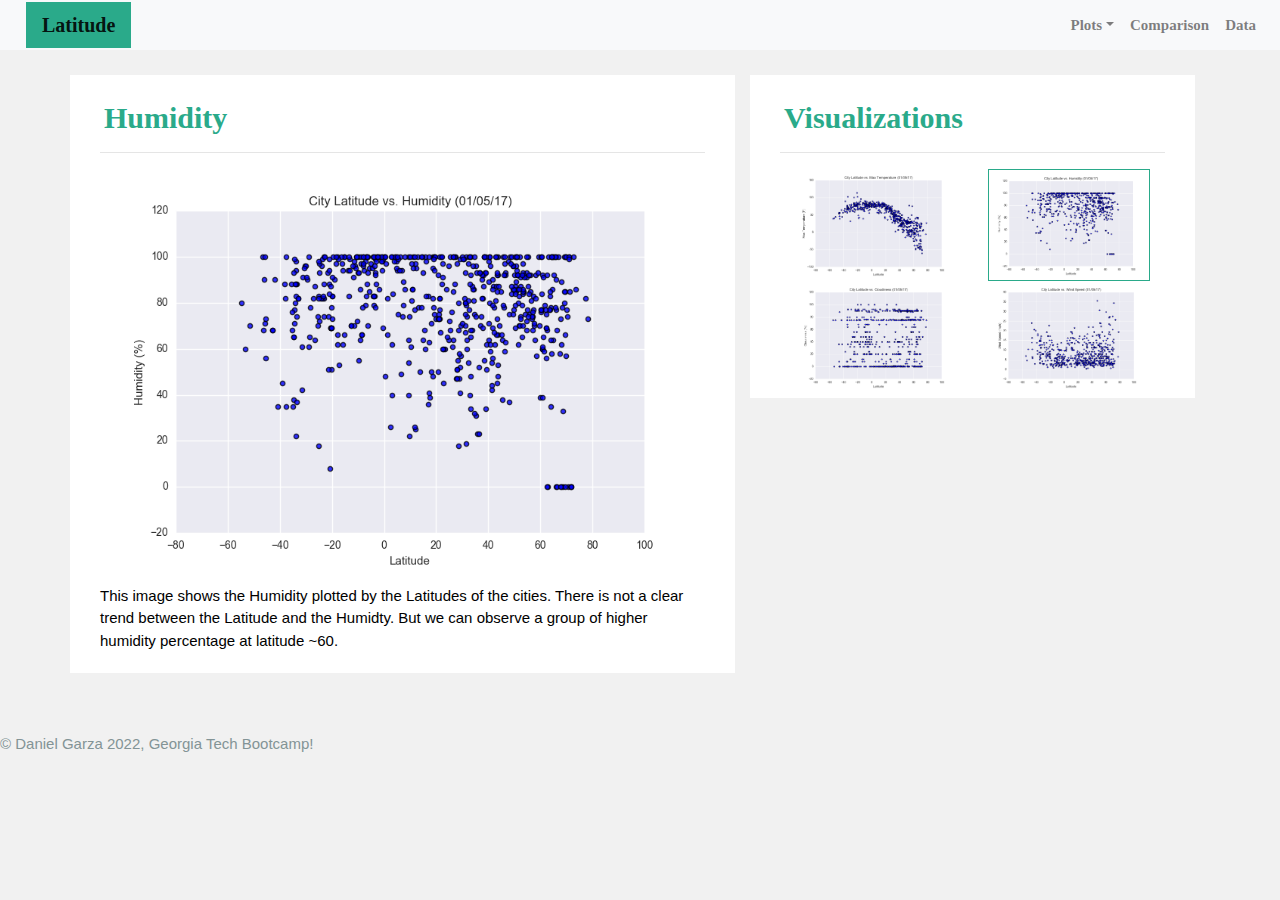
<file: humidity.html>
<!DOCTYPE html>
<html lang="en">
    <head>
        <meta charset="UTF-8">
        <meta http-equiv="X-UA-Compatible" content="IE=edge">
        <meta name="viewport" content="width=device-width, initial-scale=1.0">
        <title>Web Design Project - Humidity</title>
        

        <!-- Bootstrap Link -->
        <link rel="stylesheet"
        href="https://stackpath.bootstrapcdn.com/bootstrap/4.3.1/css/bootstrap.min.css"
        integrity="sha384-ggOyR0iXCbMQv3Xipma34MD+dH/1fQ784/j6cY/iJTQUOhcWr7x9JvoRxT2MZw1T"
        crossorigin="anonymous">

        <link rel="icon" type="image/svg+xml" href="images/favicon.svg">
        <link rel="stylesheet" type="text/css" href="css/style.css">

    </head>

    <body>
        <!-- Navigation Bar -->
        <div class="navigation_bar">
            <nav class="navbar navbar-expand-lg navbar-light bg-light fixed-top">
                <a class="navbar-brand" href="index.html">Latitude</a>
                <button class="navbar-toggler" type="button" data-toggle="collapse" data-target="#navbarNavDropdown" aria-controls="navbarNavDropdown" aria-expanded="false" aria-label="Toggle navigation">
                    <span class="navbar-toggler-icon"></span>
                </button>
        
                <!-- Navbar Menu -->
                <div class="collapse navbar-collapse" id="navbarNavDropdown">
                    <ul class="navbar-nav ml-auto">
                        <li class="nav-item dropdown">
                            <a class="nav-link dropdown-toggle" href="#" id="navbarDropdownMenuLink" role="button" data-toggle="dropdown" aria-expanded="false">Plots</a>
                            <div class="dropdown-menu" aria-labelledby="navbarDropdownMenuLink">
                                <a class="dropdown-item" href="max_temp.html">Max Temperature</a>
                                <a class="dropdown-item" href="humidity.html">Humidity</a>
                                <a class="dropdown-item" href="cloudiness.html">Cloudiness</a>
                                <a class="dropdown-item" href="windspeed.html">Wind Speed</a>
                            </div>
                        </li>
                        <li class="nav-item">
                            <a class="nav-link" href="comparisons.html">Comparison</a>
                        </li>
                        <li class="nav-item">
                            <a class="nav-link" href="data.html">Data</a>
                        </li>
                    </ul>
                </div>
            </nav>
        </div>
        <!-- End of Navigation Bar -->



<br>
<br>
        <!-- Body of page -->
        <div class="container" >
            <section class="row">
                <div class="col-lg-7 col-md-12 desc-content">
                    <div>
                        <h1 class="header">Humidity</h1>
                        <hr>
                        <img src="Resources/assets/images/Fig2.png " alt="Fig2">
                        <p>This image shows the Humidity plotted by the Latitudes of the cities. There is not a clear trend between the Latitude and the Humidty. But we can observe a group of higher humidity percentage at latitude ~60.</p>
                    </div>
                </div>
                <div class="col-lg-5 col-md-8">
                
                <!-- Visualization Bar -->
                <section>
                    <div class="visual_bar desc-content">
                        <h2 class="visual_bar_header">Visualizations</h2>
                        <hr>
                        <div class="container">
                            <div class="row">
                                <div class="col-6">
                                    <a href="max_temp.html">
                                        <img src="Resources/assets/images/Fig1.png" alt="Figure 1">
                                    </a>
                                </div>
                                <div class="col-6">
                                    <a href="humidity.html">
                                        <img src="Resources/assets/images/Fig2.png" alt="Figure 2" class="frame">
                                    </a>
                                </div>                              
                                <div class="col-6">
                                    <a href="cloudiness.html">
                                        <img src="Resources/assets/images/Fig3.png" alt="Figure 3">
                                    </a>
                                </div>                              
                                <div class="col-6">
                                    <a href="windspeed.html">
                                        <img src="Resources/assets/images/Fig4.png" alt="Figure 4">
                                    </a>
                                </div>
                            </div>
                        </div>
                    </div>
                </section>
                <!-- End of Visualization Bar -->
                
                </div>
            </section>
        </div>
        
        <!-- Footer -->
        <footer>
            <p>&copy; Daniel Garza 2022, Georgia Tech Bootcamp!</p>
        </footer>

        <!-- Bootstrap Script -->
        <script src="https://code.jquery.com/jquery-3.3.1.slim.min.js" integrity="sha384-q8i/X+965DzO0rT7abK41JStQIAqVgRVzpbzo5smXKp4YfRvH+8abtTE1Pi6jizo" crossorigin="anonymous"></script>
        <script src="https://cdnjs.cloudflare.com/ajax/libs/popper.js/1.14.7/umd/popper.min.js" integrity="sha384-UO2eT0CpHqdSJQ6hJty5KVphtPhzWj9WO1clHTMGa3JDZwrnQq4sF86dIHNDz0W1" crossorigin="anonymous"></script>
        <script src="https://stackpath.bootstrapcdn.com/bootstrap/4.3.1/js/bootstrap.min.js" integrity="sha384-JjSmVgyd0p3pXB1rRibZUAYoIIy6OrQ6VrjIEaFf/nJGzIxFDsf4x0xIM+B07jRM" crossorigin="anonymous"></script>

    </body>
</html>
</file>
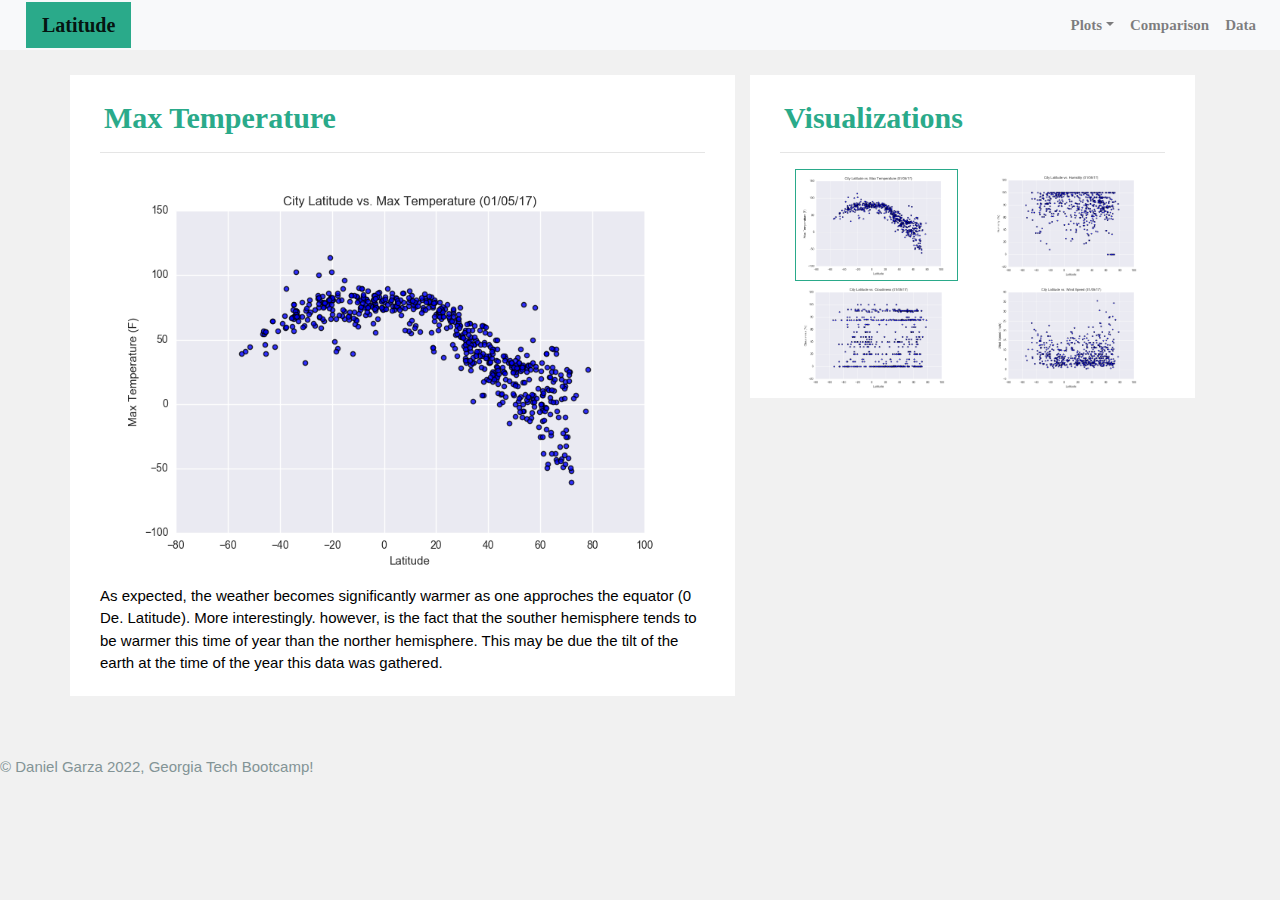
<file: max_temp.html>
<!DOCTYPE html>
<html lang="en">
    <head>
        <meta charset="UTF-8">
        <meta http-equiv="X-UA-Compatible" content="IE=edge">
        <meta name="viewport" content="width=device-width, initial-scale=1.0">
        <title>Web Design Project - Visualizations</title>
        

        <!-- Bootstrap Link -->
        <link rel="stylesheet"
        href="https://stackpath.bootstrapcdn.com/bootstrap/4.3.1/css/bootstrap.min.css"
        integrity="sha384-ggOyR0iXCbMQv3Xipma34MD+dH/1fQ784/j6cY/iJTQUOhcWr7x9JvoRxT2MZw1T"
        crossorigin="anonymous">

        <link rel="icon" type="image/svg+xml" href="images/favicon.svg">
        <link rel="stylesheet" type="text/css" href="css/style.css">
    </head>

    <body>
        <!-- Navigation Bar -->
        <div class="navigation_bar">
            <nav class="navbar navbar-expand-lg navbar-light bg-light fixed-top">
                <a class="navbar-brand" href="index.html">Latitude</a>
                <button class="navbar-toggler" type="button" data-toggle="collapse" data-target="#navbarNavDropdown" aria-controls="navbarNavDropdown" aria-expanded="false" aria-label="Toggle navigation">
                    <span class="navbar-toggler-icon"></span>
                </button>
        
                <!-- Navbar Menu -->
                <div class="collapse navbar-collapse" id="navbarNavDropdown">
                    <ul class="navbar-nav ml-auto">
                        <li class="nav-item dropdown">
                            <a class="nav-link dropdown-toggle" href="#" id="navbarDropdownMenuLink" role="button" data-toggle="dropdown" aria-expanded="false">Plots</a>
                            <div class="dropdown-menu" aria-labelledby="navbarDropdownMenuLink">
                                <a class="dropdown-item" href="max_temp.html">Max Temperature</a>
                                <a class="dropdown-item" href="humidity.html">Humidity</a>
                                <a class="dropdown-item" href="cloudiness.html">Cloudiness</a>
                                <a class="dropdown-item" href="windspeed.html">Wind Speed</a>
                            </div>
                        </li>
                        <li class="nav-item">
                            <a class="nav-link" href="comparisons.html">Comparison</a>
                        </li>
                        <li class="nav-item">
                            <a class="nav-link" href="data.html">Data</a>
                        </li>
                    </ul>
                </div>
            </nav>
        </div>
        <!-- End of Navigation Bar -->

        <br><br>
        
        <!-- Body of page -->
        <div class="container" >
            <section class="row">
                <div class="col-lg-7 col-md-12 desc-content">
                    <div>
                        <h1 class="header">Max Temperature</h1>
                        <hr>
                        <img src="Resources/assets/images/Fig1.png " alt="Fig1">
                        <p>As expected, the weather becomes significantly warmer as one approches the equator (0 De. Latitude). More interestingly. however, is the fact that the souther hemisphere tends to be warmer this time of year than the norther hemisphere. This may be due the tilt of the earth at the time of the year this data was gathered.</p>
                    </div>
                </div>
                <div class="col-lg-5 col-md-8">
                
                <!-- Visualization Bar -->
                <section>
                    <div class="visual_bar desc-content">
                        <h2 class="visual_bar_header">Visualizations</h2>
                        <hr>
                        <div class="container">
                            <div class="row">
                                <div class="col-6">
                                    <a href="max_temp.html">
                                        <img src="Resources/assets/images/Fig1.png" alt="Figure 1" class="frame">
                                    </a>
                                </div>
                                <div class="col-6">
                                    <a href="humidity.html">
                                        <img src="Resources/assets/images/Fig2.png" alt="Figure 2">
                                    </a>
                                </div>                              
                                <div class="col-6">
                                    <a href="cloudiness.html">
                                        <img src="Resources/assets/images/Fig3.png" alt="Figure 3">
                                    </a>
                                </div>                              
                                <div class="col-6">
                                    <a href="windspeed.html">
                                        <img src="Resources/assets/images/Fig4.png" alt="Figure 4">
                                    </a>
                                </div>
                            </div>
                        </div>
                    </div>
                </section>
                <!-- End of Visualization Bar -->
                
                </div>
            </section>
        </div>


        <!-- Footer -->
        <footer>
            <p>&copy; Daniel Garza 2022, Georgia Tech Bootcamp!</p>
        </footer>

        <!-- Bootstrap Script -->
        <script src="https://code.jquery.com/jquery-3.3.1.slim.min.js" integrity="sha384-q8i/X+965DzO0rT7abK41JStQIAqVgRVzpbzo5smXKp4YfRvH+8abtTE1Pi6jizo" crossorigin="anonymous"></script>
        <script src="https://cdnjs.cloudflare.com/ajax/libs/popper.js/1.14.7/umd/popper.min.js" integrity="sha384-UO2eT0CpHqdSJQ6hJty5KVphtPhzWj9WO1clHTMGa3JDZwrnQq4sF86dIHNDz0W1" crossorigin="anonymous"></script>
        <script src="https://stackpath.bootstrapcdn.com/bootstrap/4.3.1/js/bootstrap.min.js" integrity="sha384-JjSmVgyd0p3pXB1rRibZUAYoIIy6OrQ6VrjIEaFf/nJGzIxFDsf4x0xIM+B07jRM" crossorigin="anonymous"></script>

    </body>
</html>
</file>
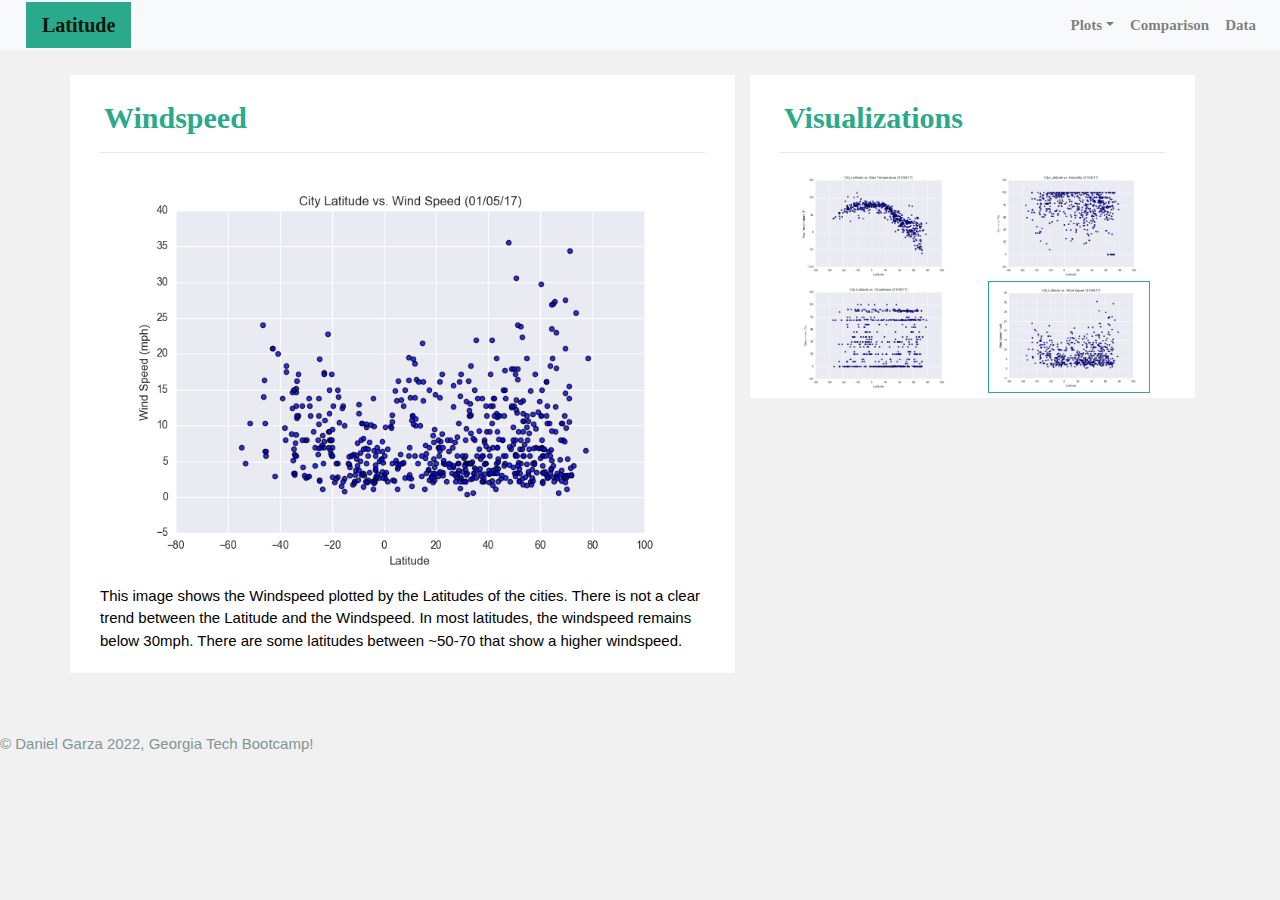
<file: windspeed.html>
<!DOCTYPE html>
<html lang="en">
    <head>
        <meta charset="UTF-8">
        <meta http-equiv="X-UA-Compatible" content="IE=edge">
        <meta name="viewport" content="width=device-width, initial-scale=1.0">
        <title>Web Design Project - Wind Speed</title>

        <!-- Bootstrap Link -->
        <link rel="stylesheet"
        href="https://stackpath.bootstrapcdn.com/bootstrap/4.3.1/css/bootstrap.min.css"
        integrity="sha384-ggOyR0iXCbMQv3Xipma34MD+dH/1fQ784/j6cY/iJTQUOhcWr7x9JvoRxT2MZw1T"
        crossorigin="anonymous">

        <link rel="icon" type="image/svg+xml" href="images/favicon.svg">
        <link rel="stylesheet" type="text/css" href="css/style.css">

    </head>

    <body>
        <!-- Navigation Bar -->
        <div class="navigation_bar">
            <nav class="navbar navbar-expand-lg navbar-light bg-light fixed-top">
                <a class="navbar-brand" href="index.html">Latitude</a>
                <button class="navbar-toggler" type="button" data-toggle="collapse" data-target="#navbarNavDropdown" aria-controls="navbarNavDropdown" aria-expanded="false" aria-label="Toggle navigation">
                    <span class="navbar-toggler-icon"></span>
                </button>
        
                <!-- Navbar Menu -->
                <div class="collapse navbar-collapse" id="navbarNavDropdown">
                    <ul class="navbar-nav ml-auto">
                        <li class="nav-item dropdown">
                            <a class="nav-link dropdown-toggle" href="#" id="navbarDropdownMenuLink" role="button" data-toggle="dropdown" aria-expanded="false">Plots</a>
                            <div class="dropdown-menu" aria-labelledby="navbarDropdownMenuLink">
                                <a class="dropdown-item" href="max_temp.html">Max Temperature</a>
                                <a class="dropdown-item" href="humidity.html">Humidity</a>
                                <a class="dropdown-item" href="cloudiness.html">Cloudiness</a>
                                <a class="dropdown-item" href="windspeed.html">Wind Speed</a>
                            </div>
                        </li>
                        <li class="nav-item">
                            <a class="nav-link" href="comparisons.html">Comparison</a>
                        </li>
                        <li class="nav-item">
                            <a class="nav-link" href="data.html">Data</a>
                        </li>
                    </ul>
                </div>
            </nav>
        </div>
        <!-- End of Navigation Bar -->

<br>
<br>
        
        <!-- Body of page -->
        <div class="container" >
            <section class="row">
                <div class="col-lg-7 col-md-12 desc-content">
                    <div>
                        <h1 class="header">Windspeed</h1>
                        <hr>
                        <img src="Resources/assets/images/Fig4.png " alt="Fig4">
                        <p>This image shows the Windspeed plotted by the Latitudes of the cities. There is not a clear trend between the Latitude and the Windspeed. In most latitudes, the windspeed remains below 30mph. There are some latitudes between ~50-70 that show a higher windspeed.</p>
                    </div>
                </div>
                <div class="col-lg-5 col-md-8">
                
                <!-- Visualization Bar -->
                <section>
                    <div class="visual_bar desc-content">
                        <h2 class="visual_bar_header">Visualizations</h2>
                        <hr>
                        <div class="container">
                            <div class="row">
                                <div class="col-6">
                                    <a href="max_temp.html">
                                        <img src="Resources/assets/images/Fig1.png" alt="Figure 1">
                                    </a>
                                </div>
                                <div class="col-6">
                                    <a href="humidity.html">
                                        <img src="Resources/assets/images/Fig2.png" alt="Figure 2">
                                    </a>
                                </div>                              
                                <div class="col-6">
                                    <a href="cloudiness.html">
                                        <img src="Resources/assets/images/Fig3.png" alt="Figure 3">
                                    </a>
                                </div>                              
                                <div class="col-6">
                                    <a href="windspeed.html">
                                        <img src="Resources/assets/images/Fig4.png" alt="Figure 4" class="frame">
                                    </a>
                                </div>
                            </div>
                        </div>
                    </div>
                </section>
                <!-- End of Visualization Bar -->
                
                </div>
            </section>
        </div>

        <!-- Footer -->
        <footer>
            <p>&copy; Daniel Garza 2022, Georgia Tech Bootcamp!</p>
        </footer>

        <!-- Bootstrap Script -->
        <script src="https://code.jquery.com/jquery-3.3.1.slim.min.js" integrity="sha384-q8i/X+965DzO0rT7abK41JStQIAqVgRVzpbzo5smXKp4YfRvH+8abtTE1Pi6jizo" crossorigin="anonymous"></script>
        <script src="https://cdnjs.cloudflare.com/ajax/libs/popper.js/1.14.7/umd/popper.min.js" integrity="sha384-UO2eT0CpHqdSJQ6hJty5KVphtPhzWj9WO1clHTMGa3JDZwrnQq4sF86dIHNDz0W1" crossorigin="anonymous"></script>
        <script src="https://stackpath.bootstrapcdn.com/bootstrap/4.3.1/js/bootstrap.min.js" integrity="sha384-JjSmVgyd0p3pXB1rRibZUAYoIIy6OrQ6VrjIEaFf/nJGzIxFDsf4x0xIM+B07jRM" crossorigin="anonymous"></script>

    </body>
</html>
</file>
<file: css/style.css>
/* .green{color: #2AAA8A;}
.darkgray{color: rgb(121, 121, 121);} */

.lightgray{color: rgb(241, 241, 241);}

body {
    background-color: rgb(241, 241, 241);
    color: #839496;
    font-family: sans-serif;
    font-size: 15px;
    margin: 0;
  }

.padding {padding:25px;}
.indent{margin-left: 30px;}

/* Right-aligned section inside the top navigation */
.topnav-right {float: right;}

.navigation_bar, .navbar-brand{
    color: white;
    margin-left: 10px;
    padding: inherit;
    background-color: #2AAA8A;
    font-weight: bold;
    font-family: Georgia, 'Times New Roman', Times, serif;
}

.navbar {
    font-family: Georgia, 'Times New Roman', Times, serif;
    background-color: white;
    max-height: 50px;
    font-weight: bold;
}

.header, .visual_bar_header {
    padding-top: 15px; 
    padding-left: 4px;
    color: #2AAA8A;
    font-size: 30px;
    font-weight: bold;
    font-family: Georgia, Times, "Times New Roman", serif;
    background-color: white;
}

.desc-image {
    float: left;
    width: 70%;
    height: 70%;
    background-color: white;
}

.desc-content {
    margin-top: 30px;
    margin-bottom: 60px;
    padding: 10px 30px 5px;
    color: black;
    background-color: white;
}

.table {
    border-collapse: collapse;
    border: 1px black solid;
    font: 12px sans-serif;
}

.td {
    border: 1px black solid;
    padding: 5px;
}

img{
    width: 100%;
    height: 100%;
}

.frame {
    border: solid #2AAA8A;
    border-width: 1px;
}

@media screen and (max-width: 968px){
    .navbar-nav {
        padding-left: 20px;
        background-color: whitesmoke;
        width: max-content;
        border: solid 1px;
    }
}
</file>
